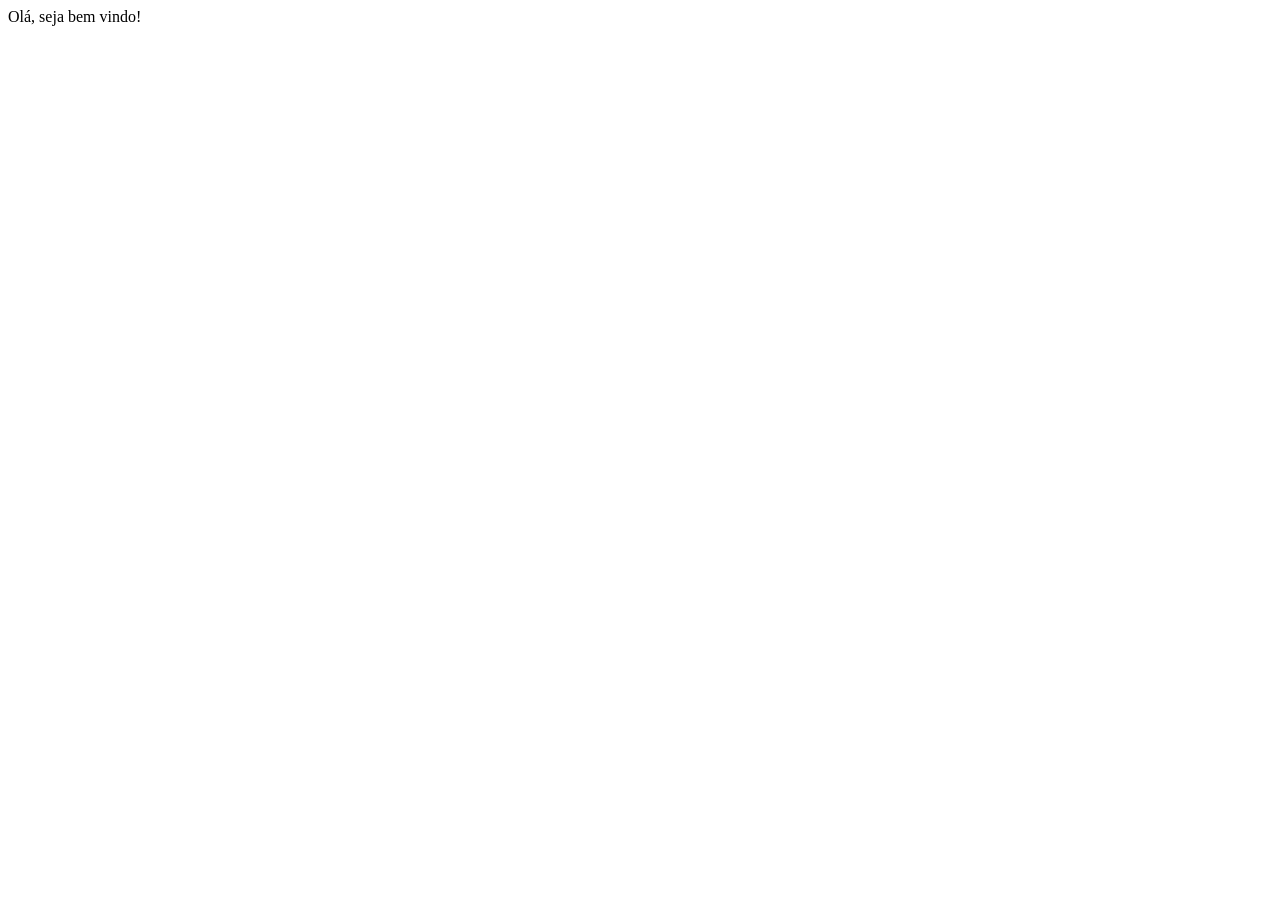
<file: index.html>
<!DOCTYPE html>
<html lang="en">
<head>
    <meta charset="UTF-8">
    <meta name="viewport" content="width=device-width, initial-scale=1.0">
    <title>Document</title>
</head>
<body>
 Olá, seja bem vindo!
</body>
</html>
</file>
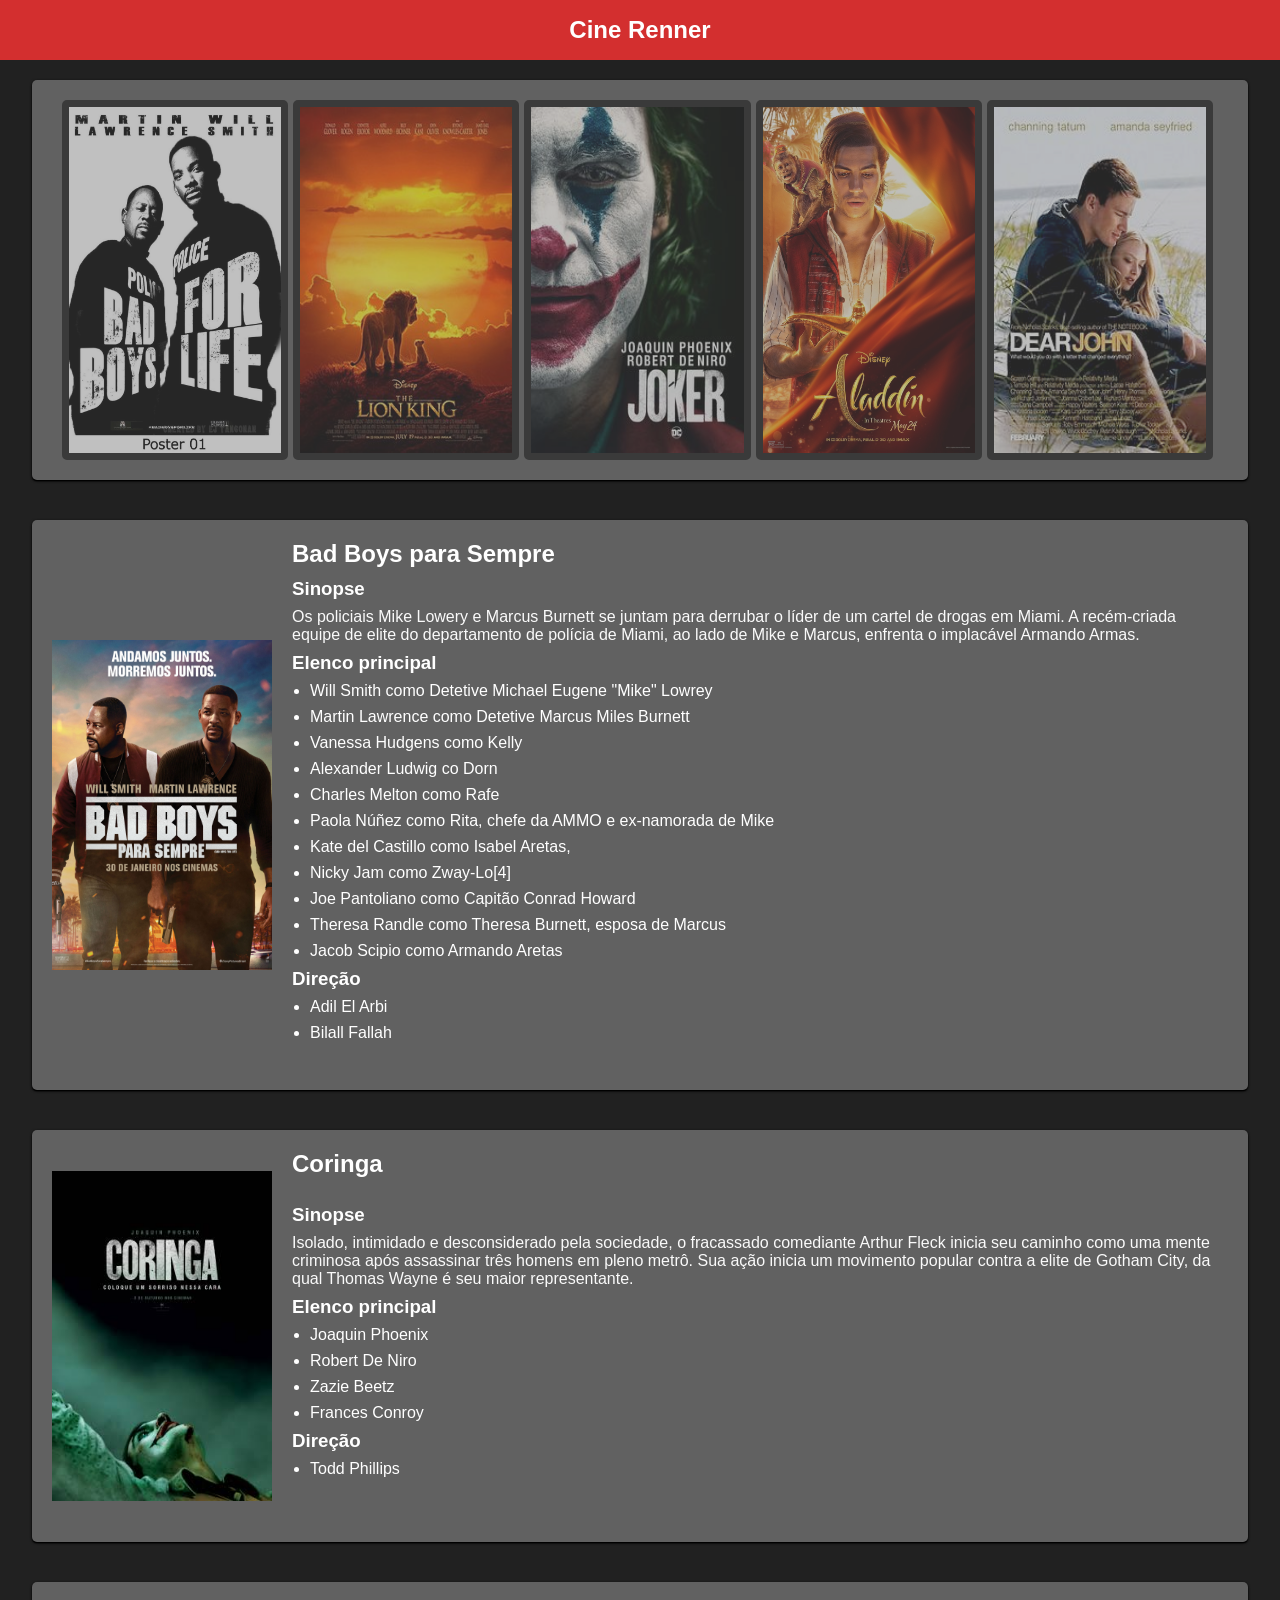
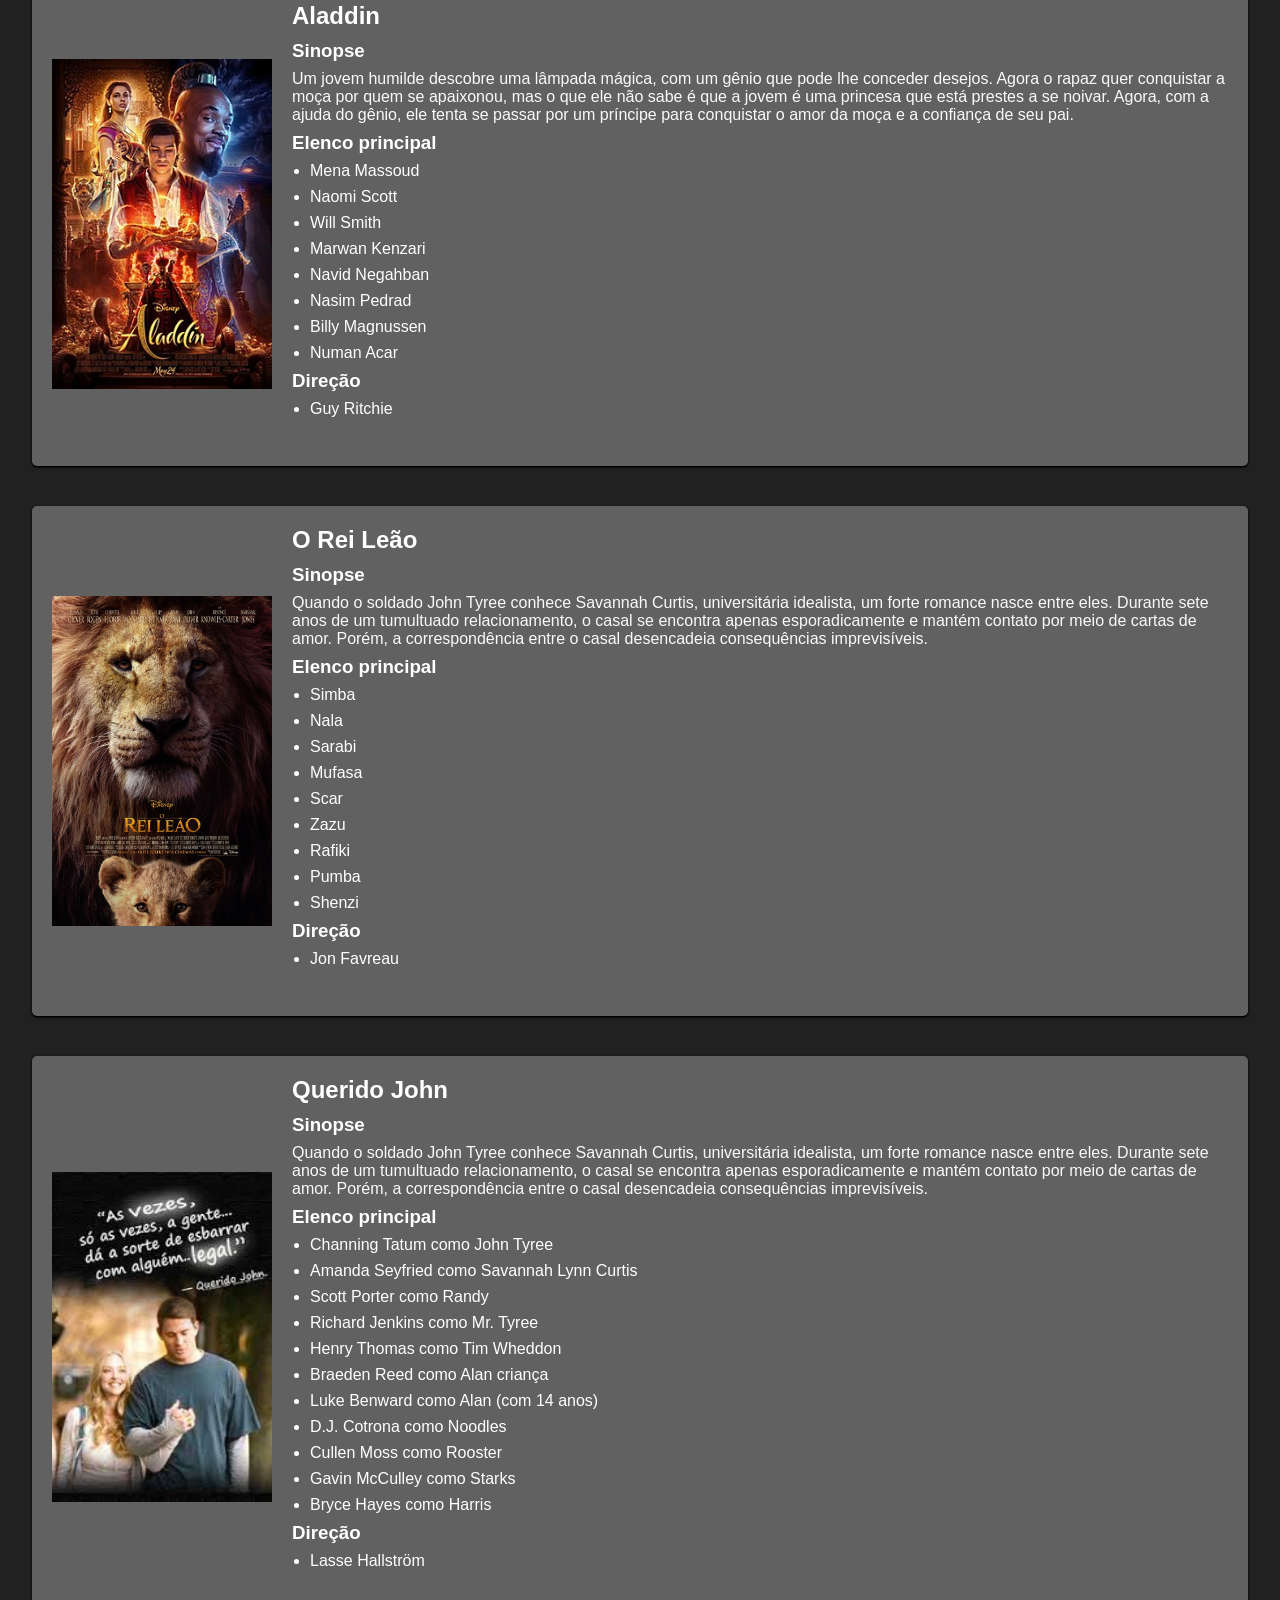
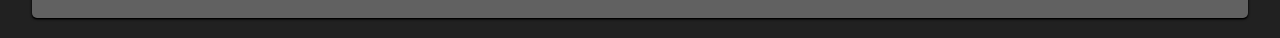
<file: site-cinema/index.html>
<!DOCTYPE html>
<html lang="pt-br">

<head>
    <meta charset="UTF-8">
    <meta name="viewport" content="width=device-width, initial-scale=1.0">
    <title>Cine Renner</title>
    <link rel="stylesheet" href="./estilo.css">
</head>

<body>
    <header>
        <nav>
            <h1>Cine Renner</h1>
        </nav>
    </header>

    <div class="todosFilmes">
        <div class="container">
            <div class="viewFilme">
                <a href="#badboys">
                    <img src="./imagens/badboys/banner2.jpg" alt="banner">
                </a>
            </div>

            <div class="viewFilme">
                <a href="#reiLeao">
                    <img src="./imagens/reiLeao/banner2.jpg" alt="banner">
                </a>
            </div>

            <div class="viewFilme">
                <a href="#coringa">
                    <img src="./imagens/coringa/banner2.jpg" alt="banner">
                </a>
            </div>

            <div class="viewFilme">
                <a href="#aladdin">
                    <img src="./imagens/aladdin/banner2.jpg" alt="banner">
                </a>
            </div>

            <div class="viewFilme">
                <a href="#queridoJonh">
                    <img src="./imagens/queridoJonh/banner2.jpg" alt="banner">
                </a>
            </div>
        </div>
    </div>

    <div class="containerFilme" id="badboys">
        <div class="tituloFilme">
            <h2>Bad Boys para Sempre</h2>
        </div>
        <div class="conteudoFilme">
            <div class="imagensFilme">
                <img src="./imagens/badboys/banner1.jpg" alt="banner">
            </div>
            <div class="textosInformativos">
                <div class="sinopse">
                    <h3>Sinopse</h3>
                    <p>
                        Os policiais Mike Lowery e Marcus Burnett se juntam para derrubar o líder de um cartel de drogas
                        em Miami. A recém-criada equipe de elite do departamento de polícia de Miami, ao lado de Mike e
                        Marcus, enfrenta o implacável Armando Armas.
                    </p>
                </div>
                <div class="elenco">
                    <h3>Elenco principal</h3>
                    <ul>
                        <li>Will Smith como Detetive Michael Eugene "Mike" Lowrey</li>
                        <li>Martin Lawrence como Detetive Marcus Miles Burnett</li>
                        <li>Vanessa Hudgens como Kelly</li>
                        <li>Alexander Ludwig co Dorn</li>
                        <li>Charles Melton como Rafe</li>
                        <li>Paola Núñez como Rita, chefe da AMMO e ex-namorada de Mike</li>
                        <li>Kate del Castillo como Isabel Aretas,</li>
                        <li>Nicky Jam como Zway-Lo[4]</li>
                        <li>Joe Pantoliano como Capitão Conrad Howard</li>
                        <li>Theresa Randle como Theresa Burnett, esposa de Marcus</li>
                        <li>Jacob Scipio como Armando Aretas</li>
                    </ul>
                </div>
                <div class="direcao">
                    <h3>Direção</h3>
                    <ul>
                        <li>Adil El Arbi</li>
                        <li>Bilall Fallah</li>
                    </ul>
                </div>
            </div>
        </div>
    </div>

    <div class="containerFilme" id="coringa">
        <div class="tituloFilme">
            <h2>Coringa</h2>
        </div>
        <div class="conteudoFilme">
            <div class="imagensFilme">
                <img src="./imagens/coringa/banner1.jpeg" alt="">
            </div>
            <div class="textosInformativos">
                <div class="sinopse">
                    <h3>Sinopse</h3>
                    <p>
                        Isolado, intimidado e desconsiderado pela sociedade, o fracassado comediante Arthur Fleck inicia
                        seu caminho como uma mente criminosa após assassinar três homens em pleno metrô. Sua ação inicia
                        um movimento popular contra a elite de Gotham City, da qual Thomas Wayne é seu maior
                        representante.
                    </p>
                </div>
                <div class="elenco">
                    <h3>Elenco principal</h3>
                    <ul>
                        <li>Joaquin Phoenix </li>
                        <li>Robert De Niro</li>
                        <li>Zazie Beetz</li>
                        <li>Frances Conroy</li>
                    </ul>
                </div>
                <div class="direcao">
                    <h3>Direção</h3>
                    <ul>
                        <li>Todd Phillips</li>
                    </ul>
                </div>
            </div>
        </div>
    </div>

    <div class="containerFilme" id="aladdin">
        <div class="tituloFilme">
            <h2>Aladdin</h2>
        </div>
        <div class="conteudoFilme">
            <div class="imagensFilme">
                <img src="./imagens/aladdin/banner1.jpg" alt="">
            </div>
            <div class="textosInformativos">
                <div class="sinopse">
                    <h3>Sinopse</h3>
                    <p>
                        Um jovem humilde descobre uma lâmpada mágica, com um gênio que pode lhe conceder desejos. Agora
                        o rapaz quer conquistar a moça por quem se apaixonou, mas o que ele não sabe é que a jovem é uma
                        princesa que está prestes a se noivar. Agora, com a ajuda do gênio, ele tenta se passar por um
                        príncipe para conquistar o amor da moça e a confiança de seu pai.
                    </p>
                </div>
                <div class="elenco">
                    <h3>Elenco principal</h3>
                    <ul>
                        <li>Mena Massoud </li>
                        <li>Naomi Scott</li>
                        <li>Will Smith</li>
                        <li>Marwan Kenzari</li>
                        <li>Navid Negahban</li>
                        <li>Nasim Pedrad</li>
                        <li>Billy Magnussen</li>
                        <li>Numan Acar</li>
                    </ul>
                </div>
                <div class="direcao">
                    <h3>Direção</h3>
                    <ul>
                        <li>Guy Ritchie</li>
                    </ul>
                </div>
            </div>
        </div>
    </div>

    <div class="containerFilme" id="reiLeao">
        <div class="tituloFilme">
            <h2>O Rei Leão</h2>
        </div>
        <div class="conteudoFilme">
            <div class="imagensFilme">
                <img src="./imagens/reiLeao/banner1.jpg" alt="banner">
            </div>
            <div class="textosInformativos">
                <div class="sinopse">
                    <h3>Sinopse</h3>
                    <p>
                        Quando o soldado John Tyree conhece Savannah Curtis, universitária idealista, um forte romance
                        nasce entre eles. Durante sete anos de um tumultuado relacionamento, o casal se encontra apenas
                        esporadicamente e mantém contato por meio de cartas de amor. Porém, a correspondência entre o
                        casal desencadeia consequências imprevisíveis.
                    </p>
                </div>
                <div class="elenco">
                    <h3>Elenco principal</h3>
                    <ul>
                        <li>Simba</li>
                        <li>Nala</li>
                        <li>Sarabi</li>
                        <li>Mufasa</li>
                        <li>Scar</li>
                        <li>Zazu</li>
                        <li>Rafiki</li>
                        <li>Pumba</li>
                        <li>Shenzi</li>
                    </ul>
                </div>
                <div class="direcao">
                    <h3>Direção</h3>
                    <ul>
                        <li>Jon Favreau</li>
                    </ul>
                </div>
            </div>
        </div>
    </div>

    <div class="containerFilme" id="queridoJonh">
        <div class="tituloFilme">
            <h2>Querido John</h2>
        </div>
        <div class="conteudoFilme">
            <div class="imagensFilme">
                <img src="./imagens/queridoJonh/banner1.jpeg" alt="banner">
            </div>
            <div class="textosInformativos">
                <div class="sinopse">
                    <h3>Sinopse</h3>
                    <p>
                        Quando o soldado John Tyree conhece Savannah Curtis, universitária idealista, um forte romance
                        nasce entre eles. Durante sete anos de um tumultuado relacionamento, o casal se encontra apenas
                        esporadicamente e mantém contato por meio de cartas de amor. Porém, a correspondência entre o
                        casal desencadeia consequências imprevisíveis.
                    </p>
                </div>
                <div class="elenco">
                    <h3>Elenco principal</h3>
                    <ul>
                        <li>Channing Tatum como John Tyree</li>
                        <li>Amanda Seyfried como Savannah Lynn Curtis</li>
                        <li>Scott Porter como Randy</li>
                        <li>Richard Jenkins como Mr. Tyree</li>
                        <li>Henry Thomas como Tim Wheddon</li>
                        <li>Braeden Reed como Alan criança</li>
                        <li>Luke Benward como Alan (com 14 anos)</li>
                        <li>D.J. Cotrona como Noodles</li>
                        <li>Cullen Moss como Rooster</li>
                        <li>Gavin McCulley como Starks</li>
                        <li>Bryce Hayes como Harris</li>
                    </ul>
                </div>
                <div class="direcao">
                    <h3>Direção</h3>
                    <ul>
                        <li>Lasse Hallström</li>
                    </ul>
                </div>
            </div>
        </div>
    </div>
</body>

</html>
</file>
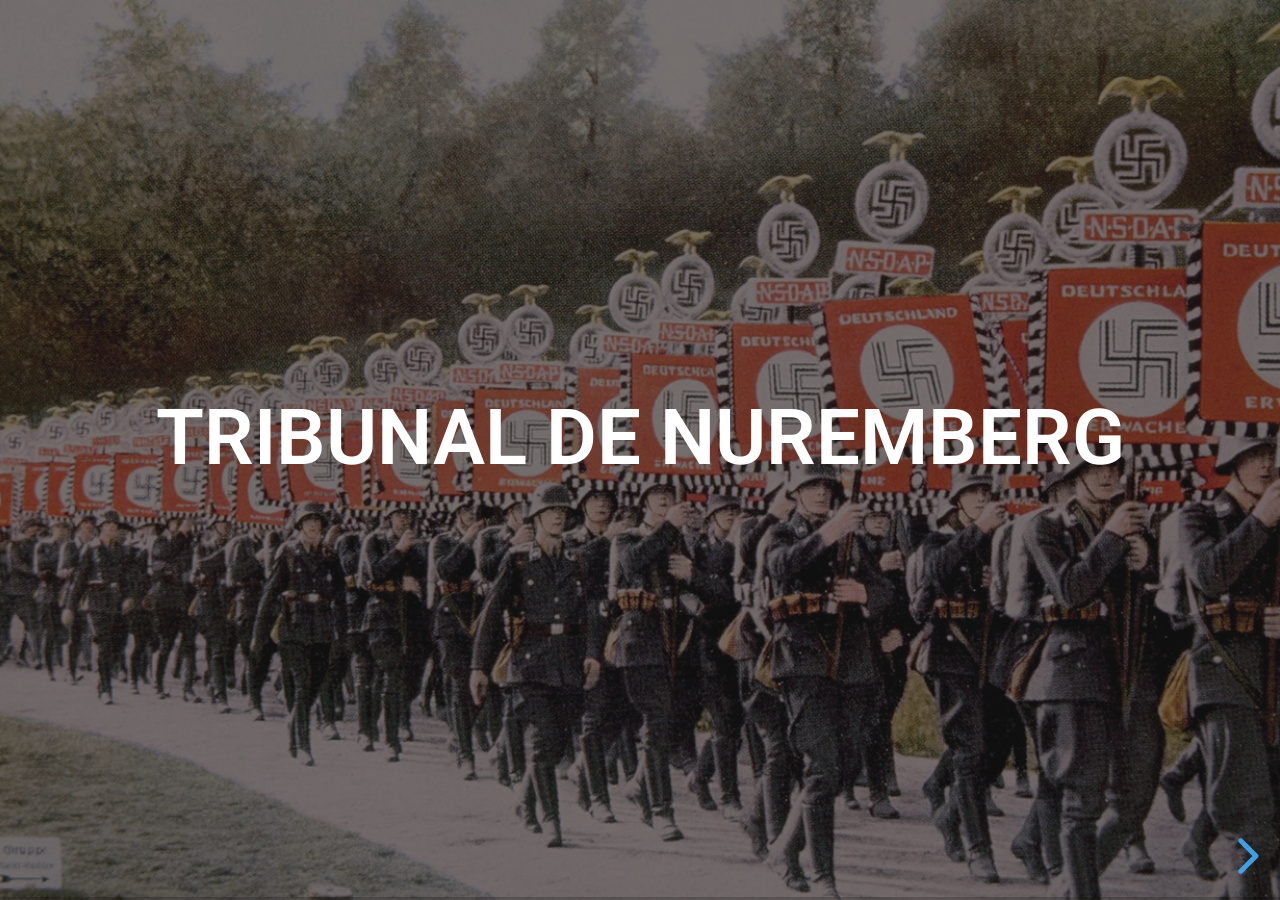
<file: slide-nuremberg/index.html>
<!doctype html>
<html>
	<head>
		<meta charset="utf-8">
		<meta name="viewport" content="width=device-width, initial-scale=1.0, maximum-scale=1.0, user-scalable=no">

		<title>Julgamento de Nuremberg</title>

		<link rel="stylesheet" href="css/reset.css">
		<link rel="stylesheet" href="css/reveal.css">
		<link rel="stylesheet" href="css/theme/black.css">

		<!-- Theme used for syntax highlighting of code -->
		<link rel="stylesheet" href="lib/css/monokai.css">

		<!-- Printing and PDF exports -->
		<script>
			var link = document.createElement( 'link' );
			link.rel = 'stylesheet';
			link.type = 'text/css';
			link.href = window.location.search.match( /print-pdf/gi ) ? 'css/print/pdf.css' : 'css/print/paper.css';
			document.getElementsByTagName( 'head' )[0].appendChild( link );
		</script>

		<link rel="stylesheet" href="./css/index.css">

		<link href="https://fonts.googleapis.com/css?family=Roboto:300,400,500&display=swap" rel="stylesheet">
	</head>
	<body>
		<div class="reveal">
			<div class="slides">
				<section data-background-image="./imagens/capa.jpg" data-background-opacity="0.4">
					<h1>Tribunal de Nuremberg</h1>
				</section>
				<section data-background-image="./imagens/fundos/numeros.gif" data-background-opacity="0.8" class="s-integrantes">
					<div class="perfil">
						<img src="./imagens/integrantes/daniel.jpeg" alt=""/>
						<span>Daniel Falone</span>
					</div>
					<div class="perfil">
						<img src="./imagens/integrantes/marcosAntonio.jpeg" alt=""/>
						<span>Marcos Antonio</span>
					</div>
					<div class="perfil">
						<img src="./imagens/integrantes/marcosVinicius.jpeg" alt=""/>
						<span>Marcos Vinicius</span>
					</div>
					<div class="perfil">
						<img src="./imagens/integrantes/renner.jpg" alt=""/>
						<span>Renner Borges</span>
					</div>
				</section>
			</div>
		</div>

		<script src="js/reveal.js"></script>

		<script>
			// More info about config & dependencies:
			// - https://github.com/hakimel/reveal.js#configuration
			// - https://github.com/hakimel/reveal.js#dependencies
			Reveal.initialize({
				dependencies: [
					{ src: 'plugin/markdown/marked.js' },
					{ src: 'plugin/markdown/markdown.js' },
					{ src: 'plugin/notes/notes.js', async: true },
					{ src: 'plugin/highlight/highlight.js', async: true }
				]
			});
		</script>
	</body>
</html>
</file>
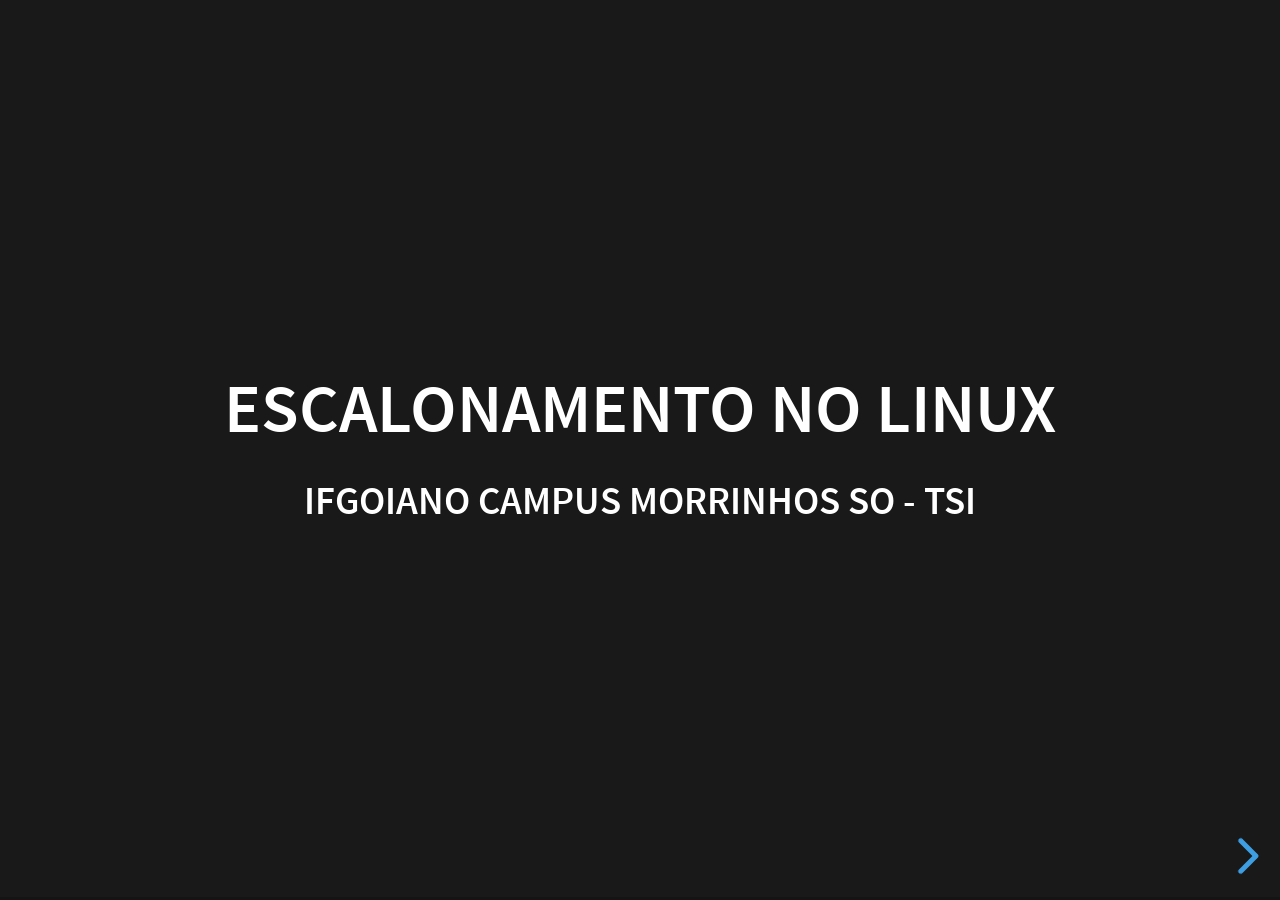
<file: slides/escolanamento-linux/index.html>
<!doctype html>
<html>

<head>
	<meta charset="utf-8">
	<meta name="viewport" content="width=device-width, initial-scale=1.0, maximum-scale=1.0, user-scalable=no">

	<title>Escalonamento no Linux</title>

	<link rel="stylesheet" href="dist/reset.css">
	<link rel="stylesheet" href="dist/reveal.css">
	<link rel="stylesheet" href="dist/theme/black.css">

	<!-- Theme used for syntax highlighted code -->
	<link rel="stylesheet" href="plugin/highlight/monokai.css">
	<link rel="stylesheet" href="./css/index.css">


	<style type="text/css">
		img {
			border-radius: 8px;
		}
	</style>

</head>

<body>
	<div class="reveal">
		<div class="slides">
			<section data-background-image="https://images.unsplash.com/photo-1620121692029-d088224ddc74?ixlib=rb-1.2.1&ixid=MnwxMjA3fDB8MHxwaG90by1wYWdlfHx8fGVufDB8fHx8&auto=format&fit=crop&w=1632&q=80" data-background-opacity="0.4"
				data-background-position="center center">
				<h1 class="title">Escalonamento no Linux</h1>
				<h2 class="subtitle">IFGoiano Campus Morrinhos SO - TSI</h2>
			</section>

			<section data-background-image="./images/backgrounds/rock-n-roll-monkey.jpg" data-background-opacity="0.4"
				data-background-position="top center">
				<article id="sectionAutor">
					<div>
						<h1>Autor</h1>
						<h2>Renner Borges</h2>
						<div class="redesSociais">
							<a href="https://www.facebook.com/renner.borges.52/" target="_blank">
								<img src="./images/redesSociais/facebook.svg" alt="Facebook" />
							</a>
							<a href="https://www.instagram.com/renner_borges/" target="_blank">
								<img src="./images/redesSociais/instagram.svg" alt="Instagram" />
							</a>
							<a href="https://www.linkedin.com/in/renner-borges-6390a81b8/" target="_blank">
								<img src="./images/redesSociais/linkedin.svg" alt="Linkedin" />
							</a>
							<a href="https://github.com/RennerBorges" target="_blank">
								<img src="./images/redesSociais/github.svg" alt="GitHub" />
							</a>
						</div>
					</div>
					<div>
						<img class="imgPerfil" src="./images/perfil/renner.jpg" alt="Imagem do Renner Borges">
					</div>
				</article>
			</section>

			<section data-background-image="https://images.unsplash.com/photo-1620207418302-439b387441b0?ixlib=rb-1.2.1&ixid=MnwxMjA3fDB8MHxwaG90by1wYWdlfHx8fGVufDB8fHx8&auto=format&fit=crop&w=1567&q=80" data-background-opacity="0.3"
			data-background-position="center center">
				<h1 class="title">Básico do escalonador</h1>
				<ul>
					<li class="fragment">Prioridade;</li>
					<li class="fragment">Quantum;</li>
					<li class="fragment">Threads.</li>
				</ul>
			</section>

			<section data-background-image="https://images.unsplash.com/photo-1620121684840-edffcfc4b878?ixlib=rb-1.2.1&ixid=MnwxMjA3fDB8MHxwaG90by1wYWdlfHx8fGVufDB8fHx8&auto=format&fit=crop&w=1632&q=80" data-background-opacity="0.3"
			data-background-position="bottom center">
				<h1 class="title">Curiosidades do Linux</h1>
				<ul>
					<li class="fragment">Considera que os processos só existem enquanto grupos de threads;</li>
					<li class="fragment">Escalona apenas threads.</li>
				</ul>
			</section>

			<section data-background-image="https://images.unsplash.com/photo-1552083974-186346191183?ixlib=rb-1.2.1&ixid=MnwxMjA3fDB8MHxwaG90by1wYWdlfHx8fGVufDB8fHx8&auto=format&fit=crop&w=1170&q=80" data-background-opacity="0.3"
			data-background-position="center center">
				<h1 class="title">Metas do escalonador Linux</h1>

				<ul>
					<li class="fragment">Escalonamento de tempo-real;</li>
					<li class="fragment">Interatividade;</li>
					<li class="fragment">Eficiência;</li>
					<li class="fragment">Justiça e prevenção de Starvation;</li>
				</ul>
			</section>

			<section data-background-image="https://images.unsplash.com/photo-1553949345-eb786bb3f7ba?ixlib=rb-1.2.1&ixid=MnwxMjA3fDB8MHxwaG90by1wYWdlfHx8fGVufDB8fHx8&auto=format&fit=crop&w=1170&q=80" data-background-opacity="0.3"
			data-background-position="center center">
				<h1 class="title">Requisitos do escalonamento do Linux</h1>

				<ul>
					<li class="fragment">Apresentar boa performance em programas interativos, mesmo com carga elevada;</li>
					<li class="fragment">Distribuir de maneira justa o tempo da CPU;</li>
					<li class="fragment">O escalonador é preemptivo;</li>
					<li class="fragment">Cada processo possui uma prioridade, recalculada dinamicamente;</li>
				
				</ul>
			</section>
			
			<section data-background-image="https://images.unsplash.com/photo-1553949345-eb786bb3f7ba?ixlib=rb-1.2.1&ixid=MnwxMjA3fDB8MHxwaG90by1wYWdlfHx8fGVufDB8fHx8&auto=format&fit=crop&w=1170&q=80" data-background-opacity="0.3"
			data-background-position="center center">
				<h1 class="title">Requisitos do escalonamento do Linux</h1>

				<ul>
					<li>Ser eficiente em máquinas SMP (Symmetric Multi Processor);</li>
					<li class="fragment">Possuir suporte para tempo real;</li>
					<li class="fragment">O escalonador entrega a CPU para o processo que possui a maior prioridade.</li>
				</ul>
			</section>	

			<section data-background-image="https://images.unsplash.com/photo-1523895665936-7bfe172b757d?ixlib=rb-1.2.1&ixid=MnwxMjA3fDB8MHxwaG90by1wYWdlfHx8fGVufDB8fHx8&auto=format&fit=crop&w=1170&q=80" data-background-opacity="0.3"
			data-background-position="center center">
				<h1 class="title">Categorias de processos considerados</h1>

				<ul>
					<li class="fragment">Processos interativos (time-sharing);</li>
					<li class="fragment">Processos em tempo real.</li>
				</ul>
			</section>

			<section data-background-image="https://images.unsplash.com/photo-1528804431125-842f17de657b?ixlib=rb-1.2.1&ixid=MnwxMjA3fDB8MHxwaG90by1wYWdlfHx8fGVufDB8fHx8&auto=format&fit=crop&w=880&q=80" data-background-opacity="0.3"
			data-background-position="center center">
				<h1 class="title">Processos de tempo real</h1>

				<ul>
					<li class="fragment">FCFS;</li>
					<li class="fragment">Round Robin.</li>
				</ul>
			</section>

			<section data-background-image="https://images.unsplash.com/photo-1489875347897-49f64b51c1f8?ixid=MnwxMjA3fDB8MHxwaG90by1wYWdlfHx8fGVufDB8fHx8&ixlib=rb-1.2.1&auto=format&fit=crop&w=1470&q=80" data-background-opacity="0.3"
			data-background-position="center center">
				<h1 class="title">Kernel 1.0.x</h1>

				<ul>
					<li class="fragment">Escalonamento baseado em threads;</li>
					<li class="fragment">Toda tarefa pega um número fixo de quantum;</li>
					<li class="fragment">O escalonador verifica todos os processos;</li>
					<li class="fragment">Linux era somente de console.</li>
				</ul>
			</section>

			<section data-background-image="https://images.unsplash.com/photo-1489875347897-49f64b51c1f8?ixid=MnwxMjA3fDB8MHxwaG90by1wYWdlfHx8fGVufDB8fHx8&ixlib=rb-1.2.1&auto=format&fit=crop&w=1470&q=80" data-background-opacity="0.3"
			data-background-position="center center">
				<h1 class="title">Kernel 2.4</h1>

				<ul>
					<li class="fragment">Poucas diferenças quando comparado ao anterior;</li>
					<li class="fragment">Principais diferenças;
						<ul>
							<li>Classes de escalonamento</li>
							<li>Conceito de “bondade”</li>
							<li>A escolha do escalonador é feita com base na classe de escalonamento</li>
						</ul>
					</li>

				</ul>
			</section>

			<section data-background-image="https://images.unsplash.com/photo-1489875347897-49f64b51c1f8?ixid=MnwxMjA3fDB8MHxwaG90by1wYWdlfHx8fGVufDB8fHx8&ixlib=rb-1.2.1&auto=format&fit=crop&w=1470&q=80" data-background-opacity="0.3"
			data-background-position="center center">
				<h1 class="title">Kernel 2.6</h1>

				<ul>
					<li class="fragment"> Complexidade O(1);</li>
					<li class="fragment">Tenta identificar os processos interativos;</li>
					<li class="fragment">Código do algoritmo 3x maior que o anterior;</li>
					<li class="fragment">Todas as tarefas em execução separadas por prioridade;</li>
					<li class="fragment">O algoritmo sempre escolhe o array de maior prioridade.</li>
				</ul>
			</section>

			<section data-background-image="https://images.unsplash.com/photo-1489875347897-49f64b51c1f8?ixid=MnwxMjA3fDB8MHxwaG90by1wYWdlfHx8fGVufDB8fHx8&ixlib=rb-1.2.1&auto=format&fit=crop&w=1470&q=80" data-background-opacity="0.3"
			data-background-position="center center">
				<h1 class="title">Kernel 2.6.23</h1>

				<ul>
					<li class="fragment">Reescrita completa;</li>
					<li class="fragment">Algoritmo mais simples;</li>
					<li class="fragment">Não utiliza os conceitos de
						<ul>
							<li>Tempo de sleep</li>
							<li>Identificação de processo interativo</li>
							<li>Array de prioridade</li>
						</ul>
					</li>
					<li class="fragment">Utiliza árvore rubro-negra;</li>
				</ul>
			</section>

			<section data-background-image="./images/backgrounds/end.jpg" data-background-opacity="0.4"
				data-background-position="center center">
				<h1 class="title">Fim</h1>
			</section>

		</div>
	</div>

	<script src="dist/reveal.js"></script>
	<script src="plugin/zoom/zoom.js"></script>
	<script src="plugin/notes/notes.js"></script>
	<script src="plugin/search/search.js"></script>
	<script src="plugin/markdown/markdown.js"></script>
	<script src="plugin/highlight/highlight.js"></script>
	<script>

		// Also available as an ES module, see:
		// https://revealjs.com/initialization/
		Reveal.initialize({
			controls: true,
			progress: true,
			center: true,
			hash: true,

			// Learn about plugins: https://revealjs.com/plugins/
			plugins: [RevealZoom, RevealNotes, RevealSearch, RevealMarkdown, RevealHighlight]
		});

		Reveal.configure({ pdfSeparateFragments: false });
	</script>
</body>

</html>
</file>
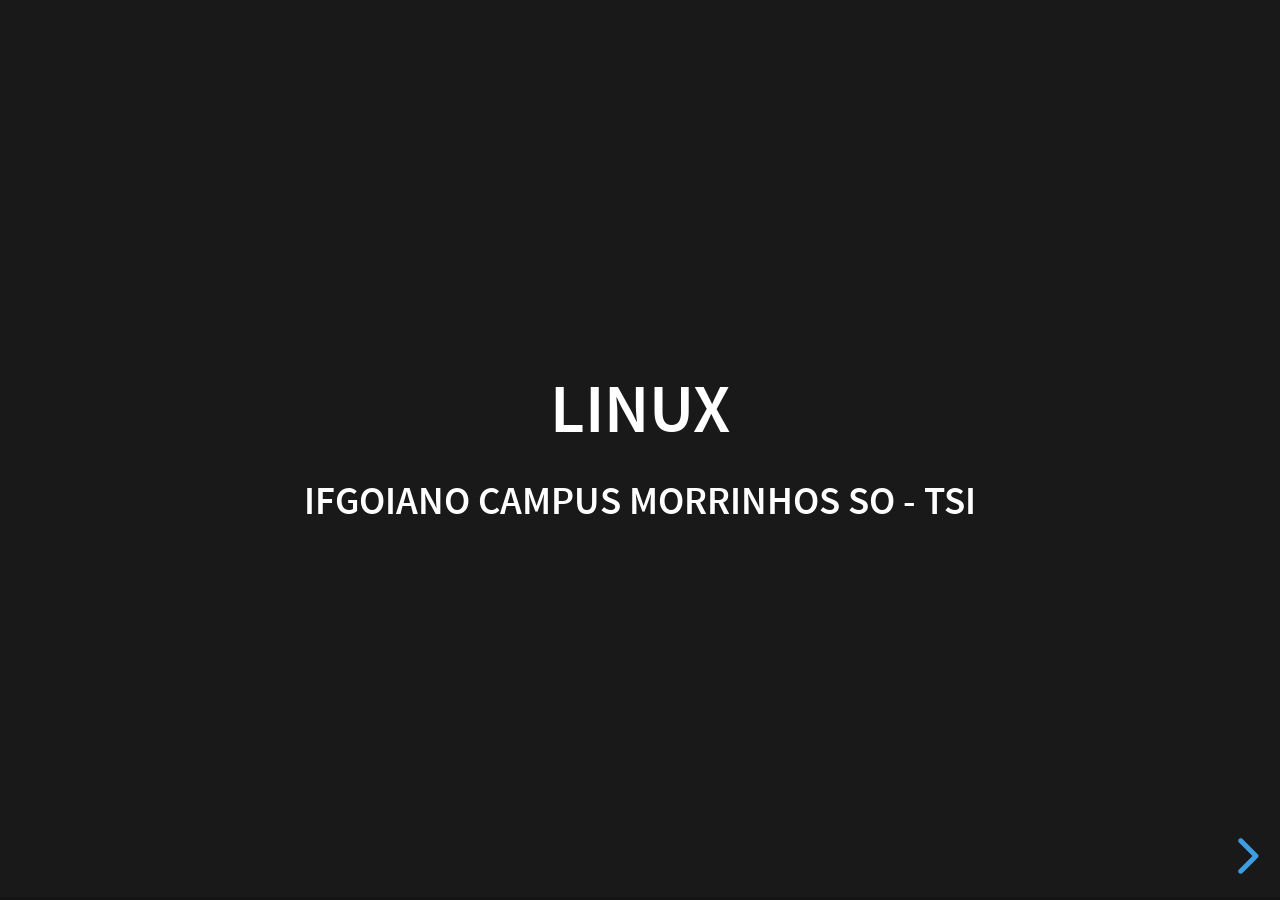
<file: slides/evolucao-linux/index.html>
<!doctype html>
<html>

<head>
	<meta charset="utf-8">
	<meta name="viewport" content="width=device-width, initial-scale=1.0, maximum-scale=1.0, user-scalable=no">

	<title>Linux</title>

	<link rel="stylesheet" href="dist/reset.css">
	<link rel="stylesheet" href="dist/reveal.css">
	<link rel="stylesheet" href="dist/theme/black.css">

	<!-- Theme used for syntax highlighted code -->
	<link rel="stylesheet" href="plugin/highlight/monokai.css">
	<link rel="stylesheet" href="./css/index.css">


	<style type="text/css">
		img {
			border-radius: 8px;
		}
	</style>

</head>

<body>
	<div class="reveal">
		<div class="slides">
			<section data-background-image="https://images.unsplash.com/photo-1622046108442-04efb9dbbb1a?ixid=MnwxMjA3fDB8MHxwaG90by1wYWdlfHx8fGVufDB8fHx8&ixlib=rb-1.2.1&auto=format&fit=crop&w=1586&q=80" data-background-opacity="0.4"
				data-background-position="center center">
				<h1 class="title">Linux</h1>
				<h2 class="subtitle">IFGoiano Campus Morrinhos SO - TSI</h2>
			</section>

			<section data-background-image="./images/backgrounds/rock-n-roll-monkey.jpg" data-background-opacity="0.4"
				data-background-position="top center">
				<article id="sectionAutor">
					<div>
						<h1>Autor</h1>
						<h2>Renner Borges</h2>
						<div class="redesSociais">
							<a href="https://www.facebook.com/renner.borges.52/" target="_blank">
								<img src="./images/redesSociais/facebook.svg" alt="Facebook" />
							</a>
							<a href="https://www.instagram.com/renner_borges/" target="_blank">
								<img src="./images/redesSociais/instagram.svg" alt="Instagram" />
							</a>
							<a href="https://www.linkedin.com/in/renner-borges-6390a81b8/" target="_blank">
								<img src="./images/redesSociais/linkedin.svg" alt="Linkedin" />
							</a>
							<a href="https://github.com/RennerBorges" target="_blank">
								<img src="./images/redesSociais/github.svg" alt="GitHub" />
							</a>
						</div>
					</div>
					<div>
						<img class="imgPerfil" src="./images/perfil/renner.jpg" alt="Imagem do Renner Borges">
					</div>
				</article>
			</section>

			<section data-background-image="https://images.unsplash.com/photo-1629654297299-c8506221ca97?ixid=MnwxMjA3fDB8MHxwaG90by1wYWdlfHx8fGVufDB8fHx8&ixlib=rb-1.2.1&auto=format&fit=crop&w=1074&q=80" data-background-opacity="0.3"
			data-background-position="center center">
				<h1 class="title">Visão geral</h1>
				<ul>
					<li class="fragment">Criado em 1991;</li>
					<li class="fragment">Existem 321 distribuições do Linux;</li>
					<li class="fragment">Linus + Unix = Linux;</li>
					<li class="fragment">Variação do Minix;</li>
				</ul>
			</section>

			<section data-background-image="https://images.unsplash.com/photo-1458419948946-19fb2cc296af?ixid=MnwxMjA3fDB8MHxwaG90by1wYWdlfHx8fGVufDB8fHx8&ixlib=rb-1.2.1&auto=format&fit=crop&w=1470&q=80" data-background-opacity="0.3"
			data-background-position="center center">
				<h1 class="title">O Linux é um sistema operacional?</h1>
			</section>

			<section data-background-image="https://images.unsplash.com/photo-1613253932202-686cbcd993b0?ixid=MnwxMjA3fDB8MHxwaG90by1wYWdlfHx8fGVufDB8fHx8&ixlib=rb-1.2.1&auto=format&fit=crop&w=880&q=80" data-background-opacity="0.3"
			data-background-position="center center">
				<h1 class="title">Origem</h1>
				<ul>
					<li class="fragment">Linus Torvalds criou com a finalidade de aproveitar o máximo do seu computador;</li>
					<li class="fragment">Desenvolvido a partir do Minix;</li>
					<li class="fragment">Em 1991, Linus Torvalds decidiu divulgar abertamente o projeto;</li>
					<li class="fragment">Críticas do professor Andrew S. Tanenbaum</li>
				</ul>
			</section>

			<section data-background-image="https://images.unsplash.com/photo-1624953187665-7d41d0ade16e?ixlib=rb-1.2.1&ixid=MnwxMjA3fDB8MHxwaG90by1wYWdlfHx8fGVufDB8fHx8&auto=format&fit=crop&w=1472&q=80" data-background-opacity="0.3"
			data-background-position="center center">
				<h1 class="title">Porque o Linux é gratuito?</h1>
				<ul>
					<li class="fragment">Desenvolvimento de ajuda coletiva;</li>
				</ul>
			</section>

			<section data-background-image="https://www.topgadget.com.br/wp-content/uploads/2021/01/tux-and-gnu.jpg" data-background-opacity="0.3"
			data-background-position="center center">
				<h1 class="title">GNU/Linux</h1>
				<ul>
					<li class="fragment">"GNU is Not Unix (GNU Não é Unix)";</li>
					<li class="fragment">O projeto foi desenvolvendo, mas faltava um elemento importantíssimo;</li>
				</ul>
			</section>

			<section data-background-image="https://images.unsplash.com/photo-1611938845621-f7d331a14255?ixid=MnwxMjA3fDB8MHxwaG90by1wYWdlfHx8fGVufDB8fHx8&ixlib=rb-1.2.1&auto=format&fit=crop&w=1471&q=80" data-background-opacity="0.3"
			data-background-position="center center">
				<h1 class="title">Distribuições Linux</h1>
				<ul>
					<li class="fragment">Possibilidade de criar SO’s personalizados;</li>
					<li class="fragment">Existem várias distribuições do Linux com diversos fins;</li>
				</ul>
			</section>

			<section data-background-image="https://149366088.v2.pressablecdn.com/wp-content/uploads/2020/02/Focal-Fossa-wallpaper.jpg" data-background-opacity="0.3"
			data-background-position="center center">
				<h1 class="title">Distribuições mais famosas</h1>
				<ul>
					<li class="fragment">Fedora (ligada à Red Hat);</li>
					<li class="fragment">Debian;</li>
					<li class="fragment">Arch Linux;</li>
					<li class="fragment">Linux Mint;</li>
					<li class="fragment">CentOS (com foco em servidores);</li>
					<li class="fragment">Slackware;</li>
				</ul>
			</section>

			<section data-background-image="https://images.unsplash.com/photo-1433321768402-897b0324c?ixlib=rb-1.2.1&ixid=MnwxMjA3fDB8MHxwaG90by1wYWdlfHx8fGVufDB8fHx8&auto=format&fit=crop&w=880&q=80" data-background-opacity="0.3"
			data-background-position="bottom center">
				<h1 class="title">A licença do Linux</h1>
				<ul>
					<li class="fragment">Utiliza a GPL(GNU Public Licence);</li>
					<li class="fragment">Inicialmente possuía licença própria;</li>
					<li class="fragment">A GLP possui algumas liberdades onde um software não pode utilizar se à mesma não corresponder aos requisitos;</li>
				</ul>
			</section>

			<section data-background-image="https://images.unsplash.com/flagged/photo-1562599838-8cc871c241a5?ixid=MnwxMjA3fDB8MHxwaG90by1wYWdlfHx8fGVufDB8fHx8&ixlib=rb-1.2.1&auto=format&fit=crop&w=880&q=80" data-background-opacity="0.3"
			data-background-position="center center">
				<h1 class="title">Direitos sobre a marca</h1>
				<ul>
					<li class="fragment">Pedidos de pagamentos de royalties;</li>
					<li class="fragment">Regras básicas para a atribuição de licenças;</li>
					<li class="fragment">Linux Mark Institute começou a oferecer uma sublicença gratuita com cobertura mundial.;</li>
				</ul>
			</section>

			<section data-background-image="./images/backgrounds/end.jpg" data-background-opacity="0.4"
				data-background-position="center center">
				<h1 class="title">Fim</h1>
			</section>

		</div>
	</div>

	<script src="dist/reveal.js"></script>
	<script src="plugin/zoom/zoom.js"></script>
	<script src="plugin/notes/notes.js"></script>
	<script src="plugin/search/search.js"></script>
	<script src="plugin/markdown/markdown.js"></script>
	<script src="plugin/highlight/highlight.js"></script>
	<script>

		// Also available as an ES module, see:
		// https://revealjs.com/initialization/
		Reveal.initialize({
			controls: true,
			progress: true,
			center: true,
			hash: true,

			// Learn about plugins: https://revealjs.com/plugins/
			plugins: [RevealZoom, RevealNotes, RevealSearch, RevealMarkdown, RevealHighlight]
		});

		Reveal.configure({ pdfSeparateFragments: false });
	</script>
</body>

</html>
</file>
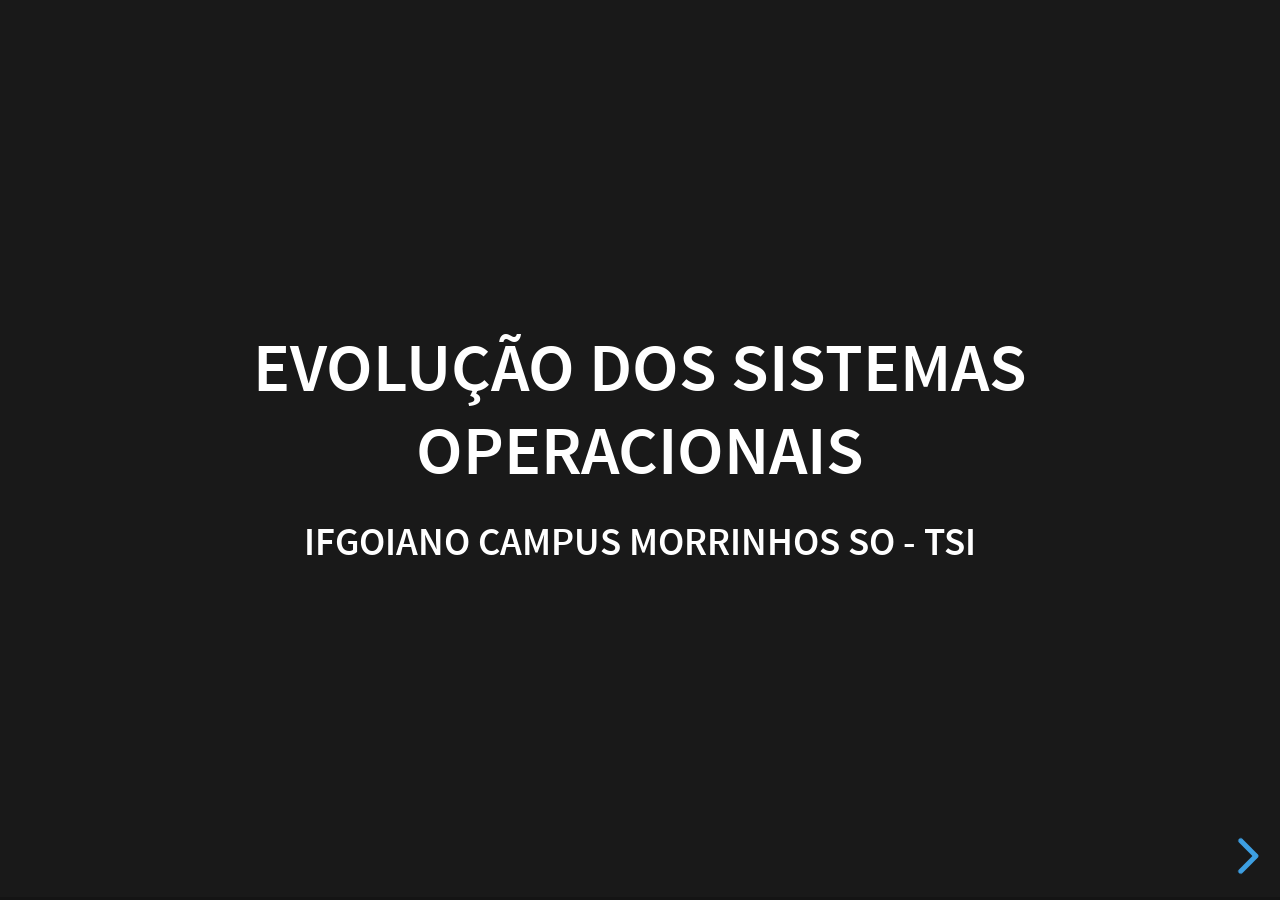
<file: slides/evolucao-sistemas-operacionais/index.html>
<!doctype html>
<html>

<head>
	<meta charset="utf-8">
	<meta name="viewport" content="width=device-width, initial-scale=1.0, maximum-scale=1.0, user-scalable=no">

	<title>Trabalho Projeto Sistema</title>

	<link rel="stylesheet" href="dist/reset.css">
	<link rel="stylesheet" href="dist/reveal.css">
	<link rel="stylesheet" href="dist/theme/black.css">

	<!-- Theme used for syntax highlighted code -->
	<link rel="stylesheet" href="plugin/highlight/monokai.css">
	<link rel="stylesheet" href="./css/index.css">


	<style type="text/css">
		img {
			border-radius: 8px;
		}
	</style>

</head>

<body>
	<div class="reveal">
		<div class="slides">
			<section data-background-image="https://images.unsplash.com/photo-1591262184859-dd20d214b52a?ixid=MnwxMjA3fDB8MHxwaG90by1wYWdlfHx8fGVufDB8fHx8&ixlib=rb-1.2.1&auto=format&fit=crop&w=1470&q=80" data-background-opacity="0.4"
				data-background-position="center center">
				<h1 class="title">Evolução dos sistemas operacionais</h1>
				<h2 class="subtitle">IFGoiano Campus Morrinhos SO - TSI</h2>
			</section>

			<section data-background-image="./images/backgrounds/rock-n-roll-monkey.jpg" data-background-opacity="0.4"
				data-background-position="top center">
				<article id="sectionAutor">
					<div>
						<h1>Autor</h1>
						<h2>Renner Borges</h2>
						<div class="redesSociais">
							<a href="https://www.facebook.com/renner.borges.52/" target="_blank">
								<img src="./images/redesSociais/facebook.svg" alt="Facebook" />
							</a>
							<a href="https://www.instagram.com/renner_borges/" target="_blank">
								<img src="./images/redesSociais/instagram.svg" alt="Instagram" />
							</a>
							<a href="https://www.linkedin.com/in/renner-borges-6390a81b8/" target="_blank">
								<img src="./images/redesSociais/linkedin.svg" alt="Linkedin" />
							</a>
							<a href="https://github.com/RennerBorges" target="_blank">
								<img src="./images/redesSociais/github.svg" alt="GitHub" />
							</a>
						</div>
					</div>
					<div>
						<img class="imgPerfil" src="./images/perfil/renner.jpg" alt="Imagem do Renner Borges">
					</div>
				</article>
			</section>

			<section data-background-image="https://images.unsplash.com/photo-1520092352425-9699926a9b0b?ixid=MnwxMjA3fDB8MHxwaG90by1wYWdlfHx8fGVufDB8fHx8&ixlib=rb-1.2.1&auto=format&fit=crop&w=1470&q=80" data-background-opacity="0.3"
			data-background-position="center center">
				<h1 class="title">Introdução</h1>
			</section>

			<section data-background-image="https://images.unsplash.com/photo-1510222755157-fc26750f1199?ixid=MnwxMjA3fDB8MHxwaG90by1wYWdlfHx8fGVufDB8fHx8&ixlib=rb-1.2.1&auto=format&fit=crop&w=1469&q=80" data-background-opacity="0.3"
			data-background-position="center center">
				<h1 class="title">Primeira fase</h1>
				<ul>
					<li class="fragment">Computadores baseados em válvulas;</li>
					<li class="fragment">Ausência de sistema operacional;</li>
					<li class="fragment">Programação realizada por painéis;</li>
					<li class="fragment">Sem uso de linguagens de programação;</li>
					<li class="fragment">Surgimento do: ENIAC (militar) e UNIVAC I (comercial);</li>
				</ul>
			</section>
		
			<section data-background-image="https://images.unsplash.com/photo-1562408590-e32931084e23?ixid=MnwxMjA3fDB8MHxwaG90by1wYWdlfHx8fGVufDB8fHx8&ixlib=rb-1.2.1&auto=format&fit=crop&w=1470&q=80" data-background-opacity="0.3"
			data-background-position="center center">
				<h1 class="title">Segunda fase</h1>
				<ul>
					<li class="fragment">Criação do transistor ;</li>
					<li class="fragment">Memórias magnéticas;</li>
					<li class="fragment">Início do uso comercial;</li>
					<li class="fragment">Surgimento das primeiras Linguagens de Programação (Assembly e Fortran) ;</li>
					<li class="fragment">Processamento batch (em lote);</li>
					<li class="fragment">Computadores 7094 da IBM;</li>
				</ul>
			</section>

			<section data-background-image="https://images.unsplash.com/photo-1518770660439-4636190af475?ixid=MnwxMjA3fDB8MHxwaG90by1wYWdlfHx8fGVufDB8fHx8&ixlib=rb-1.2.1&auto=format&fit=crop&w=1470&q=80" data-background-opacity="0.3"
			data-background-position="center center">
				<h1 class="title">Terceira fase</h1>
				<ul>
					<li class="fragment">Diminuição do tamanho e do custo;</li>
					<li class="fragment">Circuitos integrados (CIs) e microprocessadores;</li>
					<li class="fragment">Evolução dos processadores de E/S;</li>
					<li class="fragment">Compartilhamento da memória e do processador;</li>
					<li class="fragment">Surgimento da multiprogramação;</li>
					<li class="fragment">Substituição das fitas por discos magnéticos;</li>
					<li class="fragment">Em 1969 surge o UNIX;</li>
				</ul>
			</section>

			<section data-background-image="https://images.unsplash.com/photo-1544136030-169977b7b65e?ixid=MnwxMjA3fDB8MHxwaG90by1wYWdlfHx8fGVufDB8fHx8&ixlib=rb-1.2.1&auto=format&fit=crop&w=1470&q=80" data-background-opacity="0.3"
			data-background-position="center center">
				<h1 class="title">Quarta fase</h1>
				<ul>
					<li class="fragment">Miniaturização dos computadores;</li>
					<li class="fragment">Surgimento dos microcomputadores pessoais (PCs);</li>
					<li class="fragment">Surgimento do D.O.S. (Disk Operating System);</li>
					<li class="fragment">Sistemas multiusuário e multitarefa - exec. concorrente;</li>
					<li class="fragment">Equipamentos com múltiplos processadores;</li>
					<li class="fragment">Difusão das redes de computadores;</li>
					<li class="fragment">Surgimento dos Sistemas Operacionais de rede;</li>
				</ul>
			</section>

			<section data-background-image="https://images.unsplash.com/photo-1534723328310-e82dad3ee43f?ixid=MnwxMjA3fDB8MHxwaG90by1wYWdlfHx8fGVufDB8fHx8&ixlib=rb-1.2.1&auto=format&fit=crop&w=736&q=80" data-background-opacity="0.3"
			data-background-position="center center">
				<h1 class="title">Quinta fase</h1>
				<ul>
					<li class="fragment">Supercomputadores;</li>
					<li class="fragment">randes avanços de hardware (microeletrônica), software e telecomunicações;</li>
					<li class="fragment">Processamento distribuído em sistemas operacionais;</li>
					<li class="fragment">Novas interfaces homem/máquina;</li>
					<li class="fragment">Linguagens naturais, sons e imagens;</li>
					<li class="fragment">Sistemas multimídia, bancos de dados distribuídos e inteligência artificial;</li>
					<li class="fragment">Segurança da Informação;</li>
					<li class="fragment">Era on-line (comunicação através da Internet);</li>
				</ul>
			</section>

			<section data-background-image="./images/backgrounds/end.jpg" data-background-opacity="0.4"
				data-background-position="center center">
				<h1 class="title">Fim</h1>
			</section>

		</div>
	</div>

	<script src="dist/reveal.js"></script>
	<script src="plugin/zoom/zoom.js"></script>
	<script src="plugin/notes/notes.js"></script>
	<script src="plugin/search/search.js"></script>
	<script src="plugin/markdown/markdown.js"></script>
	<script src="plugin/highlight/highlight.js"></script>
	<script>

		// Also available as an ES module, see:
		// https://revealjs.com/initialization/
		Reveal.initialize({
			controls: true,
			progress: true,
			center: true,
			hash: true,

			// Learn about plugins: https://revealjs.com/plugins/
			plugins: [RevealZoom, RevealNotes, RevealSearch, RevealMarkdown, RevealHighlight]
		});

		Reveal.configure({ pdfSeparateFragments: false });
	</script>
</body>

</html>
</file>
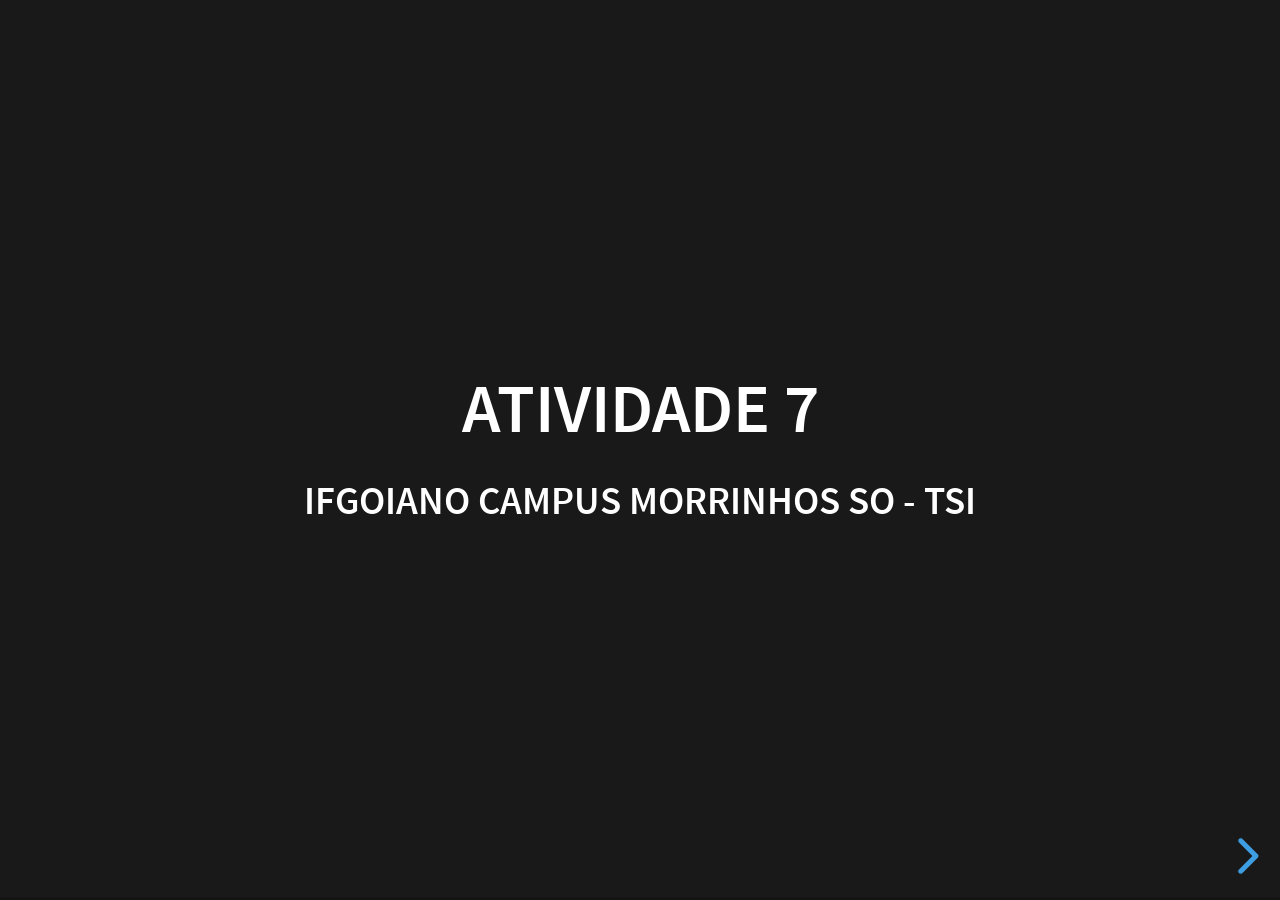
<file: slides/swap/index.html>
<!doctype html>
<html>

<head>
	<meta charset="utf-8">
	<meta name="viewport" content="width=device-width, initial-scale=1.0, maximum-scale=1.0, user-scalable=no">

	<title>Pipeline</title>

	<link rel="stylesheet" href="dist/reset.css">
	<link rel="stylesheet" href="dist/reveal.css">
	<link rel="stylesheet" href="dist/theme/black.css">

	<!-- Theme used for syntax highlighted code -->
	<link rel="stylesheet" href="plugin/highlight/monokai.css">
	<link rel="stylesheet" href="./css/index.css">


	<style type="text/css">
		img {
			border-radius: 8px;
		}
	</style>

</head>

<body>
	<div class="reveal">
		<div class="slides">
			<section data-background-image="https://images.unsplash.com/photo-1524169113253-c6ba17f68498?ixid=MnwxMjA3fDB8MHxwaG90by1wYWdlfHx8fGVufDB8fHx8&ixlib=rb-1.2.1&auto=format&fit=crop&w=1470&q=80" data-background-opacity="0.4"
				data-background-position="center center">
				<h1 class="title">Atividade 7</h1>
				<h2 class="subtitle">IFGoiano Campus Morrinhos SO - TSI</h2>
			</section>

			<section data-background-image="./images/backgrounds/rock-n-roll-monkey.jpg" data-background-opacity="0.4"
				data-background-position="top center">
				<article id="sectionAutor">
					<div>
						<h1>Autor</h1>
						<h2>Renner Borges</h2>
						<div class="redesSociais">
							<a href="https://www.facebook.com/renner.borges.52/" target="_blank">
								<img src="./images/redesSociais/facebook.svg" alt="Facebook" />
							</a>
							<a href="https://www.instagram.com/renner_borges/" target="_blank">
								<img src="./images/redesSociais/instagram.svg" alt="Instagram" />
							</a>
							<a href="https://www.linkedin.com/in/renner-borges-6390a81b8/" target="_blank">
								<img src="./images/redesSociais/linkedin.svg" alt="Linkedin" />
							</a>
							<a href="https://github.com/RennerBorges" target="_blank">
								<img src="./images/redesSociais/github.svg" alt="GitHub" />
							</a>
						</div>
					</div>
					<div>
						<img class="imgPerfil" src="./images/perfil/renner.jpg" alt="Imagem do Renner Borges">
					</div>
				</article>
			</section>

			<section data-background-image="https://images.unsplash.com/photo-1569172122301-bc5008bc09c5?ixlib=rb-1.2.1&ixid=MnwxMjA3fDB8MHxwaG90by1wYWdlfHx8fGVufDB8fHx8&auto=format&fit=crop&w=1170&q=80" data-background-opacity="0.3"
			data-background-position="bottom center">
				<h1 class="title">Cachê</h1>
			</section>

			<section data-background-image="https://img.olhardigital.com.br/wp-content/uploads/2021/10/intel-12a-geracao-1.jpg" data-background-opacity="0.3"
			data-background-position="bottom center">
				<h1 class="title">Intel Pentium II</h1>
				<ul>
					<li class="fragment">Introduzido no mercado em maio de 1997;</li>
					<li class="fragment">Frequência do processador: 233 MHz a 450 MHz;</li>
					<li class="fragment">Frequência do barramento: 66 MHz a 100 MHz;</li>
					<li class="fragment">Cachê L1 total: 32 KB;</li>
					<li class="fragment">Cachê L2 total: 512KB;</li>
				</ul>
			</section>

			<section data-background-image="https://i.blogs.es/4c54d4/intel1/1366_2000.jpg" data-background-opacity="0.3"
			data-background-position="bottom center">
				<h1 class="title">Intel i7</h1>
				<ul>
					<li class="fragment">Introduzido no mercado em novembro de 2008;</li>
					<li class="fragment">Frequência do processador: 2.3 GHz a 5.1 GHz;</li>
					<li class="fragment">Frequência do barramento: 2,30 MHz a 5,10 MHz;</li>
					<li class="fragment">Cachê L1 total: 512KB;</li>
					<li class="fragment">Cachê L2 total: 2MB;</li>
					<li class="fragment">Cachê L3 total: 12MB;</li>
				</ul>
			</section>

			<section data-background-image="http://i2.wp.com/teclab.net.br/wp-content/uploads/2020/06/amd_ryzen_c7_soc.jpg?fit=1200%2C545" data-background-opacity="0.3"
			data-background-position="bottom center">
				<h1 class="title">AMD Ryzen 5 (3600)</h1>
				<ul>
					<li class="fragment">Introduzido no mercado em setembro de 2019;</li>
					<li class="fragment">Frequência do processador: 3.6 GHz a 4,2 GHz;</li>
					<li class="fragment">Frequência do barramento: 2,30 MHz a 5,10 MHz;</li>
					<li class="fragment">Cachê L1 total: 384KB;</li>
					<li class="fragment">Cachê L2 total: 3MB;</li>
					<li class="fragment">Cachê L3 total: 32MB;</li>
				</ul>
			</section>

			<section data-background-image="https://images.unsplash.com/photo-1562976540-1502c2145186?ixlib=rb-1.2.1&ixid=MnwxMjA3fDB8MHxwaG90by1wYWdlfHx8fGVufDB8fHx8&auto=format&fit=crop&w=1631&q=80" data-background-opacity="0.3"
			data-background-position="bottom center">
				<h1 class="title">Memória RAM</h1>
				<p class="fragment">Fornece aos computadores o espaço virtual necessário para gerenciar informações e resolver problemas no momento.</p>
			</section>

			<section data-background-image="https://images.unsplash.com/photo-1592664474505-51c549ad15c5?ixlib=rb-1.2.1&ixid=MnwxMjA3fDB8MHxwaG90by1wYWdlfHx8fGVufDB8fHx8&auto=format&fit=crop&w=2070&q=80" data-background-opacity="0.3"
			data-background-position="bottom center">
				<h1 class="title">SRAM - Estática</h1>
				<ul>
					<li class="fragment">Tempo no mercado: os  anos 90 até o presente;</li>
					<li class="fragment">Produtos populares usando SRAM:  câmeras digitais, roteadores, impressoras e telas de LCD;</li>
				</ul>
			</section>

			<section data-background-image="https://images.unsplash.com/photo-1542978709-19c95dc3bc7e?ixlib=rb-1.2.1&ixid=MnwxMjA3fDB8MHxwaG90by1wYWdlfHx8fGVufDB8fHx8&auto=format&fit=crop&w=1074&q=80" data-background-opacity="0.3"
			data-background-position="bottom center">
				<h1 class="title">DRAM - Dinâmica</h1>
				<ul>
					<li class="fragment">Tempo no mercado:  década de 1970 a meados da década de 90;</li>
					<li class="fragment">Produtos populares que usam DRAM:  consoles de videogame, hardware de rede;</li>
				</ul>
			</section>

			<section data-background-image="https://images.unsplash.com/photo-1522442676585-c751dab71864?ixid=MnwxMjA3fDB8MHxwaG90by1wYWdlfHx8fGVufDB8fHx8&ixlib=rb-1.2.1&auto=format&fit=crop&w=1470&q=80" data-background-opacity="0.3"
			data-background-position="bottom center">
				<h1 class="title">SRAM vs DRAM</h1>
				<ul>
					<li class="fragment">As vantagens de usar SRAM são o menor consumo de energia e velocidades de acesso mais rápidas;</li>
					<li class="fragment">As desvantagens de usar SRAM são menores capacidades de memória e custos mais altos de fabricação;</li>
				</ul>
			</section>

			<section data-background-image="https://images.unsplash.com/photo-1562976540-6aef56e55013?ixlib=rb-1.2.1&ixid=MnwxMjA3fDB8MHxwaG90by1wYWdlfHx8fGVufDB8fHx8&auto=format&fit=crop&w=1631&q=80" data-background-opacity="0.3"
			data-background-position="bottom center">
				<h1 class="title">SRAM vs DRAM</h1>
				<ul>
					<li class="fragment">As vantagens de usar DRAM são custos mais baixos de fabricação e maiores capacidades de memória;</li>
					<li class="fragment">As desvantagens do uso de DRAM são velocidades de acesso mais lentas e maior consumo de energia;</li>
				</ul>
			</section>

			<section data-background-image="https://images.unsplash.com/photo-1622606515565-77da046659ca?ixlib=rb-1.2.1&ixid=MnwxMjA3fDB8MHxwaG90by1wYWdlfHx8fGVufDB8fHx8&auto=format&fit=crop&w=1170&q=80" data-background-opacity="0.3"
			data-background-position="bottom center">
				<h1 class="title">SDRAM - Dinâmica síncrona</h1>
				<ul>
					<li class="fragment">Tempo no mercado:  1993 até o presente;</li>
					<li class="fragment">Produtos populares que usam SDRAM:  Memória de computador, consoles de videogame;</li>
				</ul>
			</section>

			<section data-background-image="https://images.unsplash.com/photo-1518770660439-4636190af475?ixlib=rb-1.2.1&ixid=MnwxMjA3fDB8MHxwaG90by1wYWdlfHx8fGVufDB8fHx8&auto=format&fit=crop&w=1170&q=80" data-background-opacity="0.3"
			data-background-position="bottom center">
				<h1 class="title">Placa mãe</h1>
			</section>

			<section data-background-image="https://images.unsplash.com/photo-1505424297051-c3ad50b055ae?ixlib=rb-1.2.1&ixid=MnwxMjA3fDB8MHxwaG90by1wYWdlfHx8fGVufDB8fHx8&auto=format&fit=crop&w=1171&q=80" data-background-opacity="0.3"
			data-background-position="bottom center">
				<h1 class="title">ECS P5GX-M</h1>
				<p class="fragment">Utiliza o barramento ISA.</p>
			</section>

			<section data-background-image="https://images.unsplash.com/photo-1589779255718-3c459da9ffeb?ixlib=rb-1.2.1&ixid=MnwxMjA3fDB8MHxwaG90by1wYWdlfHx8fGVufDB8fHx8&auto=format&fit=crop&w=1632&q=80" data-background-opacity="0.3"
			data-background-position="bottom center">
				<h1 class="title">ISA</h1>
			</section>

			<section data-background-image="https://images.unsplash.com/photo-1555589228-135c25ae8cf5?ixlib=rb-1.2.1&ixid=MnwxMjA3fDB8MHxwaG90by1wYWdlfHx8fGVufDB8fHx8&auto=format&fit=crop&w=1170&q=80" data-background-opacity="0.3"
			data-background-position="bottom center">
				<h1 class="title">Gigabyte A320M-S2H - AM4</h1>
				<p class="fragment">Utiliza o barramento PCI Express.</p>
			</section>

			<section data-background-image="https://images.unsplash.com/photo-1562408590-e32931084e23?ixlib=rb-1.2.1&ixid=MnwxMjA3fDB8MHxwaG90by1wYWdlfHx8fGVufDB8fHx8&auto=format&fit=crop&w=1170&q=80" data-background-opacity="0.3"
			data-background-position="bottom center">
				<h1 class="title">PCI Express</h1>
			</section>

			<section data-background-image="https://images.unsplash.com/photo-1515405295579-ba7b45403062?ixlib=rb-1.2.1&ixid=MnwxMjA3fDB8MHxwaG90by1wYWdlfHx8fGVufDB8fHx8&auto=format&fit=crop&w=880&q=80" data-background-opacity="0.3"
			data-background-position="bottom center">
				<h1 class="title">SWAP</h1>
				<p class="fragment">Podemos dizer que seja uma técnica computacional usada pelos sistemas operacionais para aumentar quantidade de memória real do computador a fim de rodar os programas e o próprio sistema sem travamentos.</p>
			</section>

			<section data-background-image="https://images.unsplash.com/photo-1530133532239-eda6f53fcf0f?ixlib=rb-1.2.1&ixid=MnwxMjA3fDB8MHxwaG90by1wYWdlfHx8fGVufDB8fHx8&auto=format&fit=crop&w=1074&q=80" data-background-opacity="0.3"
			data-background-position="bottom center">
				<h1 class="title">SWAP no Windows</h1>
			</section>

			<section data-background-image="https://i1.chainbulletin.com/img/2020/05/cd127c388b98b1c494958d367c5b1ca174e5.png" data-background-opacity="0.3"
			data-background-position="bottom center">
				<h1 class="title">SWAP no Linux</h1>
			</section>

			<section data-background-image="./images/backgrounds/end.jpg" data-background-opacity="0.4"
				data-background-position="center center">
				<h1 class="title">Fim</h1>
			</section>

		</div>
	</div>

	<script src="dist/reveal.js"></script>
	<script src="plugin/zoom/zoom.js"></script>
	<script src="plugin/notes/notes.js"></script>
	<script src="plugin/search/search.js"></script>
	<script src="plugin/markdown/markdown.js"></script>
	<script src="plugin/highlight/highlight.js"></script>
	<script>

		// Also available as an ES module, see:
		// https://revealjs.com/initialization/
		Reveal.initialize({
			controls: true,
			progress: true,
			center: true,
			hash: true,

			// Learn about plugins: https://revealjs.com/plugins/
			plugins: [RevealZoom, RevealNotes, RevealSearch, RevealMarkdown, RevealHighlight]
		});

		Reveal.configure({ pdfSeparateFragments: false });
	</script>
</body>

</html>
</file>
<file: site-cinema/estilo.css>
* {
    box-sizing: border-box;
    margin: 0px;
    padding: 0px;
    color: white;
    font-family: ubuntu, sans-serif;
}

html{
    scroll-behavior: smooth;
}

body {
    display: flex;
    flex-direction: column;
    align-items: center;
    background-color: #212121;
}

header {
    display: flex;
    justify-content: center;
    align-items: center;
    height: 60px;
    width: 100%;
    background-color: #d32f2f;
    color: #fafafa;
}
.todosFilmes {
    width: 95%;
    height: 400px;
    margin: 20px 0px;
    display: flex;
    align-items: center;
    border-radius: 5px;
    justify-content: center;
    background-color: #616161;
    box-shadow:
    black 0px 1px 3px 0px,
    black 0px 1px 1px 0px,
    black 0px 2px 1px -1px
}

.todosFilmes > .container{
    width: 95%;
    height: 90%;
    display: flex;
    flex-direction: row;
    justify-content: space-evenly;
    overflow: auto;
}

p {
    color: #fafafa;
}

.viewFilme {
    width: 250px;
    min-width: 220px;
    height: 100%;
    border-radius: 5px;
    margin-right: 5px;
    border: 7px solid #212121;
    cursor: pointer;
    transition: 1s;
    opacity: 0.6;
}

.viewFilme:hover{
    opacity: 1;
}

.viewFilme > a > img {
    width: 100%;
    height: 100%;

}

.containerFilme {
    height: auto;
    padding: 20px;
    border-radius: 5px;
    background-color: #616161;
    display: flex;
    margin: 20px 0px;
    flex-direction: column;
    width: 95%;
    box-shadow:
    black 0px 1px 3px 0px,
    black 0px 1px 1px 0px,
    black 0px 2px 1px -1px
}

.textosInformativos {
    padding: 0px 0px 20px 20px;
}

.tituloFilme {
    margin-left: 240px;
    margin-bottom: 10px;
}

.conteudoFilme {
    display: flex;
    justify-content: center;
    align-items: center;
}

.imagensFilme {
    width: 220px;
}

.imagensFilme > img {
    width: 220px;
    height: 330px;
    position: relative;
    top: -17px;
}

.sinopse > h3 {
    margin: 0px 0px 8px 0px;
}

h3 {
    margin: 8px 0px;
}

li {
    margin-left: 18px;
    margin-bottom: 8px;
}

@media screen and (max-width: 1250px) {
    .todosFilmes > .container{
        justify-content: flex-start;
    }
}

@media screen and (max-width: 790px) {
    .tituloFilme {
        display: flex;
        justify-content: center;
        margin: 0px 0px 10px 0px !important;
        width: 100%;
        height: 50px;
    }
    .conteudoFilme {
        flex-direction: column;
    }
    .sinopse > p {
        text-align: justify;
    }
    .todosFilmes {
        width: 90%;
    }
    .containerFilme {
        width: 90%;
    }
    .textosInformativos {
        padding: 0px;
    }
}
</file>
<file: slide-nuremberg/css/theme/black.css>
/**
 * Black theme for reveal.js. This is the opposite of the 'white' theme.
 *
 * By Hakim El Hattab, http://hakim.se
 */
@import url(../../lib/font/source-sans-pro/source-sans-pro.css);
section.has-light-background, section.has-light-background h1, section.has-light-background h2, section.has-light-background h3, section.has-light-background h4, section.has-light-background h5, section.has-light-background h6 {
  color: #222; }

/*********************************************
 * GLOBAL STYLES
 *********************************************/
body {
  background: #191919;
  background-color: #191919; }

.reveal {
  font-family: "Source Sans Pro", Helvetica, sans-serif;
  font-size: 42px;
  font-weight: normal;
  color: #fff; }

::selection {
  color: #fff;
  background: #bee4fd;
  text-shadow: none; }

::-moz-selection {
  color: #fff;
  background: #bee4fd;
  text-shadow: none; }

.reveal .slides section,
.reveal .slides section > section {
  line-height: 1.3;
  font-weight: inherit; }

/*********************************************
 * HEADERS
 *********************************************/
.reveal h1,
.reveal h2,
.reveal h3,
.reveal h4,
.reveal h5,
.reveal h6 {
  margin: 0 0 20px 0;
  color: #fff;
  font-family: "Source Sans Pro", Helvetica, sans-serif;
  font-weight: 600;
  line-height: 1.2;
  letter-spacing: normal;
  text-transform: uppercase;
  text-shadow: none;
  word-wrap: break-word; }

.reveal h1 {
  font-size: 2.5em; }

.reveal h2 {
  font-size: 1.6em; }

.reveal h3 {
  font-size: 1.3em; }

.reveal h4 {
  font-size: 1em; }

.reveal h1 {
  text-shadow: none; }

/*********************************************
 * OTHER
 *********************************************/
.reveal p {
  margin: 20px 0;
  line-height: 1.3; }

/* Ensure certain elements are never larger than the slide itself */
.reveal img,
.reveal video,
.reveal iframe {
  max-width: 95%;
  max-height: 95%; }

.reveal strong,
.reveal b {
  font-weight: bold; }

.reveal em {
  font-style: italic; }

.reveal ol,
.reveal dl,
.reveal ul {
  display: inline-block;
  text-align: left;
  margin: 0 0 0 1em; }

.reveal ol {
  list-style-type: decimal; }

.reveal ul {
  list-style-type: disc; }

.reveal ul ul {
  list-style-type: square; }

.reveal ul ul ul {
  list-style-type: circle; }

.reveal ul ul,
.reveal ul ol,
.reveal ol ol,
.reveal ol ul {
  display: block;
  margin-left: 40px; }

.reveal dt {
  font-weight: bold; }

.reveal dd {
  margin-left: 40px; }

.reveal blockquote {
  display: block;
  position: relative;
  width: 70%;
  margin: 20px auto;
  padding: 5px;
  font-style: italic;
  background: rgba(255, 255, 255, 0.05);
  box-shadow: 0px 0px 2px rgba(0, 0, 0, 0.2); }

.reveal blockquote p:first-child,
.reveal blockquote p:last-child {
  display: inline-block; }

.reveal q {
  font-style: italic; }

.reveal pre {
  display: block;
  position: relative;
  width: 90%;
  margin: 20px auto;
  text-align: left;
  font-size: 0.55em;
  font-family: monospace;
  line-height: 1.2em;
  word-wrap: break-word;
  box-shadow: 0px 5px 15px rgba(0, 0, 0, 0.15); }

.reveal code {
  font-family: monospace;
  text-transform: none; }

.reveal pre code {
  display: block;
  padding: 5px;
  overflow: auto;
  max-height: 400px;
  word-wrap: normal; }

.reveal table {
  margin: auto;
  border-collapse: collapse;
  border-spacing: 0; }

.reveal table th {
  font-weight: bold; }

.reveal table th,
.reveal table td {
  text-align: left;
  padding: 0.2em 0.5em 0.2em 0.5em;
  border-bottom: 1px solid; }

.reveal table th[align="center"],
.reveal table td[align="center"] {
  text-align: center; }

.reveal table th[align="right"],
.reveal table td[align="right"] {
  text-align: right; }

.reveal table tbody tr:last-child th,
.reveal table tbody tr:last-child td {
  border-bottom: none; }

.reveal sup {
  vertical-align: super;
  font-size: smaller; }

.reveal sub {
  vertical-align: sub;
  font-size: smaller; }

.reveal small {
  display: inline-block;
  font-size: 0.6em;
  line-height: 1.2em;
  vertical-align: top; }

.reveal small * {
  vertical-align: top; }

/*********************************************
 * LINKS
 *********************************************/
.reveal a {
  color: #42affa;
  text-decoration: none;
  -webkit-transition: color .15s ease;
  -moz-transition: color .15s ease;
  transition: color .15s ease; }

.reveal a:hover {
  color: #8dcffc;
  text-shadow: none;
  border: none; }

.reveal .roll span:after {
  color: #fff;
  background: #068de9; }

/*********************************************
 * IMAGES
 *********************************************/
.reveal section img {
  margin: 15px 0px;
  background: rgba(255, 255, 255, 0.12);
  border: 4px solid #fff;
  box-shadow: 0 0 10px rgba(0, 0, 0, 0.15); }

.reveal section img.plain {
  border: 0;
  box-shadow: none; }

.reveal a img {
  -webkit-transition: all .15s linear;
  -moz-transition: all .15s linear;
  transition: all .15s linear; }

.reveal a:hover img {
  background: rgba(255, 255, 255, 0.2);
  border-color: #42affa;
  box-shadow: 0 0 20px rgba(0, 0, 0, 0.55); }

/*********************************************
 * NAVIGATION CONTROLS
 *********************************************/
.reveal .controls {
  color: #42affa; }

/*********************************************
 * PROGRESS BAR
 *********************************************/
.reveal .progress {
  background: rgba(0, 0, 0, 0.2);
  color: #42affa; }

.reveal .progress span {
  -webkit-transition: width 800ms cubic-bezier(0.26, 0.86, 0.44, 0.985);
  -moz-transition: width 800ms cubic-bezier(0.26, 0.86, 0.44, 0.985);
  transition: width 800ms cubic-bezier(0.26, 0.86, 0.44, 0.985); }

/*********************************************
 * PRINT BACKGROUND
 *********************************************/
@media print {
  .backgrounds {
    background-color: #191919; } }
</file>
<file: slide-nuremberg/lib/css/monokai.css>
/*
Monokai style - ported by Luigi Maselli - http://grigio.org
*/

.hljs {
  display: block;
  overflow-x: auto;
  padding: 0.5em;
  background: #272822;
  color: #ddd;
}

.hljs-tag,
.hljs-keyword,
.hljs-selector-tag,
.hljs-literal,
.hljs-strong,
.hljs-name {
  color: #f92672;
}

.hljs-code {
  color: #66d9ef;
}

.hljs-class .hljs-title {
  color: white;
}

.hljs-attribute,
.hljs-symbol,
.hljs-regexp,
.hljs-link {
  color: #bf79db;
}

.hljs-string,
.hljs-bullet,
.hljs-subst,
.hljs-title,
.hljs-section,
.hljs-emphasis,
.hljs-type,
.hljs-built_in,
.hljs-builtin-name,
.hljs-selector-attr,
.hljs-selector-pseudo,
.hljs-addition,
.hljs-variable,
.hljs-template-tag,
.hljs-template-variable {
  color: #a6e22e;
}

.hljs-comment,
.hljs-quote,
.hljs-deletion,
.hljs-meta {
  color: #75715e;
}

.hljs-keyword,
.hljs-selector-tag,
.hljs-literal,
.hljs-doctag,
.hljs-title,
.hljs-section,
.hljs-type,
.hljs-selector-id {
  font-weight: bold;
}
</file>
<file: slide-nuremberg/css/index.css>
* {
    font-family: 'Roboto', sans-serif !important;
}

h1 {
    font-size: 1.5em !important;
    font-weight: 500;
}

/* =====INTEGRANTES====== */
.s-integrantes{
    display: flex !important;
    flex-direction: column;
    justify-content: center;
    align-items: center;
}

.perfil {
    display: flex;
    align-items: center;
    width: 100%;
    height: 20vh;
    min-height: 110px !important;
    border-radius: 5px;
    margin-bottom: 15px;
    background-color: #efefef;
    opacity: 0.9;
    box-shadow:
    #A8A8A8 0px 1px 3px 0px,
    #C3C3C3 0px 1px 1px 0px,
    #D5D5D5 0px 2px 1px -1px
}

.perfil > img {
    width: 120px;
    height: 120px;
    border-radius: 50%;
    border: none !important;
    margin-left: 3% !important;
}

.perfil > span {
    font-size: 0.9em;
    margin-left: 2%;
    color: #212121;
    font-weight: 500;
}

@media screen and (max-width: 800px){
    .perfil {
        width: 80%;
        height: 20vh;

    }
}
</file>
<file: slides/escolanamento-linux/dist/reveal.css>
/*!
* reveal.js 4.1.1
* https://revealjs.com
* MIT licensed
*
* Copyright (C) 2020 Hakim El Hattab, https://hakim.se
*/
.reveal .r-stretch,.reveal .stretch{max-width:none;max-height:none}.reveal pre.r-stretch code,.reveal pre.stretch code{height:100%;max-height:100%;box-sizing:border-box}.reveal .r-fit-text{display:inline-block;white-space:nowrap}.reveal .r-stack{display:grid}.reveal .r-stack>*{grid-area:1/1;margin:auto}.reveal .r-hstack,.reveal .r-vstack{display:flex}.reveal .r-hstack img,.reveal .r-hstack video,.reveal .r-vstack img,.reveal .r-vstack video{min-width:0;min-height:0;-o-object-fit:contain;object-fit:contain}.reveal .r-vstack{flex-direction:column;align-items:center;justify-content:center}.reveal .r-hstack{flex-direction:row;align-items:center;justify-content:center}.reveal .items-stretch{align-items:stretch}.reveal .items-start{align-items:flex-start}.reveal .items-center{align-items:center}.reveal .items-end{align-items:flex-end}.reveal .justify-between{justify-content:space-between}.reveal .justify-around{justify-content:space-around}.reveal .justify-start{justify-content:flex-start}.reveal .justify-center{justify-content:center}.reveal .justify-end{justify-content:flex-end}html.reveal-full-page{width:100%;height:100%;height:100vh;height:calc(var(--vh,1vh) * 100);overflow:hidden}.reveal-viewport{height:100%;overflow:hidden;position:relative;line-height:1;margin:0;background-color:#fff;color:#000}.reveal .slides section .fragment{opacity:0;visibility:hidden;transition:all .2s ease;will-change:opacity}.reveal .slides section .fragment.visible{opacity:1;visibility:inherit}.reveal .slides section .fragment.disabled{transition:none}.reveal .slides section .fragment.grow{opacity:1;visibility:inherit}.reveal .slides section .fragment.grow.visible{transform:scale(1.3)}.reveal .slides section .fragment.shrink{opacity:1;visibility:inherit}.reveal .slides section .fragment.shrink.visible{transform:scale(.7)}.reveal .slides section .fragment.zoom-in{transform:scale(.1)}.reveal .slides section .fragment.zoom-in.visible{transform:none}.reveal .slides section .fragment.fade-out{opacity:1;visibility:inherit}.reveal .slides section .fragment.fade-out.visible{opacity:0;visibility:hidden}.reveal .slides section .fragment.semi-fade-out{opacity:1;visibility:inherit}.reveal .slides section .fragment.semi-fade-out.visible{opacity:.5;visibility:inherit}.reveal .slides section .fragment.strike{opacity:1;visibility:inherit}.reveal .slides section .fragment.strike.visible{text-decoration:line-through}.reveal .slides section .fragment.fade-up{transform:translate(0,40px)}.reveal .slides section .fragment.fade-up.visible{transform:translate(0,0)}.reveal .slides section .fragment.fade-down{transform:translate(0,-40px)}.reveal .slides section .fragment.fade-down.visible{transform:translate(0,0)}.reveal .slides section .fragment.fade-right{transform:translate(-40px,0)}.reveal .slides section .fragment.fade-right.visible{transform:translate(0,0)}.reveal .slides section .fragment.fade-left{transform:translate(40px,0)}.reveal .slides section .fragment.fade-left.visible{transform:translate(0,0)}.reveal .slides section .fragment.current-visible,.reveal .slides section .fragment.fade-in-then-out{opacity:0;visibility:hidden}.reveal .slides section .fragment.current-visible.current-fragment,.reveal .slides section .fragment.fade-in-then-out.current-fragment{opacity:1;visibility:inherit}.reveal .slides section .fragment.fade-in-then-semi-out{opacity:0;visibility:hidden}.reveal .slides section .fragment.fade-in-then-semi-out.visible{opacity:.5;visibility:inherit}.reveal .slides section .fragment.fade-in-then-semi-out.current-fragment{opacity:1;visibility:inherit}.reveal .slides section .fragment.highlight-blue,.reveal .slides section .fragment.highlight-current-blue,.reveal .slides section .fragment.highlight-current-green,.reveal .slides section .fragment.highlight-current-red,.reveal .slides section .fragment.highlight-green,.reveal .slides section .fragment.highlight-red{opacity:1;visibility:inherit}.reveal .slides section .fragment.highlight-red.visible{color:#ff2c2d}.reveal .slides section .fragment.highlight-green.visible{color:#17ff2e}.reveal .slides section .fragment.highlight-blue.visible{color:#1b91ff}.reveal .slides section .fragment.highlight-current-red.current-fragment{color:#ff2c2d}.reveal .slides section .fragment.highlight-current-green.current-fragment{color:#17ff2e}.reveal .slides section .fragment.highlight-current-blue.current-fragment{color:#1b91ff}.reveal:after{content:"";font-style:italic}.reveal iframe{z-index:1}.reveal a{position:relative}@keyframes bounce-right{0%,10%,25%,40%,50%{transform:translateX(0)}20%{transform:translateX(10px)}30%{transform:translateX(-5px)}}@keyframes bounce-left{0%,10%,25%,40%,50%{transform:translateX(0)}20%{transform:translateX(-10px)}30%{transform:translateX(5px)}}@keyframes bounce-down{0%,10%,25%,40%,50%{transform:translateY(0)}20%{transform:translateY(10px)}30%{transform:translateY(-5px)}}.reveal .controls{display:none;position:absolute;top:auto;bottom:12px;right:12px;left:auto;z-index:11;color:#000;pointer-events:none;font-size:10px}.reveal .controls button{position:absolute;padding:0;background-color:transparent;border:0;outline:0;cursor:pointer;color:currentColor;transform:scale(.9999);transition:color .2s ease,opacity .2s ease,transform .2s ease;z-index:2;pointer-events:auto;font-size:inherit;visibility:hidden;opacity:0;-webkit-appearance:none;-webkit-tap-highlight-color:transparent}.reveal .controls .controls-arrow:after,.reveal .controls .controls-arrow:before{content:"";position:absolute;top:0;left:0;width:2.6em;height:.5em;border-radius:.25em;background-color:currentColor;transition:all .15s ease,background-color .8s ease;transform-origin:.2em 50%;will-change:transform}.reveal .controls .controls-arrow{position:relative;width:3.6em;height:3.6em}.reveal .controls .controls-arrow:before{transform:translateX(.5em) translateY(1.55em) rotate(45deg)}.reveal .controls .controls-arrow:after{transform:translateX(.5em) translateY(1.55em) rotate(-45deg)}.reveal .controls .controls-arrow:hover:before{transform:translateX(.5em) translateY(1.55em) rotate(40deg)}.reveal .controls .controls-arrow:hover:after{transform:translateX(.5em) translateY(1.55em) rotate(-40deg)}.reveal .controls .controls-arrow:active:before{transform:translateX(.5em) translateY(1.55em) rotate(36deg)}.reveal .controls .controls-arrow:active:after{transform:translateX(.5em) translateY(1.55em) rotate(-36deg)}.reveal .controls .navigate-left{right:6.4em;bottom:3.2em;transform:translateX(-10px)}.reveal .controls .navigate-left.highlight{animation:bounce-left 2s 50 both ease-out}.reveal .controls .navigate-right{right:0;bottom:3.2em;transform:translateX(10px)}.reveal .controls .navigate-right .controls-arrow{transform:rotate(180deg)}.reveal .controls .navigate-right.highlight{animation:bounce-right 2s 50 both ease-out}.reveal .controls .navigate-up{right:3.2em;bottom:6.4em;transform:translateY(-10px)}.reveal .controls .navigate-up .controls-arrow{transform:rotate(90deg)}.reveal .controls .navigate-down{right:3.2em;bottom:-1.4em;padding-bottom:1.4em;transform:translateY(10px)}.reveal .controls .navigate-down .controls-arrow{transform:rotate(-90deg)}.reveal .controls .navigate-down.highlight{animation:bounce-down 2s 50 both ease-out}.reveal .controls[data-controls-back-arrows=faded] .navigate-up.enabled{opacity:.3}.reveal .controls[data-controls-back-arrows=faded] .navigate-up.enabled:hover{opacity:1}.reveal .controls[data-controls-back-arrows=hidden] .navigate-up.enabled{opacity:0;visibility:hidden}.reveal .controls .enabled{visibility:visible;opacity:.9;cursor:pointer;transform:none}.reveal .controls .enabled.fragmented{opacity:.5}.reveal .controls .enabled.fragmented:hover,.reveal .controls .enabled:hover{opacity:1}.reveal:not(.rtl) .controls[data-controls-back-arrows=faded] .navigate-left.enabled{opacity:.3}.reveal:not(.rtl) .controls[data-controls-back-arrows=faded] .navigate-left.enabled:hover{opacity:1}.reveal:not(.rtl) .controls[data-controls-back-arrows=hidden] .navigate-left.enabled{opacity:0;visibility:hidden}.reveal.rtl .controls[data-controls-back-arrows=faded] .navigate-right.enabled{opacity:.3}.reveal.rtl .controls[data-controls-back-arrows=faded] .navigate-right.enabled:hover{opacity:1}.reveal.rtl .controls[data-controls-back-arrows=hidden] .navigate-right.enabled{opacity:0;visibility:hidden}.reveal[data-navigation-mode=linear].has-horizontal-slides .navigate-down,.reveal[data-navigation-mode=linear].has-horizontal-slides .navigate-up{display:none}.reveal:not(.has-vertical-slides) .controls .navigate-left,.reveal[data-navigation-mode=linear].has-horizontal-slides .navigate-left{bottom:1.4em;right:5.5em}.reveal:not(.has-vertical-slides) .controls .navigate-right,.reveal[data-navigation-mode=linear].has-horizontal-slides .navigate-right{bottom:1.4em;right:.5em}.reveal:not(.has-horizontal-slides) .controls .navigate-up{right:1.4em;bottom:5em}.reveal:not(.has-horizontal-slides) .controls .navigate-down{right:1.4em;bottom:.5em}.reveal.has-dark-background .controls{color:#fff}.reveal.has-light-background .controls{color:#000}.reveal.no-hover .controls .controls-arrow:active:before,.reveal.no-hover .controls .controls-arrow:hover:before{transform:translateX(.5em) translateY(1.55em) rotate(45deg)}.reveal.no-hover .controls .controls-arrow:active:after,.reveal.no-hover .controls .controls-arrow:hover:after{transform:translateX(.5em) translateY(1.55em) rotate(-45deg)}@media screen and (min-width:500px){.reveal .controls[data-controls-layout=edges]{top:0;right:0;bottom:0;left:0}.reveal .controls[data-controls-layout=edges] .navigate-down,.reveal .controls[data-controls-layout=edges] .navigate-left,.reveal .controls[data-controls-layout=edges] .navigate-right,.reveal .controls[data-controls-layout=edges] .navigate-up{bottom:auto;right:auto}.reveal .controls[data-controls-layout=edges] .navigate-left{top:50%;left:.8em;margin-top:-1.8em}.reveal .controls[data-controls-layout=edges] .navigate-right{top:50%;right:.8em;margin-top:-1.8em}.reveal .controls[data-controls-layout=edges] .navigate-up{top:.8em;left:50%;margin-left:-1.8em}.reveal .controls[data-controls-layout=edges] .navigate-down{bottom:-.3em;left:50%;margin-left:-1.8em}}.reveal .progress{position:absolute;display:none;height:3px;width:100%;bottom:0;left:0;z-index:10;background-color:rgba(0,0,0,.2);color:#fff}.reveal .progress:after{content:"";display:block;position:absolute;height:10px;width:100%;top:-10px}.reveal .progress span{display:block;height:100%;width:100%;background-color:currentColor;transition:transform .8s cubic-bezier(.26,.86,.44,.985);transform-origin:0 0;transform:scaleX(0)}.reveal .slide-number{position:absolute;display:block;right:8px;bottom:8px;z-index:31;font-family:Helvetica,sans-serif;font-size:12px;line-height:1;color:#fff;background-color:rgba(0,0,0,.4);padding:5px}.reveal .slide-number a{color:currentColor}.reveal .slide-number-delimiter{margin:0 3px}.reveal{position:relative;width:100%;height:100%;overflow:hidden;touch-action:pinch-zoom}.reveal.embedded{touch-action:pan-y}.reveal .slides{position:absolute;width:100%;height:100%;top:0;right:0;bottom:0;left:0;margin:auto;pointer-events:none;overflow:visible;z-index:1;text-align:center;perspective:600px;perspective-origin:50% 40%}.reveal .slides>section{perspective:600px}.reveal .slides>section,.reveal .slides>section>section{display:none;position:absolute;width:100%;pointer-events:auto;z-index:10;transform-style:flat;transition:transform-origin .8s cubic-bezier(.26,.86,.44,.985),transform .8s cubic-bezier(.26,.86,.44,.985),visibility .8s cubic-bezier(.26,.86,.44,.985),opacity .8s cubic-bezier(.26,.86,.44,.985)}.reveal[data-transition-speed=fast] .slides section{transition-duration:.4s}.reveal[data-transition-speed=slow] .slides section{transition-duration:1.2s}.reveal .slides section[data-transition-speed=fast]{transition-duration:.4s}.reveal .slides section[data-transition-speed=slow]{transition-duration:1.2s}.reveal .slides>section.stack{padding-top:0;padding-bottom:0;pointer-events:none;height:100%}.reveal .slides>section.present,.reveal .slides>section>section.present{display:block;z-index:11;opacity:1}.reveal .slides>section:empty,.reveal .slides>section>section:empty,.reveal .slides>section>section[data-background-interactive],.reveal .slides>section[data-background-interactive]{pointer-events:none}.reveal.center,.reveal.center .slides,.reveal.center .slides section{min-height:0!important}.reveal .slides>section:not(.present),.reveal .slides>section>section:not(.present){pointer-events:none}.reveal.overview .slides>section,.reveal.overview .slides>section>section{pointer-events:auto}.reveal .slides>section.future,.reveal .slides>section.past,.reveal .slides>section>section.future,.reveal .slides>section>section.past{opacity:0}.reveal.slide section{-webkit-backface-visibility:hidden;backface-visibility:hidden}.reveal .slides>section[data-transition=slide].past,.reveal .slides>section[data-transition~=slide-out].past,.reveal.slide .slides>section:not([data-transition]).past{transform:translate(-150%,0)}.reveal .slides>section[data-transition=slide].future,.reveal .slides>section[data-transition~=slide-in].future,.reveal.slide .slides>section:not([data-transition]).future{transform:translate(150%,0)}.reveal .slides>section>section[data-transition=slide].past,.reveal .slides>section>section[data-transition~=slide-out].past,.reveal.slide .slides>section>section:not([data-transition]).past{transform:translate(0,-150%)}.reveal .slides>section>section[data-transition=slide].future,.reveal .slides>section>section[data-transition~=slide-in].future,.reveal.slide .slides>section>section:not([data-transition]).future{transform:translate(0,150%)}.reveal.linear section{-webkit-backface-visibility:hidden;backface-visibility:hidden}.reveal .slides>section[data-transition=linear].past,.reveal .slides>section[data-transition~=linear-out].past,.reveal.linear .slides>section:not([data-transition]).past{transform:translate(-150%,0)}.reveal .slides>section[data-transition=linear].future,.reveal .slides>section[data-transition~=linear-in].future,.reveal.linear .slides>section:not([data-transition]).future{transform:translate(150%,0)}.reveal .slides>section>section[data-transition=linear].past,.reveal .slides>section>section[data-transition~=linear-out].past,.reveal.linear .slides>section>section:not([data-transition]).past{transform:translate(0,-150%)}.reveal .slides>section>section[data-transition=linear].future,.reveal .slides>section>section[data-transition~=linear-in].future,.reveal.linear .slides>section>section:not([data-transition]).future{transform:translate(0,150%)}.reveal .slides section[data-transition=default].stack,.reveal.default .slides section.stack{transform-style:preserve-3d}.reveal .slides>section[data-transition=default].past,.reveal .slides>section[data-transition~=default-out].past,.reveal.default .slides>section:not([data-transition]).past{transform:translate3d(-100%,0,0) rotateY(-90deg) translate3d(-100%,0,0)}.reveal .slides>section[data-transition=default].future,.reveal .slides>section[data-transition~=default-in].future,.reveal.default .slides>section:not([data-transition]).future{transform:translate3d(100%,0,0) rotateY(90deg) translate3d(100%,0,0)}.reveal .slides>section>section[data-transition=default].past,.reveal .slides>section>section[data-transition~=default-out].past,.reveal.default .slides>section>section:not([data-transition]).past{transform:translate3d(0,-300px,0) rotateX(70deg) translate3d(0,-300px,0)}.reveal .slides>section>section[data-transition=default].future,.reveal .slides>section>section[data-transition~=default-in].future,.reveal.default .slides>section>section:not([data-transition]).future{transform:translate3d(0,300px,0) rotateX(-70deg) translate3d(0,300px,0)}.reveal .slides section[data-transition=convex].stack,.reveal.convex .slides section.stack{transform-style:preserve-3d}.reveal .slides>section[data-transition=convex].past,.reveal .slides>section[data-transition~=convex-out].past,.reveal.convex .slides>section:not([data-transition]).past{transform:translate3d(-100%,0,0) rotateY(-90deg) translate3d(-100%,0,0)}.reveal .slides>section[data-transition=convex].future,.reveal .slides>section[data-transition~=convex-in].future,.reveal.convex .slides>section:not([data-transition]).future{transform:translate3d(100%,0,0) rotateY(90deg) translate3d(100%,0,0)}.reveal .slides>section>section[data-transition=convex].past,.reveal .slides>section>section[data-transition~=convex-out].past,.reveal.convex .slides>section>section:not([data-transition]).past{transform:translate3d(0,-300px,0) rotateX(70deg) translate3d(0,-300px,0)}.reveal .slides>section>section[data-transition=convex].future,.reveal .slides>section>section[data-transition~=convex-in].future,.reveal.convex .slides>section>section:not([data-transition]).future{transform:translate3d(0,300px,0) rotateX(-70deg) translate3d(0,300px,0)}.reveal .slides section[data-transition=concave].stack,.reveal.concave .slides section.stack{transform-style:preserve-3d}.reveal .slides>section[data-transition=concave].past,.reveal .slides>section[data-transition~=concave-out].past,.reveal.concave .slides>section:not([data-transition]).past{transform:translate3d(-100%,0,0) rotateY(90deg) translate3d(-100%,0,0)}.reveal .slides>section[data-transition=concave].future,.reveal .slides>section[data-transition~=concave-in].future,.reveal.concave .slides>section:not([data-transition]).future{transform:translate3d(100%,0,0) rotateY(-90deg) translate3d(100%,0,0)}.reveal .slides>section>section[data-transition=concave].past,.reveal .slides>section>section[data-transition~=concave-out].past,.reveal.concave .slides>section>section:not([data-transition]).past{transform:translate3d(0,-80%,0) rotateX(-70deg) translate3d(0,-80%,0)}.reveal .slides>section>section[data-transition=concave].future,.reveal .slides>section>section[data-transition~=concave-in].future,.reveal.concave .slides>section>section:not([data-transition]).future{transform:translate3d(0,80%,0) rotateX(70deg) translate3d(0,80%,0)}.reveal .slides section[data-transition=zoom],.reveal.zoom .slides section:not([data-transition]){transition-timing-function:ease}.reveal .slides>section[data-transition=zoom].past,.reveal .slides>section[data-transition~=zoom-out].past,.reveal.zoom .slides>section:not([data-transition]).past{visibility:hidden;transform:scale(16)}.reveal .slides>section[data-transition=zoom].future,.reveal .slides>section[data-transition~=zoom-in].future,.reveal.zoom .slides>section:not([data-transition]).future{visibility:hidden;transform:scale(.2)}.reveal .slides>section>section[data-transition=zoom].past,.reveal .slides>section>section[data-transition~=zoom-out].past,.reveal.zoom .slides>section>section:not([data-transition]).past{transform:scale(16)}.reveal .slides>section>section[data-transition=zoom].future,.reveal .slides>section>section[data-transition~=zoom-in].future,.reveal.zoom .slides>section>section:not([data-transition]).future{transform:scale(.2)}.reveal.cube .slides{perspective:1300px}.reveal.cube .slides section{padding:30px;min-height:700px;-webkit-backface-visibility:hidden;backface-visibility:hidden;box-sizing:border-box;transform-style:preserve-3d}.reveal.center.cube .slides section{min-height:0}.reveal.cube .slides section:not(.stack):before{content:"";position:absolute;display:block;width:100%;height:100%;left:0;top:0;background:rgba(0,0,0,.1);border-radius:4px;transform:translateZ(-20px)}.reveal.cube .slides section:not(.stack):after{content:"";position:absolute;display:block;width:90%;height:30px;left:5%;bottom:0;background:0 0;z-index:1;border-radius:4px;box-shadow:0 95px 25px rgba(0,0,0,.2);transform:translateZ(-90px) rotateX(65deg)}.reveal.cube .slides>section.stack{padding:0;background:0 0}.reveal.cube .slides>section.past{transform-origin:100% 0;transform:translate3d(-100%,0,0) rotateY(-90deg)}.reveal.cube .slides>section.future{transform-origin:0 0;transform:translate3d(100%,0,0) rotateY(90deg)}.reveal.cube .slides>section>section.past{transform-origin:0 100%;transform:translate3d(0,-100%,0) rotateX(90deg)}.reveal.cube .slides>section>section.future{transform-origin:0 0;transform:translate3d(0,100%,0) rotateX(-90deg)}.reveal.page .slides{perspective-origin:0 50%;perspective:3000px}.reveal.page .slides section{padding:30px;min-height:700px;box-sizing:border-box;transform-style:preserve-3d}.reveal.page .slides section.past{z-index:12}.reveal.page .slides section:not(.stack):before{content:"";position:absolute;display:block;width:100%;height:100%;left:0;top:0;background:rgba(0,0,0,.1);transform:translateZ(-20px)}.reveal.page .slides section:not(.stack):after{content:"";position:absolute;display:block;width:90%;height:30px;left:5%;bottom:0;background:0 0;z-index:1;border-radius:4px;box-shadow:0 95px 25px rgba(0,0,0,.2);-webkit-transform:translateZ(-90px) rotateX(65deg)}.reveal.page .slides>section.stack{padding:0;background:0 0}.reveal.page .slides>section.past{transform-origin:0 0;transform:translate3d(-40%,0,0) rotateY(-80deg)}.reveal.page .slides>section.future{transform-origin:100% 0;transform:translate3d(0,0,0)}.reveal.page .slides>section>section.past{transform-origin:0 0;transform:translate3d(0,-40%,0) rotateX(80deg)}.reveal.page .slides>section>section.future{transform-origin:0 100%;transform:translate3d(0,0,0)}.reveal .slides section[data-transition=fade],.reveal.fade .slides section:not([data-transition]),.reveal.fade .slides>section>section:not([data-transition]){transform:none;transition:opacity .5s}.reveal.fade.overview .slides section,.reveal.fade.overview .slides>section>section{transition:none}.reveal .slides section[data-transition=none],.reveal.none .slides section:not([data-transition]){transform:none;transition:none}.reveal .pause-overlay{position:absolute;top:0;left:0;width:100%;height:100%;background:#000;visibility:hidden;opacity:0;z-index:100;transition:all 1s ease}.reveal .pause-overlay .resume-button{position:absolute;bottom:20px;right:20px;color:#ccc;border-radius:2px;padding:6px 14px;border:2px solid #ccc;font-size:16px;background:0 0;cursor:pointer}.reveal .pause-overlay .resume-button:hover{color:#fff;border-color:#fff}.reveal.paused .pause-overlay{visibility:visible;opacity:1}.reveal .no-transition,.reveal .no-transition *,.reveal .slides.disable-slide-transitions section{transition:none!important}.reveal .slides.disable-slide-transitions section{transform:none!important}.reveal .backgrounds{position:absolute;width:100%;height:100%;top:0;left:0;perspective:600px}.reveal .slide-background{display:none;position:absolute;width:100%;height:100%;opacity:0;visibility:hidden;overflow:hidden;background-color:rgba(0,0,0,0);transition:all .8s cubic-bezier(.26,.86,.44,.985)}.reveal .slide-background-content{position:absolute;width:100%;height:100%;background-position:50% 50%;background-repeat:no-repeat;background-size:cover}.reveal .slide-background.stack{display:block}.reveal .slide-background.present{opacity:1;visibility:visible;z-index:2}.print-pdf .reveal .slide-background{opacity:1!important;visibility:visible!important}.reveal .slide-background video{position:absolute;width:100%;height:100%;max-width:none;max-height:none;top:0;left:0;-o-object-fit:cover;object-fit:cover}.reveal .slide-background[data-background-size=contain] video{-o-object-fit:contain;object-fit:contain}.reveal>.backgrounds .slide-background[data-background-transition=none],.reveal[data-background-transition=none]>.backgrounds .slide-background:not([data-background-transition]){transition:none}.reveal>.backgrounds .slide-background[data-background-transition=slide],.reveal[data-background-transition=slide]>.backgrounds .slide-background:not([data-background-transition]){opacity:1;-webkit-backface-visibility:hidden;backface-visibility:hidden}.reveal>.backgrounds .slide-background.past[data-background-transition=slide],.reveal[data-background-transition=slide]>.backgrounds .slide-background.past:not([data-background-transition]){transform:translate(-100%,0)}.reveal>.backgrounds .slide-background.future[data-background-transition=slide],.reveal[data-background-transition=slide]>.backgrounds .slide-background.future:not([data-background-transition]){transform:translate(100%,0)}.reveal>.backgrounds .slide-background>.slide-background.past[data-background-transition=slide],.reveal[data-background-transition=slide]>.backgrounds .slide-background>.slide-background.past:not([data-background-transition]){transform:translate(0,-100%)}.reveal>.backgrounds .slide-background>.slide-background.future[data-background-transition=slide],.reveal[data-background-transition=slide]>.backgrounds .slide-background>.slide-background.future:not([data-background-transition]){transform:translate(0,100%)}.reveal>.backgrounds .slide-background.past[data-background-transition=convex],.reveal[data-background-transition=convex]>.backgrounds .slide-background.past:not([data-background-transition]){opacity:0;transform:translate3d(-100%,0,0) rotateY(-90deg) translate3d(-100%,0,0)}.reveal>.backgrounds .slide-background.future[data-background-transition=convex],.reveal[data-background-transition=convex]>.backgrounds .slide-background.future:not([data-background-transition]){opacity:0;transform:translate3d(100%,0,0) rotateY(90deg) translate3d(100%,0,0)}.reveal>.backgrounds .slide-background>.slide-background.past[data-background-transition=convex],.reveal[data-background-transition=convex]>.backgrounds .slide-background>.slide-background.past:not([data-background-transition]){opacity:0;transform:translate3d(0,-100%,0) rotateX(90deg) translate3d(0,-100%,0)}.reveal>.backgrounds .slide-background>.slide-background.future[data-background-transition=convex],.reveal[data-background-transition=convex]>.backgrounds .slide-background>.slide-background.future:not([data-background-transition]){opacity:0;transform:translate3d(0,100%,0) rotateX(-90deg) translate3d(0,100%,0)}.reveal>.backgrounds .slide-background.past[data-background-transition=concave],.reveal[data-background-transition=concave]>.backgrounds .slide-background.past:not([data-background-transition]){opacity:0;transform:translate3d(-100%,0,0) rotateY(90deg) translate3d(-100%,0,0)}.reveal>.backgrounds .slide-background.future[data-background-transition=concave],.reveal[data-background-transition=concave]>.backgrounds .slide-background.future:not([data-background-transition]){opacity:0;transform:translate3d(100%,0,0) rotateY(-90deg) translate3d(100%,0,0)}.reveal>.backgrounds .slide-background>.slide-background.past[data-background-transition=concave],.reveal[data-background-transition=concave]>.backgrounds .slide-background>.slide-background.past:not([data-background-transition]){opacity:0;transform:translate3d(0,-100%,0) rotateX(-90deg) translate3d(0,-100%,0)}.reveal>.backgrounds .slide-background>.slide-background.future[data-background-transition=concave],.reveal[data-background-transition=concave]>.backgrounds .slide-background>.slide-background.future:not([data-background-transition]){opacity:0;transform:translate3d(0,100%,0) rotateX(90deg) translate3d(0,100%,0)}.reveal>.backgrounds .slide-background[data-background-transition=zoom],.reveal[data-background-transition=zoom]>.backgrounds .slide-background:not([data-background-transition]){transition-timing-function:ease}.reveal>.backgrounds .slide-background.past[data-background-transition=zoom],.reveal[data-background-transition=zoom]>.backgrounds .slide-background.past:not([data-background-transition]){opacity:0;visibility:hidden;transform:scale(16)}.reveal>.backgrounds .slide-background.future[data-background-transition=zoom],.reveal[data-background-transition=zoom]>.backgrounds .slide-background.future:not([data-background-transition]){opacity:0;visibility:hidden;transform:scale(.2)}.reveal>.backgrounds .slide-background>.slide-background.past[data-background-transition=zoom],.reveal[data-background-transition=zoom]>.backgrounds .slide-background>.slide-background.past:not([data-background-transition]){opacity:0;visibility:hidden;transform:scale(16)}.reveal>.backgrounds .slide-background>.slide-background.future[data-background-transition=zoom],.reveal[data-background-transition=zoom]>.backgrounds .slide-background>.slide-background.future:not([data-background-transition]){opacity:0;visibility:hidden;transform:scale(.2)}.reveal[data-transition-speed=fast]>.backgrounds .slide-background{transition-duration:.4s}.reveal[data-transition-speed=slow]>.backgrounds .slide-background{transition-duration:1.2s}.reveal [data-auto-animate-target^=unmatched]{will-change:opacity}.reveal section[data-auto-animate]:not(.stack):not([data-auto-animate=running]) [data-auto-animate-target^=unmatched]{opacity:0}.reveal.overview{perspective-origin:50% 50%;perspective:700px}.reveal.overview .slides{-moz-transform-style:preserve-3d}.reveal.overview .slides section{height:100%;top:0!important;opacity:1!important;overflow:hidden;visibility:visible!important;cursor:pointer;box-sizing:border-box}.reveal.overview .slides section.present,.reveal.overview .slides section:hover{outline:10px solid rgba(150,150,150,.4);outline-offset:10px}.reveal.overview .slides section .fragment{opacity:1;transition:none}.reveal.overview .slides section:after,.reveal.overview .slides section:before{display:none!important}.reveal.overview .slides>section.stack{padding:0;top:0!important;background:0 0;outline:0;overflow:visible}.reveal.overview .backgrounds{perspective:inherit;-moz-transform-style:preserve-3d}.reveal.overview .backgrounds .slide-background{opacity:1;visibility:visible;outline:10px solid rgba(150,150,150,.1);outline-offset:10px}.reveal.overview .backgrounds .slide-background.stack{overflow:visible}.reveal.overview .slides section,.reveal.overview-deactivating .slides section{transition:none}.reveal.overview .backgrounds .slide-background,.reveal.overview-deactivating .backgrounds .slide-background{transition:none}.reveal.rtl .slides,.reveal.rtl .slides h1,.reveal.rtl .slides h2,.reveal.rtl .slides h3,.reveal.rtl .slides h4,.reveal.rtl .slides h5,.reveal.rtl .slides h6{direction:rtl;font-family:sans-serif}.reveal.rtl code,.reveal.rtl pre{direction:ltr}.reveal.rtl ol,.reveal.rtl ul{text-align:right}.reveal.rtl .progress span{transform-origin:100% 0}.reveal.has-parallax-background .backgrounds{transition:all .8s ease}.reveal.has-parallax-background[data-transition-speed=fast] .backgrounds{transition-duration:.4s}.reveal.has-parallax-background[data-transition-speed=slow] .backgrounds{transition-duration:1.2s}.reveal>.overlay{position:absolute;top:0;left:0;width:100%;height:100%;z-index:1000;background:rgba(0,0,0,.9);transition:all .3s ease}.reveal>.overlay .spinner{position:absolute;display:block;top:50%;left:50%;width:32px;height:32px;margin:-16px 0 0 -16px;z-index:10;background-image:url([data-uri]%2F%2F%2F6%2Bvr8nJybW1tcDAwOjo6Nvb26ioqKOjo7Ozs%2FLy8vz8%2FAAAAAAAAAAAACH%2FC05FVFNDQVBFMi4wAwEAAAAh%2FhpDcmVhdGVkIHdpdGggYWpheGxvYWQuaW5mbwAh%[base64]%2FV%2FnmOM82XiHRLYKhKP1oZmADdEAAAh%2BQQJCgAAACwAAAAAIAAgAAAE6hDISWlZpOrNp1lGNRSdRpDUolIGw5RUYhhHukqFu8DsrEyqnWThGvAmhVlteBvojpTDDBUEIFwMFBRAmBkSgOrBFZogCASwBDEY%2FCZSg7GSE0gSCjQBMVG023xWBhklAnoEdhQEfyNqMIcKjhRsjEdnezB%2BA4k8gTwJhFuiW4dokXiloUepBAp5qaKpp6%2BHo7aWW54wl7obvEe0kRuoplCGepwSx2jJvqHEmGt6whJpGpfJCHmOoNHKaHx61WiSR92E4lbFoq%2BB6QDtuetcaBPnW6%2BO7wDHpIiK9SaVK5GgV543tzjgGcghAgAh%[base64]%2B%2BG%2Bw48edZPK%2BM6hLJpQg484enXIdQFSS1u6UhksENEQAAIfkECQoAAAAsAAAAACAAIAAABOcQyEmpGKLqzWcZRVUQnZYg1aBSh2GUVEIQ2aQOE%2BG%2BcD4ntpWkZQj1JIiZIogDFFyHI0UxQwFugMSOFIPJftfVAEoZLBbcLEFhlQiqGp1Vd140AUklUN3eCA51C1EWMzMCezCBBmkxVIVHBWd3HHl9JQOIJSdSnJ0TDKChCwUJjoWMPaGqDKannasMo6WnM562R5YluZRwur0wpgqZE7NKUm%2BFNRPIhjBJxKZteWuIBMN4zRMIVIhffcgojwCF117i4nlLnY5ztRLsnOk%2BaV%2BoJY7V7m76PdkS4trKcdg0Zc0tTcKkRAAAIfkECQoAAAAsAAAAACAAIAAABO4QyEkpKqjqzScpRaVkXZWQEximw1BSCUEIlDohrft6cpKCk5xid5MNJTaAIkekKGQkWyKHkvhKsR7ARmitkAYDYRIbUQRQjWBwJRzChi9CRlBcY1UN4g0%[base64]%[base64]%2BE71SRQeyqUToLA7VxF0JDyIQh%2FMVVPMt1ECZlfcjZJ9mIKoaTl1MRIl5o4CUKXOwmyrCInCKqcWtvadL2SYhyASyNDJ0uIiRMDjI0Fd30%2FiI2UA5GSS5UDj2l6NoqgOgN4gksEBgYFf0FDqKgHnyZ9OX8HrgYHdHpcHQULXAS2qKpENRg7eAMLC7kTBaixUYFkKAzWAAnLC7FLVxLWDBLKCwaKTULgEwbLA4hJtOkSBNqITT3xEgfLpBtzE%2FjiuL04RGEBgwWhShRgQExHBAAh%2BQQJCgAAACwAAAAAIAAgAAAE7xDISWlSqerNpyJKhWRdlSAVoVLCWk6JKlAqAavhO9UkUHsqlE6CwO1cRdCQ8iEIfzFVTzLdRAmZX3I2SfZiCqGk5dTESJeaOAlClzsJsqwiJwiqnFrb2nS9kmIcgEsjQydLiIlHehhpejaIjzh9eomSjZR%[base64]%2BE71SRQeyqUToLA7VxF0JDyIQh%[base64]%2BE71SRQeyqUToLA7VxF0JDyIQh%2FMVVPMt1ECZlfcjZJ9mIKoaTl1MRIl5o4CUKXOwmyrCInCKqcWtvadL2SYhyASyNDJ0uIiUd6GAULDJCRiXo1CpGXDJOUjY%2BYip9DhToJA4RBLwMLCwVDfRgbBAaqqoZ1XBMHswsHtxtFaH1iqaoGNgAIxRpbFAgfPQSqpbgGBqUD1wBXeCYp1AYZ19JJOYgH1KwA4UBvQwXUBxPqVD9L3sbp2BNk2xvvFPJd%2BMFCN6HAAIKgNggY0KtEBAAh%[base64]%2BvsYMDAzZQPC9VCNkDWUhGkuE5PxJNwiUK4UfLzOlD4WvzAHaoG9nxPi5d%2BjYUqfAhhykOFwJWiAAAIfkECQoAAAAsAAAAACAAIAAABPAQyElpUqnqzaciSoVkXVUMFaFSwlpOCcMYlErAavhOMnNLNo8KsZsMZItJEIDIFSkLGQoQTNhIsFehRww2CQLKF0tYGKYSg%2BygsZIuNqJksKgbfgIGepNo2cIUB3V1B3IvNiBYNQaDSTtfhhx0CwVPI0UJe0%2Bbm4g5VgcGoqOcnjmjqDSdnhgEoamcsZuXO1aWQy8KAwOAuTYYGwi7w5h%2BKr0SJ8MFihpNbx%2B4Erq7BYBuzsdiH1jCAzoSfl0rVirNbRXlBBlLX%2BBP0XJLAPGzTkAuAOqb0WT5AH7OcdCm5B8TgRwSRKIHQtaLCwg1RAAAOwAAAAAAAAAAAA%3D%3D);visibility:visible;opacity:.6;transition:all .3s ease}.reveal>.overlay header{position:absolute;left:0;top:0;width:100%;padding:5px;z-index:2;box-sizing:border-box}.reveal>.overlay header a{display:inline-block;width:40px;height:40px;line-height:36px;padding:0 10px;float:right;opacity:.6;box-sizing:border-box}.reveal>.overlay header a:hover{opacity:1}.reveal>.overlay header a .icon{display:inline-block;width:20px;height:20px;background-position:50% 50%;background-size:100%;background-repeat:no-repeat}.reveal>.overlay header a.close .icon{background-image:url([data-uri])}.reveal>.overlay header a.external .icon{background-image:url([data-uri])}.reveal>.overlay .viewport{position:absolute;display:flex;top:50px;right:0;bottom:0;left:0}.reveal>.overlay.overlay-preview .viewport iframe{width:100%;height:100%;max-width:100%;max-height:100%;border:0;opacity:0;visibility:hidden;transition:all .3s ease}.reveal>.overlay.overlay-preview.loaded .viewport iframe{opacity:1;visibility:visible}.reveal>.overlay.overlay-preview.loaded .viewport-inner{position:absolute;z-index:-1;left:0;top:45%;width:100%;text-align:center;letter-spacing:normal}.reveal>.overlay.overlay-preview .x-frame-error{opacity:0;transition:opacity .3s ease .3s}.reveal>.overlay.overlay-preview.loaded .x-frame-error{opacity:1}.reveal>.overlay.overlay-preview.loaded .spinner{opacity:0;visibility:hidden;transform:scale(.2)}.reveal>.overlay.overlay-help .viewport{overflow:auto;color:#fff}.reveal>.overlay.overlay-help .viewport .viewport-inner{width:600px;margin:auto;padding:20px 20px 80px 20px;text-align:center;letter-spacing:normal}.reveal>.overlay.overlay-help .viewport .viewport-inner .title{font-size:20px}.reveal>.overlay.overlay-help .viewport .viewport-inner table{border:1px solid #fff;border-collapse:collapse;font-size:16px}.reveal>.overlay.overlay-help .viewport .viewport-inner table td,.reveal>.overlay.overlay-help .viewport .viewport-inner table th{width:200px;padding:14px;border:1px solid #fff;vertical-align:middle}.reveal>.overlay.overlay-help .viewport .viewport-inner table th{padding-top:20px;padding-bottom:20px}.reveal .playback{position:absolute;left:15px;bottom:20px;z-index:30;cursor:pointer;transition:all .4s ease;-webkit-tap-highlight-color:transparent}.reveal.overview .playback{opacity:0;visibility:hidden}.reveal .hljs{min-height:100%}.reveal .hljs table{margin:initial}.reveal .hljs-ln-code,.reveal .hljs-ln-numbers{padding:0;border:0}.reveal .hljs-ln-numbers{opacity:.6;padding-right:.75em;text-align:right;vertical-align:top}.reveal .hljs.has-highlights tr:not(.highlight-line){opacity:.4}.reveal .hljs:not(:first-child).fragment{position:absolute;top:0;left:0;width:100%;box-sizing:border-box}.reveal pre[data-auto-animate-target]{overflow:hidden}.reveal pre[data-auto-animate-target] code{height:100%}.reveal .roll{display:inline-block;line-height:1.2;overflow:hidden;vertical-align:top;perspective:400px;perspective-origin:50% 50%}.reveal .roll:hover{background:0 0;text-shadow:none}.reveal .roll span{display:block;position:relative;padding:0 2px;pointer-events:none;transition:all .4s ease;transform-origin:50% 0;transform-style:preserve-3d;-webkit-backface-visibility:hidden;backface-visibility:hidden}.reveal .roll:hover span{background:rgba(0,0,0,.5);transform:translate3d(0,0,-45px) rotateX(90deg)}.reveal .roll span:after{content:attr(data-title);display:block;position:absolute;left:0;top:0;padding:0 2px;-webkit-backface-visibility:hidden;backface-visibility:hidden;transform-origin:50% 0;transform:translate3d(0,110%,0) rotateX(-90deg)}.reveal aside.notes{display:none}.reveal .speaker-notes{display:none;position:absolute;width:33.3333333333%;height:100%;top:0;left:100%;padding:14px 18px 14px 18px;z-index:1;font-size:18px;line-height:1.4;border:1px solid rgba(0,0,0,.05);color:#222;background-color:#f5f5f5;overflow:auto;box-sizing:border-box;text-align:left;font-family:Helvetica,sans-serif;-webkit-overflow-scrolling:touch}.reveal .speaker-notes .notes-placeholder{color:#ccc;font-style:italic}.reveal .speaker-notes:focus{outline:0}.reveal .speaker-notes:before{content:"Speaker notes";display:block;margin-bottom:10px;opacity:.5}.reveal.show-notes{max-width:75%;overflow:visible}.reveal.show-notes .speaker-notes{display:block}@media screen and (min-width:1600px){.reveal .speaker-notes{font-size:20px}}@media screen and (max-width:1024px){.reveal.show-notes{border-left:0;max-width:none;max-height:70%;max-height:70vh;overflow:visible}.reveal.show-notes .speaker-notes{top:100%;left:0;width:100%;height:42.8571428571%;height:30vh;border:0}}@media screen and (max-width:600px){.reveal.show-notes{max-height:60%;max-height:60vh}.reveal.show-notes .speaker-notes{top:100%;height:66.6666666667%;height:40vh}.reveal .speaker-notes{font-size:14px}}.zoomed .reveal *,.zoomed .reveal :after,.zoomed .reveal :before{-webkit-backface-visibility:visible!important;backface-visibility:visible!important}.zoomed .reveal .controls,.zoomed .reveal .progress{opacity:0}.zoomed .reveal .roll span{background:0 0}.zoomed .reveal .roll span:after{visibility:hidden}html.print-pdf *{-webkit-print-color-adjust:exact}html.print-pdf{width:100%;height:100%;overflow:visible}html.print-pdf body{margin:0 auto!important;border:0;padding:0;float:none!important;overflow:visible}html.print-pdf .nestedarrow,html.print-pdf .reveal .controls,html.print-pdf .reveal .playback,html.print-pdf .reveal .progress,html.print-pdf .reveal.overview,html.print-pdf .state-background{display:none!important}html.print-pdf .reveal pre code{overflow:hidden!important;font-family:Courier,"Courier New",monospace!important}html.print-pdf .reveal{width:auto!important;height:auto!important;overflow:hidden!important}html.print-pdf .reveal .slides{position:static;width:100%!important;height:auto!important;zoom:1!important;pointer-events:initial;left:auto;top:auto;margin:0!important;padding:0!important;overflow:visible;display:block;perspective:none;perspective-origin:50% 50%}html.print-pdf .reveal .slides .pdf-page{position:relative;overflow:hidden;z-index:1;page-break-after:always}html.print-pdf .reveal .slides section{visibility:visible!important;display:block!important;position:absolute!important;margin:0!important;padding:0!important;box-sizing:border-box!important;min-height:1px;opacity:1!important;transform-style:flat!important;transform:none!important}html.print-pdf .reveal section.stack{position:relative!important;margin:0!important;padding:0!important;page-break-after:avoid!important;height:auto!important;min-height:auto!important}html.print-pdf .reveal img{box-shadow:none}html.print-pdf .reveal .backgrounds{display:none}html.print-pdf .reveal .slide-background{display:block!important;position:absolute;top:0;left:0;width:100%;height:100%;z-index:auto!important}html.print-pdf .reveal.show-notes{max-width:none;max-height:none}html.print-pdf .reveal .speaker-notes-pdf{display:block;width:100%;height:auto;max-height:none;top:auto;right:auto;bottom:auto;left:auto;z-index:100}html.print-pdf .reveal .speaker-notes-pdf[data-layout=separate-page]{position:relative;color:inherit;background-color:transparent;padding:20px;page-break-after:always;border:0}html.print-pdf .reveal .slide-number-pdf{display:block;position:absolute;font-size:14px}html.print-pdf .aria-status{display:none}@media print{html:not(.print-pdf){background:#fff;width:auto;height:auto;overflow:visible}html:not(.print-pdf) body{background:#fff;font-size:20pt;width:auto;height:auto;border:0;margin:0 5%;padding:0;overflow:visible;float:none!important}html:not(.print-pdf) .controls,html:not(.print-pdf) .fork-reveal,html:not(.print-pdf) .nestedarrow,html:not(.print-pdf) .reveal .backgrounds,html:not(.print-pdf) .reveal .progress,html:not(.print-pdf) .reveal .slide-number,html:not(.print-pdf) .share-reveal,html:not(.print-pdf) .state-background{display:none!important}html:not(.print-pdf) body,html:not(.print-pdf) li,html:not(.print-pdf) p,html:not(.print-pdf) td{font-size:20pt!important;color:#000}html:not(.print-pdf) h1,html:not(.print-pdf) h2,html:not(.print-pdf) h3,html:not(.print-pdf) h4,html:not(.print-pdf) h5,html:not(.print-pdf) h6{color:#000!important;height:auto;line-height:normal;text-align:left;letter-spacing:normal}html:not(.print-pdf) h1{font-size:28pt!important}html:not(.print-pdf) h2{font-size:24pt!important}html:not(.print-pdf) h3{font-size:22pt!important}html:not(.print-pdf) h4{font-size:22pt!important;font-variant:small-caps}html:not(.print-pdf) h5{font-size:21pt!important}html:not(.print-pdf) h6{font-size:20pt!important;font-style:italic}html:not(.print-pdf) a:link,html:not(.print-pdf) a:visited{color:#000!important;font-weight:700;text-decoration:underline}html:not(.print-pdf) div,html:not(.print-pdf) ol,html:not(.print-pdf) p,html:not(.print-pdf) ul{visibility:visible;position:static;width:auto;height:auto;display:block;overflow:visible;margin:0;text-align:left!important}html:not(.print-pdf) .reveal pre,html:not(.print-pdf) .reveal table{margin-left:0;margin-right:0}html:not(.print-pdf) .reveal pre code{padding:20px}html:not(.print-pdf) .reveal blockquote{margin:20px 0}html:not(.print-pdf) .reveal .slides{position:static!important;width:auto!important;height:auto!important;left:0!important;top:0!important;margin-left:0!important;margin-top:0!important;padding:0!important;zoom:1!important;transform:none!important;overflow:visible!important;display:block!important;text-align:left!important;perspective:none;perspective-origin:50% 50%}html:not(.print-pdf) .reveal .slides section{visibility:visible!important;position:static!important;width:auto!important;height:auto!important;display:block!important;overflow:visible!important;left:0!important;top:0!important;margin-left:0!important;margin-top:0!important;padding:60px 20px!important;z-index:auto!important;opacity:1!important;page-break-after:always!important;transform-style:flat!important;transform:none!important;transition:none!important}html:not(.print-pdf) .reveal .slides section.stack{padding:0!important}html:not(.print-pdf) .reveal section:last-of-type{page-break-after:avoid!important}html:not(.print-pdf) .reveal section .fragment{opacity:1!important;visibility:visible!important;transform:none!important}html:not(.print-pdf) .reveal section img{display:block;margin:15px 0;background:#fff;border:1px solid #666;box-shadow:none}html:not(.print-pdf) .reveal section small{font-size:.8em}html:not(.print-pdf) .reveal .hljs{max-height:100%;white-space:pre-wrap;word-wrap:break-word;word-break:break-word;font-size:15pt}html:not(.print-pdf) .reveal .hljs .hljs-ln-numbers{white-space:nowrap}html:not(.print-pdf) .reveal .hljs td{font-size:inherit!important;color:inherit!important}}
</file>
<file: slides/escolanamento-linux/dist/theme/black.css>
/**
 * Black theme for reveal.js. This is the opposite of the 'white' theme.
 *
 * By Hakim El Hattab, http://hakim.se
 */
@import url(./fonts/source-sans-pro/source-sans-pro.css);
section.has-light-background, section.has-light-background h1, section.has-light-background h2, section.has-light-background h3, section.has-light-background h4, section.has-light-background h5, section.has-light-background h6 {
  color: #222;
}

/*********************************************
 * GLOBAL STYLES
 *********************************************/
:root {
  --background-color: #191919;
  --main-font: Source Sans Pro, Helvetica, sans-serif;
  --main-font-size: 42px;
  --main-color: #fff;
  --block-margin: 20px;
  --heading-margin: 0 0 20px 0;
  --heading-font: Source Sans Pro, Helvetica, sans-serif;
  --heading-color: #fff;
  --heading-line-height: 1.2;
  --heading-letter-spacing: normal;
  --heading-text-transform: uppercase;
  --heading-text-shadow: none;
  --heading-font-weight: 600;
  --heading1-text-shadow: none;
  --heading1-size: 2.5em;
  --heading2-size: 1.6em;
  --heading3-size: 1.3em;
  --heading4-size: 1em;
  --code-font: monospace;
  --link-color: #42affa;
  --link-color-dark: #068de9;
  --link-color-hover: #8dcffc;
  --selection-background-color: #bee4fd;
  --selection-color: #fff;
}

.reveal-viewport {
  background: #191919;
  background-color: var(--background-color);
}

.reveal {
  font-family: var(--main-font);
  font-size: var(--main-font-size);
  font-weight: normal;
  color: var(--main-color);
}

.reveal ::selection {
  color: var(--selection-color);
  background: var(--selection-background-color);
  text-shadow: none;
}

.reveal ::-moz-selection {
  color: var(--selection-color);
  background: var(--selection-background-color);
  text-shadow: none;
}

.reveal .slides section,
.reveal .slides section > section {
  line-height: 1.3;
  font-weight: inherit;
}

/*********************************************
 * HEADERS
 *********************************************/
.reveal h1,
.reveal h2,
.reveal h3,
.reveal h4,
.reveal h5,
.reveal h6 {
  margin: var(--heading-margin);
  color: var(--heading-color);
  font-family: var(--heading-font);
  font-weight: var(--heading-font-weight);
  line-height: var(--heading-line-height);
  letter-spacing: var(--heading-letter-spacing);
  text-transform: var(--heading-text-transform);
  text-shadow: var(--heading-text-shadow);
  word-wrap: break-word;
}

.reveal h1 {
  font-size: var(--heading1-size);
}

.reveal h2 {
  font-size: var(--heading2-size);
}

.reveal h3 {
  font-size: var(--heading3-size);
}

.reveal h4 {
  font-size: var(--heading4-size);
}

.reveal h1 {
  text-shadow: var(--heading1-text-shadow);
}

/*********************************************
 * OTHER
 *********************************************/
.reveal p {
  margin: var(--block-margin) 0;
  line-height: 1.3;
}

/* Remove trailing margins after titles */
.reveal h1:last-child,
.reveal h2:last-child,
.reveal h3:last-child,
.reveal h4:last-child,
.reveal h5:last-child,
.reveal h6:last-child {
  margin-bottom: 0;
}

/* Ensure certain elements are never larger than the slide itself */
.reveal img,
.reveal video,
.reveal iframe {
  max-width: 95%;
  max-height: 95%;
}

.reveal strong,
.reveal b {
  font-weight: bold;
}

.reveal em {
  font-style: italic;
}

.reveal ol,
.reveal dl,
.reveal ul {
  display: inline-block;
  text-align: left;
  margin: 0 0 0 1em;
}

.reveal ol {
  list-style-type: decimal;
}

.reveal ul {
  list-style-type: disc;
}

.reveal ul ul {
  list-style-type: square;
}

.reveal ul ul ul {
  list-style-type: circle;
}

.reveal ul ul,
.reveal ul ol,
.reveal ol ol,
.reveal ol ul {
  display: block;
  margin-left: 40px;
}

.reveal dt {
  font-weight: bold;
}

.reveal dd {
  margin-left: 40px;
}

.reveal blockquote {
  display: block;
  position: relative;
  width: 70%;
  margin: var(--block-margin) auto;
  padding: 5px;
  font-style: italic;
  background: rgba(255, 255, 255, 0.05);
  box-shadow: 0px 0px 2px rgba(0, 0, 0, 0.2);
}

.reveal blockquote p:first-child,
.reveal blockquote p:last-child {
  display: inline-block;
}

.reveal q {
  font-style: italic;
}

.reveal pre {
  display: block;
  position: relative;
  width: 90%;
  margin: var(--block-margin) auto;
  text-align: left;
  font-size: 0.55em;
  font-family: var(--code-font);
  line-height: 1.2em;
  word-wrap: break-word;
  box-shadow: 0px 5px 15px rgba(0, 0, 0, 0.15);
}

.reveal code {
  font-family: var(--code-font);
  text-transform: none;
  tab-size: 2;
}

.reveal pre code {
  display: block;
  padding: 5px;
  overflow: auto;
  max-height: 400px;
  word-wrap: normal;
}

.reveal .code-wrapper {
  white-space: normal;
}

.reveal .code-wrapper code {
  white-space: pre;
}

.reveal table {
  margin: auto;
  border-collapse: collapse;
  border-spacing: 0;
}

.reveal table th {
  font-weight: bold;
}

.reveal table th,
.reveal table td {
  text-align: left;
  padding: 0.2em 0.5em 0.2em 0.5em;
  border-bottom: 1px solid;
}

.reveal table th[align=center],
.reveal table td[align=center] {
  text-align: center;
}

.reveal table th[align=right],
.reveal table td[align=right] {
  text-align: right;
}

.reveal table tbody tr:last-child th,
.reveal table tbody tr:last-child td {
  border-bottom: none;
}

.reveal sup {
  vertical-align: super;
  font-size: smaller;
}

.reveal sub {
  vertical-align: sub;
  font-size: smaller;
}

.reveal small {
  display: inline-block;
  font-size: 0.6em;
  line-height: 1.2em;
  vertical-align: top;
}

.reveal small * {
  vertical-align: top;
}

.reveal img {
  margin: var(--block-margin) 0;
}

/*********************************************
 * LINKS
 *********************************************/
.reveal a {
  color: var(--link-color);
  text-decoration: none;
  transition: color 0.15s ease;
}

.reveal a:hover {
  color: var(--link-color-hover);
  text-shadow: none;
  border: none;
}

.reveal .roll span:after {
  color: #fff;
  background: var(--link-color-dark);
}

/*********************************************
 * Frame helper
 *********************************************/
.reveal .r-frame {
  border: 4px solid var(--main-color);
  box-shadow: 0 0 10px rgba(0, 0, 0, 0.15);
}

.reveal a .r-frame {
  transition: all 0.15s linear;
}

.reveal a:hover .r-frame {
  border-color: var(--link-color);
  box-shadow: 0 0 20px rgba(0, 0, 0, 0.55);
}

/*********************************************
 * NAVIGATION CONTROLS
 *********************************************/
.reveal .controls {
  color: var(--link-color);
}

/*********************************************
 * PROGRESS BAR
 *********************************************/
.reveal .progress {
  background: rgba(0, 0, 0, 0.2);
  color: var(--link-color);
}

/*********************************************
 * PRINT BACKGROUND
 *********************************************/
@media print {
  .backgrounds {
    background-color: var(--background-color);
  }
}
</file>
<file: slides/escolanamento-linux/plugin/highlight/monokai.css>
/*
Monokai style - ported by Luigi Maselli - http://grigio.org
*/

.hljs {
  display: block;
  overflow-x: auto;
  padding: 0.5em;
  background: #272822;
  color: #ddd;
}

.hljs-tag,
.hljs-keyword,
.hljs-selector-tag,
.hljs-literal,
.hljs-strong,
.hljs-name {
  color: #f92672;
}

.hljs-code {
  color: #66d9ef;
}

.hljs-class .hljs-title {
  color: white;
}

.hljs-attribute,
.hljs-symbol,
.hljs-regexp,
.hljs-link {
  color: #bf79db;
}

.hljs-string,
.hljs-bullet,
.hljs-subst,
.hljs-title,
.hljs-section,
.hljs-emphasis,
.hljs-type,
.hljs-built_in,
.hljs-builtin-name,
.hljs-selector-attr,
.hljs-selector-pseudo,
.hljs-addition,
.hljs-variable,
.hljs-template-tag,
.hljs-template-variable {
  color: #a6e22e;
}

.hljs-comment,
.hljs-quote,
.hljs-deletion,
.hljs-meta {
  color: #75715e;
}

.hljs-keyword,
.hljs-selector-tag,
.hljs-literal,
.hljs-doctag,
.hljs-title,
.hljs-section,
.hljs-type,
.hljs-selector-id {
  font-weight: bold;
}
</file>
<file: slides/escolanamento-linux/css/index.css>
#sectionAutor{
    display: flex;
    max-width: 100%;
    justify-content: center;
    align-items: center;
}

#sectionAutor h1 {
    font-size: 2rem
}

#sectionAutor h2 {
    white-space: nowrap;
}

#sectionAutor .imgPerfil {
    display: block;
    min-width: 250px;
    min-height: 250px;
    width: 250px;
    height: 250px;
    object-fit: cover;
    border-radius: 50%;
    margin-left: 25px;
}

.title{
    font-size: 3.5rem !important;
}

.subtitle{
    font-size: 2rem !important;
}

.redesSociais {
    display: flex;
    align-items: center;
    justify-content: center;
}

.redesSociais a {
    width: 3.5rem;
    display: block;
    margin: 0.5rem;
    opacity: 0.8;
    transition: opacity 0.2s ease-in-out
}

.redesSociais a:hover {
    opacity: 1;
}

.redesSociais a > img {
    width: 100%;
    margin: 0px !important;
}
</file>
<file: slides/evolucao-linux/dist/reveal.css>
/*!
* reveal.js 4.1.1
* https://revealjs.com
* MIT licensed
*
* Copyright (C) 2020 Hakim El Hattab, https://hakim.se
*/
.reveal .r-stretch,.reveal .stretch{max-width:none;max-height:none}.reveal pre.r-stretch code,.reveal pre.stretch code{height:100%;max-height:100%;box-sizing:border-box}.reveal .r-fit-text{display:inline-block;white-space:nowrap}.reveal .r-stack{display:grid}.reveal .r-stack>*{grid-area:1/1;margin:auto}.reveal .r-hstack,.reveal .r-vstack{display:flex}.reveal .r-hstack img,.reveal .r-hstack video,.reveal .r-vstack img,.reveal .r-vstack video{min-width:0;min-height:0;-o-object-fit:contain;object-fit:contain}.reveal .r-vstack{flex-direction:column;align-items:center;justify-content:center}.reveal .r-hstack{flex-direction:row;align-items:center;justify-content:center}.reveal .items-stretch{align-items:stretch}.reveal .items-start{align-items:flex-start}.reveal .items-center{align-items:center}.reveal .items-end{align-items:flex-end}.reveal .justify-between{justify-content:space-between}.reveal .justify-around{justify-content:space-around}.reveal .justify-start{justify-content:flex-start}.reveal .justify-center{justify-content:center}.reveal .justify-end{justify-content:flex-end}html.reveal-full-page{width:100%;height:100%;height:100vh;height:calc(var(--vh,1vh) * 100);overflow:hidden}.reveal-viewport{height:100%;overflow:hidden;position:relative;line-height:1;margin:0;background-color:#fff;color:#000}.reveal .slides section .fragment{opacity:0;visibility:hidden;transition:all .2s ease;will-change:opacity}.reveal .slides section .fragment.visible{opacity:1;visibility:inherit}.reveal .slides section .fragment.disabled{transition:none}.reveal .slides section .fragment.grow{opacity:1;visibility:inherit}.reveal .slides section .fragment.grow.visible{transform:scale(1.3)}.reveal .slides section .fragment.shrink{opacity:1;visibility:inherit}.reveal .slides section .fragment.shrink.visible{transform:scale(.7)}.reveal .slides section .fragment.zoom-in{transform:scale(.1)}.reveal .slides section .fragment.zoom-in.visible{transform:none}.reveal .slides section .fragment.fade-out{opacity:1;visibility:inherit}.reveal .slides section .fragment.fade-out.visible{opacity:0;visibility:hidden}.reveal .slides section .fragment.semi-fade-out{opacity:1;visibility:inherit}.reveal .slides section .fragment.semi-fade-out.visible{opacity:.5;visibility:inherit}.reveal .slides section .fragment.strike{opacity:1;visibility:inherit}.reveal .slides section .fragment.strike.visible{text-decoration:line-through}.reveal .slides section .fragment.fade-up{transform:translate(0,40px)}.reveal .slides section .fragment.fade-up.visible{transform:translate(0,0)}.reveal .slides section .fragment.fade-down{transform:translate(0,-40px)}.reveal .slides section .fragment.fade-down.visible{transform:translate(0,0)}.reveal .slides section .fragment.fade-right{transform:translate(-40px,0)}.reveal .slides section .fragment.fade-right.visible{transform:translate(0,0)}.reveal .slides section .fragment.fade-left{transform:translate(40px,0)}.reveal .slides section .fragment.fade-left.visible{transform:translate(0,0)}.reveal .slides section .fragment.current-visible,.reveal .slides section .fragment.fade-in-then-out{opacity:0;visibility:hidden}.reveal .slides section .fragment.current-visible.current-fragment,.reveal .slides section .fragment.fade-in-then-out.current-fragment{opacity:1;visibility:inherit}.reveal .slides section .fragment.fade-in-then-semi-out{opacity:0;visibility:hidden}.reveal .slides section .fragment.fade-in-then-semi-out.visible{opacity:.5;visibility:inherit}.reveal .slides section .fragment.fade-in-then-semi-out.current-fragment{opacity:1;visibility:inherit}.reveal .slides section .fragment.highlight-blue,.reveal .slides section .fragment.highlight-current-blue,.reveal .slides section .fragment.highlight-current-green,.reveal .slides section .fragment.highlight-current-red,.reveal .slides section .fragment.highlight-green,.reveal .slides section .fragment.highlight-red{opacity:1;visibility:inherit}.reveal .slides section .fragment.highlight-red.visible{color:#ff2c2d}.reveal .slides section .fragment.highlight-green.visible{color:#17ff2e}.reveal .slides section .fragment.highlight-blue.visible{color:#1b91ff}.reveal .slides section .fragment.highlight-current-red.current-fragment{color:#ff2c2d}.reveal .slides section .fragment.highlight-current-green.current-fragment{color:#17ff2e}.reveal .slides section .fragment.highlight-current-blue.current-fragment{color:#1b91ff}.reveal:after{content:"";font-style:italic}.reveal iframe{z-index:1}.reveal a{position:relative}@keyframes bounce-right{0%,10%,25%,40%,50%{transform:translateX(0)}20%{transform:translateX(10px)}30%{transform:translateX(-5px)}}@keyframes bounce-left{0%,10%,25%,40%,50%{transform:translateX(0)}20%{transform:translateX(-10px)}30%{transform:translateX(5px)}}@keyframes bounce-down{0%,10%,25%,40%,50%{transform:translateY(0)}20%{transform:translateY(10px)}30%{transform:translateY(-5px)}}.reveal .controls{display:none;position:absolute;top:auto;bottom:12px;right:12px;left:auto;z-index:11;color:#000;pointer-events:none;font-size:10px}.reveal .controls button{position:absolute;padding:0;background-color:transparent;border:0;outline:0;cursor:pointer;color:currentColor;transform:scale(.9999);transition:color .2s ease,opacity .2s ease,transform .2s ease;z-index:2;pointer-events:auto;font-size:inherit;visibility:hidden;opacity:0;-webkit-appearance:none;-webkit-tap-highlight-color:transparent}.reveal .controls .controls-arrow:after,.reveal .controls .controls-arrow:before{content:"";position:absolute;top:0;left:0;width:2.6em;height:.5em;border-radius:.25em;background-color:currentColor;transition:all .15s ease,background-color .8s ease;transform-origin:.2em 50%;will-change:transform}.reveal .controls .controls-arrow{position:relative;width:3.6em;height:3.6em}.reveal .controls .controls-arrow:before{transform:translateX(.5em) translateY(1.55em) rotate(45deg)}.reveal .controls .controls-arrow:after{transform:translateX(.5em) translateY(1.55em) rotate(-45deg)}.reveal .controls .controls-arrow:hover:before{transform:translateX(.5em) translateY(1.55em) rotate(40deg)}.reveal .controls .controls-arrow:hover:after{transform:translateX(.5em) translateY(1.55em) rotate(-40deg)}.reveal .controls .controls-arrow:active:before{transform:translateX(.5em) translateY(1.55em) rotate(36deg)}.reveal .controls .controls-arrow:active:after{transform:translateX(.5em) translateY(1.55em) rotate(-36deg)}.reveal .controls .navigate-left{right:6.4em;bottom:3.2em;transform:translateX(-10px)}.reveal .controls .navigate-left.highlight{animation:bounce-left 2s 50 both ease-out}.reveal .controls .navigate-right{right:0;bottom:3.2em;transform:translateX(10px)}.reveal .controls .navigate-right .controls-arrow{transform:rotate(180deg)}.reveal .controls .navigate-right.highlight{animation:bounce-right 2s 50 both ease-out}.reveal .controls .navigate-up{right:3.2em;bottom:6.4em;transform:translateY(-10px)}.reveal .controls .navigate-up .controls-arrow{transform:rotate(90deg)}.reveal .controls .navigate-down{right:3.2em;bottom:-1.4em;padding-bottom:1.4em;transform:translateY(10px)}.reveal .controls .navigate-down .controls-arrow{transform:rotate(-90deg)}.reveal .controls .navigate-down.highlight{animation:bounce-down 2s 50 both ease-out}.reveal .controls[data-controls-back-arrows=faded] .navigate-up.enabled{opacity:.3}.reveal .controls[data-controls-back-arrows=faded] .navigate-up.enabled:hover{opacity:1}.reveal .controls[data-controls-back-arrows=hidden] .navigate-up.enabled{opacity:0;visibility:hidden}.reveal .controls .enabled{visibility:visible;opacity:.9;cursor:pointer;transform:none}.reveal .controls .enabled.fragmented{opacity:.5}.reveal .controls .enabled.fragmented:hover,.reveal .controls .enabled:hover{opacity:1}.reveal:not(.rtl) .controls[data-controls-back-arrows=faded] .navigate-left.enabled{opacity:.3}.reveal:not(.rtl) .controls[data-controls-back-arrows=faded] .navigate-left.enabled:hover{opacity:1}.reveal:not(.rtl) .controls[data-controls-back-arrows=hidden] .navigate-left.enabled{opacity:0;visibility:hidden}.reveal.rtl .controls[data-controls-back-arrows=faded] .navigate-right.enabled{opacity:.3}.reveal.rtl .controls[data-controls-back-arrows=faded] .navigate-right.enabled:hover{opacity:1}.reveal.rtl .controls[data-controls-back-arrows=hidden] .navigate-right.enabled{opacity:0;visibility:hidden}.reveal[data-navigation-mode=linear].has-horizontal-slides .navigate-down,.reveal[data-navigation-mode=linear].has-horizontal-slides .navigate-up{display:none}.reveal:not(.has-vertical-slides) .controls .navigate-left,.reveal[data-navigation-mode=linear].has-horizontal-slides .navigate-left{bottom:1.4em;right:5.5em}.reveal:not(.has-vertical-slides) .controls .navigate-right,.reveal[data-navigation-mode=linear].has-horizontal-slides .navigate-right{bottom:1.4em;right:.5em}.reveal:not(.has-horizontal-slides) .controls .navigate-up{right:1.4em;bottom:5em}.reveal:not(.has-horizontal-slides) .controls .navigate-down{right:1.4em;bottom:.5em}.reveal.has-dark-background .controls{color:#fff}.reveal.has-light-background .controls{color:#000}.reveal.no-hover .controls .controls-arrow:active:before,.reveal.no-hover .controls .controls-arrow:hover:before{transform:translateX(.5em) translateY(1.55em) rotate(45deg)}.reveal.no-hover .controls .controls-arrow:active:after,.reveal.no-hover .controls .controls-arrow:hover:after{transform:translateX(.5em) translateY(1.55em) rotate(-45deg)}@media screen and (min-width:500px){.reveal .controls[data-controls-layout=edges]{top:0;right:0;bottom:0;left:0}.reveal .controls[data-controls-layout=edges] .navigate-down,.reveal .controls[data-controls-layout=edges] .navigate-left,.reveal .controls[data-controls-layout=edges] .navigate-right,.reveal .controls[data-controls-layout=edges] .navigate-up{bottom:auto;right:auto}.reveal .controls[data-controls-layout=edges] .navigate-left{top:50%;left:.8em;margin-top:-1.8em}.reveal .controls[data-controls-layout=edges] .navigate-right{top:50%;right:.8em;margin-top:-1.8em}.reveal .controls[data-controls-layout=edges] .navigate-up{top:.8em;left:50%;margin-left:-1.8em}.reveal .controls[data-controls-layout=edges] .navigate-down{bottom:-.3em;left:50%;margin-left:-1.8em}}.reveal .progress{position:absolute;display:none;height:3px;width:100%;bottom:0;left:0;z-index:10;background-color:rgba(0,0,0,.2);color:#fff}.reveal .progress:after{content:"";display:block;position:absolute;height:10px;width:100%;top:-10px}.reveal .progress span{display:block;height:100%;width:100%;background-color:currentColor;transition:transform .8s cubic-bezier(.26,.86,.44,.985);transform-origin:0 0;transform:scaleX(0)}.reveal .slide-number{position:absolute;display:block;right:8px;bottom:8px;z-index:31;font-family:Helvetica,sans-serif;font-size:12px;line-height:1;color:#fff;background-color:rgba(0,0,0,.4);padding:5px}.reveal .slide-number a{color:currentColor}.reveal .slide-number-delimiter{margin:0 3px}.reveal{position:relative;width:100%;height:100%;overflow:hidden;touch-action:pinch-zoom}.reveal.embedded{touch-action:pan-y}.reveal .slides{position:absolute;width:100%;height:100%;top:0;right:0;bottom:0;left:0;margin:auto;pointer-events:none;overflow:visible;z-index:1;text-align:center;perspective:600px;perspective-origin:50% 40%}.reveal .slides>section{perspective:600px}.reveal .slides>section,.reveal .slides>section>section{display:none;position:absolute;width:100%;pointer-events:auto;z-index:10;transform-style:flat;transition:transform-origin .8s cubic-bezier(.26,.86,.44,.985),transform .8s cubic-bezier(.26,.86,.44,.985),visibility .8s cubic-bezier(.26,.86,.44,.985),opacity .8s cubic-bezier(.26,.86,.44,.985)}.reveal[data-transition-speed=fast] .slides section{transition-duration:.4s}.reveal[data-transition-speed=slow] .slides section{transition-duration:1.2s}.reveal .slides section[data-transition-speed=fast]{transition-duration:.4s}.reveal .slides section[data-transition-speed=slow]{transition-duration:1.2s}.reveal .slides>section.stack{padding-top:0;padding-bottom:0;pointer-events:none;height:100%}.reveal .slides>section.present,.reveal .slides>section>section.present{display:block;z-index:11;opacity:1}.reveal .slides>section:empty,.reveal .slides>section>section:empty,.reveal .slides>section>section[data-background-interactive],.reveal .slides>section[data-background-interactive]{pointer-events:none}.reveal.center,.reveal.center .slides,.reveal.center .slides section{min-height:0!important}.reveal .slides>section:not(.present),.reveal .slides>section>section:not(.present){pointer-events:none}.reveal.overview .slides>section,.reveal.overview .slides>section>section{pointer-events:auto}.reveal .slides>section.future,.reveal .slides>section.past,.reveal .slides>section>section.future,.reveal .slides>section>section.past{opacity:0}.reveal.slide section{-webkit-backface-visibility:hidden;backface-visibility:hidden}.reveal .slides>section[data-transition=slide].past,.reveal .slides>section[data-transition~=slide-out].past,.reveal.slide .slides>section:not([data-transition]).past{transform:translate(-150%,0)}.reveal .slides>section[data-transition=slide].future,.reveal .slides>section[data-transition~=slide-in].future,.reveal.slide .slides>section:not([data-transition]).future{transform:translate(150%,0)}.reveal .slides>section>section[data-transition=slide].past,.reveal .slides>section>section[data-transition~=slide-out].past,.reveal.slide .slides>section>section:not([data-transition]).past{transform:translate(0,-150%)}.reveal .slides>section>section[data-transition=slide].future,.reveal .slides>section>section[data-transition~=slide-in].future,.reveal.slide .slides>section>section:not([data-transition]).future{transform:translate(0,150%)}.reveal.linear section{-webkit-backface-visibility:hidden;backface-visibility:hidden}.reveal .slides>section[data-transition=linear].past,.reveal .slides>section[data-transition~=linear-out].past,.reveal.linear .slides>section:not([data-transition]).past{transform:translate(-150%,0)}.reveal .slides>section[data-transition=linear].future,.reveal .slides>section[data-transition~=linear-in].future,.reveal.linear .slides>section:not([data-transition]).future{transform:translate(150%,0)}.reveal .slides>section>section[data-transition=linear].past,.reveal .slides>section>section[data-transition~=linear-out].past,.reveal.linear .slides>section>section:not([data-transition]).past{transform:translate(0,-150%)}.reveal .slides>section>section[data-transition=linear].future,.reveal .slides>section>section[data-transition~=linear-in].future,.reveal.linear .slides>section>section:not([data-transition]).future{transform:translate(0,150%)}.reveal .slides section[data-transition=default].stack,.reveal.default .slides section.stack{transform-style:preserve-3d}.reveal .slides>section[data-transition=default].past,.reveal .slides>section[data-transition~=default-out].past,.reveal.default .slides>section:not([data-transition]).past{transform:translate3d(-100%,0,0) rotateY(-90deg) translate3d(-100%,0,0)}.reveal .slides>section[data-transition=default].future,.reveal .slides>section[data-transition~=default-in].future,.reveal.default .slides>section:not([data-transition]).future{transform:translate3d(100%,0,0) rotateY(90deg) translate3d(100%,0,0)}.reveal .slides>section>section[data-transition=default].past,.reveal .slides>section>section[data-transition~=default-out].past,.reveal.default .slides>section>section:not([data-transition]).past{transform:translate3d(0,-300px,0) rotateX(70deg) translate3d(0,-300px,0)}.reveal .slides>section>section[data-transition=default].future,.reveal .slides>section>section[data-transition~=default-in].future,.reveal.default .slides>section>section:not([data-transition]).future{transform:translate3d(0,300px,0) rotateX(-70deg) translate3d(0,300px,0)}.reveal .slides section[data-transition=convex].stack,.reveal.convex .slides section.stack{transform-style:preserve-3d}.reveal .slides>section[data-transition=convex].past,.reveal .slides>section[data-transition~=convex-out].past,.reveal.convex .slides>section:not([data-transition]).past{transform:translate3d(-100%,0,0) rotateY(-90deg) translate3d(-100%,0,0)}.reveal .slides>section[data-transition=convex].future,.reveal .slides>section[data-transition~=convex-in].future,.reveal.convex .slides>section:not([data-transition]).future{transform:translate3d(100%,0,0) rotateY(90deg) translate3d(100%,0,0)}.reveal .slides>section>section[data-transition=convex].past,.reveal .slides>section>section[data-transition~=convex-out].past,.reveal.convex .slides>section>section:not([data-transition]).past{transform:translate3d(0,-300px,0) rotateX(70deg) translate3d(0,-300px,0)}.reveal .slides>section>section[data-transition=convex].future,.reveal .slides>section>section[data-transition~=convex-in].future,.reveal.convex .slides>section>section:not([data-transition]).future{transform:translate3d(0,300px,0) rotateX(-70deg) translate3d(0,300px,0)}.reveal .slides section[data-transition=concave].stack,.reveal.concave .slides section.stack{transform-style:preserve-3d}.reveal .slides>section[data-transition=concave].past,.reveal .slides>section[data-transition~=concave-out].past,.reveal.concave .slides>section:not([data-transition]).past{transform:translate3d(-100%,0,0) rotateY(90deg) translate3d(-100%,0,0)}.reveal .slides>section[data-transition=concave].future,.reveal .slides>section[data-transition~=concave-in].future,.reveal.concave .slides>section:not([data-transition]).future{transform:translate3d(100%,0,0) rotateY(-90deg) translate3d(100%,0,0)}.reveal .slides>section>section[data-transition=concave].past,.reveal .slides>section>section[data-transition~=concave-out].past,.reveal.concave .slides>section>section:not([data-transition]).past{transform:translate3d(0,-80%,0) rotateX(-70deg) translate3d(0,-80%,0)}.reveal .slides>section>section[data-transition=concave].future,.reveal .slides>section>section[data-transition~=concave-in].future,.reveal.concave .slides>section>section:not([data-transition]).future{transform:translate3d(0,80%,0) rotateX(70deg) translate3d(0,80%,0)}.reveal .slides section[data-transition=zoom],.reveal.zoom .slides section:not([data-transition]){transition-timing-function:ease}.reveal .slides>section[data-transition=zoom].past,.reveal .slides>section[data-transition~=zoom-out].past,.reveal.zoom .slides>section:not([data-transition]).past{visibility:hidden;transform:scale(16)}.reveal .slides>section[data-transition=zoom].future,.reveal .slides>section[data-transition~=zoom-in].future,.reveal.zoom .slides>section:not([data-transition]).future{visibility:hidden;transform:scale(.2)}.reveal .slides>section>section[data-transition=zoom].past,.reveal .slides>section>section[data-transition~=zoom-out].past,.reveal.zoom .slides>section>section:not([data-transition]).past{transform:scale(16)}.reveal .slides>section>section[data-transition=zoom].future,.reveal .slides>section>section[data-transition~=zoom-in].future,.reveal.zoom .slides>section>section:not([data-transition]).future{transform:scale(.2)}.reveal.cube .slides{perspective:1300px}.reveal.cube .slides section{padding:30px;min-height:700px;-webkit-backface-visibility:hidden;backface-visibility:hidden;box-sizing:border-box;transform-style:preserve-3d}.reveal.center.cube .slides section{min-height:0}.reveal.cube .slides section:not(.stack):before{content:"";position:absolute;display:block;width:100%;height:100%;left:0;top:0;background:rgba(0,0,0,.1);border-radius:4px;transform:translateZ(-20px)}.reveal.cube .slides section:not(.stack):after{content:"";position:absolute;display:block;width:90%;height:30px;left:5%;bottom:0;background:0 0;z-index:1;border-radius:4px;box-shadow:0 95px 25px rgba(0,0,0,.2);transform:translateZ(-90px) rotateX(65deg)}.reveal.cube .slides>section.stack{padding:0;background:0 0}.reveal.cube .slides>section.past{transform-origin:100% 0;transform:translate3d(-100%,0,0) rotateY(-90deg)}.reveal.cube .slides>section.future{transform-origin:0 0;transform:translate3d(100%,0,0) rotateY(90deg)}.reveal.cube .slides>section>section.past{transform-origin:0 100%;transform:translate3d(0,-100%,0) rotateX(90deg)}.reveal.cube .slides>section>section.future{transform-origin:0 0;transform:translate3d(0,100%,0) rotateX(-90deg)}.reveal.page .slides{perspective-origin:0 50%;perspective:3000px}.reveal.page .slides section{padding:30px;min-height:700px;box-sizing:border-box;transform-style:preserve-3d}.reveal.page .slides section.past{z-index:12}.reveal.page .slides section:not(.stack):before{content:"";position:absolute;display:block;width:100%;height:100%;left:0;top:0;background:rgba(0,0,0,.1);transform:translateZ(-20px)}.reveal.page .slides section:not(.stack):after{content:"";position:absolute;display:block;width:90%;height:30px;left:5%;bottom:0;background:0 0;z-index:1;border-radius:4px;box-shadow:0 95px 25px rgba(0,0,0,.2);-webkit-transform:translateZ(-90px) rotateX(65deg)}.reveal.page .slides>section.stack{padding:0;background:0 0}.reveal.page .slides>section.past{transform-origin:0 0;transform:translate3d(-40%,0,0) rotateY(-80deg)}.reveal.page .slides>section.future{transform-origin:100% 0;transform:translate3d(0,0,0)}.reveal.page .slides>section>section.past{transform-origin:0 0;transform:translate3d(0,-40%,0) rotateX(80deg)}.reveal.page .slides>section>section.future{transform-origin:0 100%;transform:translate3d(0,0,0)}.reveal .slides section[data-transition=fade],.reveal.fade .slides section:not([data-transition]),.reveal.fade .slides>section>section:not([data-transition]){transform:none;transition:opacity .5s}.reveal.fade.overview .slides section,.reveal.fade.overview .slides>section>section{transition:none}.reveal .slides section[data-transition=none],.reveal.none .slides section:not([data-transition]){transform:none;transition:none}.reveal .pause-overlay{position:absolute;top:0;left:0;width:100%;height:100%;background:#000;visibility:hidden;opacity:0;z-index:100;transition:all 1s ease}.reveal .pause-overlay .resume-button{position:absolute;bottom:20px;right:20px;color:#ccc;border-radius:2px;padding:6px 14px;border:2px solid #ccc;font-size:16px;background:0 0;cursor:pointer}.reveal .pause-overlay .resume-button:hover{color:#fff;border-color:#fff}.reveal.paused .pause-overlay{visibility:visible;opacity:1}.reveal .no-transition,.reveal .no-transition *,.reveal .slides.disable-slide-transitions section{transition:none!important}.reveal .slides.disable-slide-transitions section{transform:none!important}.reveal .backgrounds{position:absolute;width:100%;height:100%;top:0;left:0;perspective:600px}.reveal .slide-background{display:none;position:absolute;width:100%;height:100%;opacity:0;visibility:hidden;overflow:hidden;background-color:rgba(0,0,0,0);transition:all .8s cubic-bezier(.26,.86,.44,.985)}.reveal .slide-background-content{position:absolute;width:100%;height:100%;background-position:50% 50%;background-repeat:no-repeat;background-size:cover}.reveal .slide-background.stack{display:block}.reveal .slide-background.present{opacity:1;visibility:visible;z-index:2}.print-pdf .reveal .slide-background{opacity:1!important;visibility:visible!important}.reveal .slide-background video{position:absolute;width:100%;height:100%;max-width:none;max-height:none;top:0;left:0;-o-object-fit:cover;object-fit:cover}.reveal .slide-background[data-background-size=contain] video{-o-object-fit:contain;object-fit:contain}.reveal>.backgrounds .slide-background[data-background-transition=none],.reveal[data-background-transition=none]>.backgrounds .slide-background:not([data-background-transition]){transition:none}.reveal>.backgrounds .slide-background[data-background-transition=slide],.reveal[data-background-transition=slide]>.backgrounds .slide-background:not([data-background-transition]){opacity:1;-webkit-backface-visibility:hidden;backface-visibility:hidden}.reveal>.backgrounds .slide-background.past[data-background-transition=slide],.reveal[data-background-transition=slide]>.backgrounds .slide-background.past:not([data-background-transition]){transform:translate(-100%,0)}.reveal>.backgrounds .slide-background.future[data-background-transition=slide],.reveal[data-background-transition=slide]>.backgrounds .slide-background.future:not([data-background-transition]){transform:translate(100%,0)}.reveal>.backgrounds .slide-background>.slide-background.past[data-background-transition=slide],.reveal[data-background-transition=slide]>.backgrounds .slide-background>.slide-background.past:not([data-background-transition]){transform:translate(0,-100%)}.reveal>.backgrounds .slide-background>.slide-background.future[data-background-transition=slide],.reveal[data-background-transition=slide]>.backgrounds .slide-background>.slide-background.future:not([data-background-transition]){transform:translate(0,100%)}.reveal>.backgrounds .slide-background.past[data-background-transition=convex],.reveal[data-background-transition=convex]>.backgrounds .slide-background.past:not([data-background-transition]){opacity:0;transform:translate3d(-100%,0,0) rotateY(-90deg) translate3d(-100%,0,0)}.reveal>.backgrounds .slide-background.future[data-background-transition=convex],.reveal[data-background-transition=convex]>.backgrounds .slide-background.future:not([data-background-transition]){opacity:0;transform:translate3d(100%,0,0) rotateY(90deg) translate3d(100%,0,0)}.reveal>.backgrounds .slide-background>.slide-background.past[data-background-transition=convex],.reveal[data-background-transition=convex]>.backgrounds .slide-background>.slide-background.past:not([data-background-transition]){opacity:0;transform:translate3d(0,-100%,0) rotateX(90deg) translate3d(0,-100%,0)}.reveal>.backgrounds .slide-background>.slide-background.future[data-background-transition=convex],.reveal[data-background-transition=convex]>.backgrounds .slide-background>.slide-background.future:not([data-background-transition]){opacity:0;transform:translate3d(0,100%,0) rotateX(-90deg) translate3d(0,100%,0)}.reveal>.backgrounds .slide-background.past[data-background-transition=concave],.reveal[data-background-transition=concave]>.backgrounds .slide-background.past:not([data-background-transition]){opacity:0;transform:translate3d(-100%,0,0) rotateY(90deg) translate3d(-100%,0,0)}.reveal>.backgrounds .slide-background.future[data-background-transition=concave],.reveal[data-background-transition=concave]>.backgrounds .slide-background.future:not([data-background-transition]){opacity:0;transform:translate3d(100%,0,0) rotateY(-90deg) translate3d(100%,0,0)}.reveal>.backgrounds .slide-background>.slide-background.past[data-background-transition=concave],.reveal[data-background-transition=concave]>.backgrounds .slide-background>.slide-background.past:not([data-background-transition]){opacity:0;transform:translate3d(0,-100%,0) rotateX(-90deg) translate3d(0,-100%,0)}.reveal>.backgrounds .slide-background>.slide-background.future[data-background-transition=concave],.reveal[data-background-transition=concave]>.backgrounds .slide-background>.slide-background.future:not([data-background-transition]){opacity:0;transform:translate3d(0,100%,0) rotateX(90deg) translate3d(0,100%,0)}.reveal>.backgrounds .slide-background[data-background-transition=zoom],.reveal[data-background-transition=zoom]>.backgrounds .slide-background:not([data-background-transition]){transition-timing-function:ease}.reveal>.backgrounds .slide-background.past[data-background-transition=zoom],.reveal[data-background-transition=zoom]>.backgrounds .slide-background.past:not([data-background-transition]){opacity:0;visibility:hidden;transform:scale(16)}.reveal>.backgrounds .slide-background.future[data-background-transition=zoom],.reveal[data-background-transition=zoom]>.backgrounds .slide-background.future:not([data-background-transition]){opacity:0;visibility:hidden;transform:scale(.2)}.reveal>.backgrounds .slide-background>.slide-background.past[data-background-transition=zoom],.reveal[data-background-transition=zoom]>.backgrounds .slide-background>.slide-background.past:not([data-background-transition]){opacity:0;visibility:hidden;transform:scale(16)}.reveal>.backgrounds .slide-background>.slide-background.future[data-background-transition=zoom],.reveal[data-background-transition=zoom]>.backgrounds .slide-background>.slide-background.future:not([data-background-transition]){opacity:0;visibility:hidden;transform:scale(.2)}.reveal[data-transition-speed=fast]>.backgrounds .slide-background{transition-duration:.4s}.reveal[data-transition-speed=slow]>.backgrounds .slide-background{transition-duration:1.2s}.reveal [data-auto-animate-target^=unmatched]{will-change:opacity}.reveal section[data-auto-animate]:not(.stack):not([data-auto-animate=running]) [data-auto-animate-target^=unmatched]{opacity:0}.reveal.overview{perspective-origin:50% 50%;perspective:700px}.reveal.overview .slides{-moz-transform-style:preserve-3d}.reveal.overview .slides section{height:100%;top:0!important;opacity:1!important;overflow:hidden;visibility:visible!important;cursor:pointer;box-sizing:border-box}.reveal.overview .slides section.present,.reveal.overview .slides section:hover{outline:10px solid rgba(150,150,150,.4);outline-offset:10px}.reveal.overview .slides section .fragment{opacity:1;transition:none}.reveal.overview .slides section:after,.reveal.overview .slides section:before{display:none!important}.reveal.overview .slides>section.stack{padding:0;top:0!important;background:0 0;outline:0;overflow:visible}.reveal.overview .backgrounds{perspective:inherit;-moz-transform-style:preserve-3d}.reveal.overview .backgrounds .slide-background{opacity:1;visibility:visible;outline:10px solid rgba(150,150,150,.1);outline-offset:10px}.reveal.overview .backgrounds .slide-background.stack{overflow:visible}.reveal.overview .slides section,.reveal.overview-deactivating .slides section{transition:none}.reveal.overview .backgrounds .slide-background,.reveal.overview-deactivating .backgrounds .slide-background{transition:none}.reveal.rtl .slides,.reveal.rtl .slides h1,.reveal.rtl .slides h2,.reveal.rtl .slides h3,.reveal.rtl .slides h4,.reveal.rtl .slides h5,.reveal.rtl .slides h6{direction:rtl;font-family:sans-serif}.reveal.rtl code,.reveal.rtl pre{direction:ltr}.reveal.rtl ol,.reveal.rtl ul{text-align:right}.reveal.rtl .progress span{transform-origin:100% 0}.reveal.has-parallax-background .backgrounds{transition:all .8s ease}.reveal.has-parallax-background[data-transition-speed=fast] .backgrounds{transition-duration:.4s}.reveal.has-parallax-background[data-transition-speed=slow] .backgrounds{transition-duration:1.2s}.reveal>.overlay{position:absolute;top:0;left:0;width:100%;height:100%;z-index:1000;background:rgba(0,0,0,.9);transition:all .3s ease}.reveal>.overlay .spinner{position:absolute;display:block;top:50%;left:50%;width:32px;height:32px;margin:-16px 0 0 -16px;z-index:10;background-image:url([data-uri]%2F%2F%2F6%2Bvr8nJybW1tcDAwOjo6Nvb26ioqKOjo7Ozs%2FLy8vz8%2FAAAAAAAAAAAACH%2FC05FVFNDQVBFMi4wAwEAAAAh%2FhpDcmVhdGVkIHdpdGggYWpheGxvYWQuaW5mbwAh%[base64]%2FV%2FnmOM82XiHRLYKhKP1oZmADdEAAAh%2BQQJCgAAACwAAAAAIAAgAAAE6hDISWlZpOrNp1lGNRSdRpDUolIGw5RUYhhHukqFu8DsrEyqnWThGvAmhVlteBvojpTDDBUEIFwMFBRAmBkSgOrBFZogCASwBDEY%2FCZSg7GSE0gSCjQBMVG023xWBhklAnoEdhQEfyNqMIcKjhRsjEdnezB%2BA4k8gTwJhFuiW4dokXiloUepBAp5qaKpp6%2BHo7aWW54wl7obvEe0kRuoplCGepwSx2jJvqHEmGt6whJpGpfJCHmOoNHKaHx61WiSR92E4lbFoq%2BB6QDtuetcaBPnW6%2BO7wDHpIiK9SaVK5GgV543tzjgGcghAgAh%[base64]%2B%2BG%2Bw48edZPK%2BM6hLJpQg484enXIdQFSS1u6UhksENEQAAIfkECQoAAAAsAAAAACAAIAAABOcQyEmpGKLqzWcZRVUQnZYg1aBSh2GUVEIQ2aQOE%2BG%2BcD4ntpWkZQj1JIiZIogDFFyHI0UxQwFugMSOFIPJftfVAEoZLBbcLEFhlQiqGp1Vd140AUklUN3eCA51C1EWMzMCezCBBmkxVIVHBWd3HHl9JQOIJSdSnJ0TDKChCwUJjoWMPaGqDKannasMo6WnM562R5YluZRwur0wpgqZE7NKUm%2BFNRPIhjBJxKZteWuIBMN4zRMIVIhffcgojwCF117i4nlLnY5ztRLsnOk%2BaV%2BoJY7V7m76PdkS4trKcdg0Zc0tTcKkRAAAIfkECQoAAAAsAAAAACAAIAAABO4QyEkpKqjqzScpRaVkXZWQEximw1BSCUEIlDohrft6cpKCk5xid5MNJTaAIkekKGQkWyKHkvhKsR7ARmitkAYDYRIbUQRQjWBwJRzChi9CRlBcY1UN4g0%[base64]%[base64]%2BE71SRQeyqUToLA7VxF0JDyIQh%2FMVVPMt1ECZlfcjZJ9mIKoaTl1MRIl5o4CUKXOwmyrCInCKqcWtvadL2SYhyASyNDJ0uIiRMDjI0Fd30%2FiI2UA5GSS5UDj2l6NoqgOgN4gksEBgYFf0FDqKgHnyZ9OX8HrgYHdHpcHQULXAS2qKpENRg7eAMLC7kTBaixUYFkKAzWAAnLC7FLVxLWDBLKCwaKTULgEwbLA4hJtOkSBNqITT3xEgfLpBtzE%2FjiuL04RGEBgwWhShRgQExHBAAh%2BQQJCgAAACwAAAAAIAAgAAAE7xDISWlSqerNpyJKhWRdlSAVoVLCWk6JKlAqAavhO9UkUHsqlE6CwO1cRdCQ8iEIfzFVTzLdRAmZX3I2SfZiCqGk5dTESJeaOAlClzsJsqwiJwiqnFrb2nS9kmIcgEsjQydLiIlHehhpejaIjzh9eomSjZR%[base64]%2BE71SRQeyqUToLA7VxF0JDyIQh%[base64]%2BE71SRQeyqUToLA7VxF0JDyIQh%2FMVVPMt1ECZlfcjZJ9mIKoaTl1MRIl5o4CUKXOwmyrCInCKqcWtvadL2SYhyASyNDJ0uIiUd6GAULDJCRiXo1CpGXDJOUjY%2BYip9DhToJA4RBLwMLCwVDfRgbBAaqqoZ1XBMHswsHtxtFaH1iqaoGNgAIxRpbFAgfPQSqpbgGBqUD1wBXeCYp1AYZ19JJOYgH1KwA4UBvQwXUBxPqVD9L3sbp2BNk2xvvFPJd%2BMFCN6HAAIKgNggY0KtEBAAh%[base64]%2BvsYMDAzZQPC9VCNkDWUhGkuE5PxJNwiUK4UfLzOlD4WvzAHaoG9nxPi5d%2BjYUqfAhhykOFwJWiAAAIfkECQoAAAAsAAAAACAAIAAABPAQyElpUqnqzaciSoVkXVUMFaFSwlpOCcMYlErAavhOMnNLNo8KsZsMZItJEIDIFSkLGQoQTNhIsFehRww2CQLKF0tYGKYSg%2BygsZIuNqJksKgbfgIGepNo2cIUB3V1B3IvNiBYNQaDSTtfhhx0CwVPI0UJe0%2Bbm4g5VgcGoqOcnjmjqDSdnhgEoamcsZuXO1aWQy8KAwOAuTYYGwi7w5h%2BKr0SJ8MFihpNbx%2B4Erq7BYBuzsdiH1jCAzoSfl0rVirNbRXlBBlLX%2BBP0XJLAPGzTkAuAOqb0WT5AH7OcdCm5B8TgRwSRKIHQtaLCwg1RAAAOwAAAAAAAAAAAA%3D%3D);visibility:visible;opacity:.6;transition:all .3s ease}.reveal>.overlay header{position:absolute;left:0;top:0;width:100%;padding:5px;z-index:2;box-sizing:border-box}.reveal>.overlay header a{display:inline-block;width:40px;height:40px;line-height:36px;padding:0 10px;float:right;opacity:.6;box-sizing:border-box}.reveal>.overlay header a:hover{opacity:1}.reveal>.overlay header a .icon{display:inline-block;width:20px;height:20px;background-position:50% 50%;background-size:100%;background-repeat:no-repeat}.reveal>.overlay header a.close .icon{background-image:url([data-uri])}.reveal>.overlay header a.external .icon{background-image:url([data-uri])}.reveal>.overlay .viewport{position:absolute;display:flex;top:50px;right:0;bottom:0;left:0}.reveal>.overlay.overlay-preview .viewport iframe{width:100%;height:100%;max-width:100%;max-height:100%;border:0;opacity:0;visibility:hidden;transition:all .3s ease}.reveal>.overlay.overlay-preview.loaded .viewport iframe{opacity:1;visibility:visible}.reveal>.overlay.overlay-preview.loaded .viewport-inner{position:absolute;z-index:-1;left:0;top:45%;width:100%;text-align:center;letter-spacing:normal}.reveal>.overlay.overlay-preview .x-frame-error{opacity:0;transition:opacity .3s ease .3s}.reveal>.overlay.overlay-preview.loaded .x-frame-error{opacity:1}.reveal>.overlay.overlay-preview.loaded .spinner{opacity:0;visibility:hidden;transform:scale(.2)}.reveal>.overlay.overlay-help .viewport{overflow:auto;color:#fff}.reveal>.overlay.overlay-help .viewport .viewport-inner{width:600px;margin:auto;padding:20px 20px 80px 20px;text-align:center;letter-spacing:normal}.reveal>.overlay.overlay-help .viewport .viewport-inner .title{font-size:20px}.reveal>.overlay.overlay-help .viewport .viewport-inner table{border:1px solid #fff;border-collapse:collapse;font-size:16px}.reveal>.overlay.overlay-help .viewport .viewport-inner table td,.reveal>.overlay.overlay-help .viewport .viewport-inner table th{width:200px;padding:14px;border:1px solid #fff;vertical-align:middle}.reveal>.overlay.overlay-help .viewport .viewport-inner table th{padding-top:20px;padding-bottom:20px}.reveal .playback{position:absolute;left:15px;bottom:20px;z-index:30;cursor:pointer;transition:all .4s ease;-webkit-tap-highlight-color:transparent}.reveal.overview .playback{opacity:0;visibility:hidden}.reveal .hljs{min-height:100%}.reveal .hljs table{margin:initial}.reveal .hljs-ln-code,.reveal .hljs-ln-numbers{padding:0;border:0}.reveal .hljs-ln-numbers{opacity:.6;padding-right:.75em;text-align:right;vertical-align:top}.reveal .hljs.has-highlights tr:not(.highlight-line){opacity:.4}.reveal .hljs:not(:first-child).fragment{position:absolute;top:0;left:0;width:100%;box-sizing:border-box}.reveal pre[data-auto-animate-target]{overflow:hidden}.reveal pre[data-auto-animate-target] code{height:100%}.reveal .roll{display:inline-block;line-height:1.2;overflow:hidden;vertical-align:top;perspective:400px;perspective-origin:50% 50%}.reveal .roll:hover{background:0 0;text-shadow:none}.reveal .roll span{display:block;position:relative;padding:0 2px;pointer-events:none;transition:all .4s ease;transform-origin:50% 0;transform-style:preserve-3d;-webkit-backface-visibility:hidden;backface-visibility:hidden}.reveal .roll:hover span{background:rgba(0,0,0,.5);transform:translate3d(0,0,-45px) rotateX(90deg)}.reveal .roll span:after{content:attr(data-title);display:block;position:absolute;left:0;top:0;padding:0 2px;-webkit-backface-visibility:hidden;backface-visibility:hidden;transform-origin:50% 0;transform:translate3d(0,110%,0) rotateX(-90deg)}.reveal aside.notes{display:none}.reveal .speaker-notes{display:none;position:absolute;width:33.3333333333%;height:100%;top:0;left:100%;padding:14px 18px 14px 18px;z-index:1;font-size:18px;line-height:1.4;border:1px solid rgba(0,0,0,.05);color:#222;background-color:#f5f5f5;overflow:auto;box-sizing:border-box;text-align:left;font-family:Helvetica,sans-serif;-webkit-overflow-scrolling:touch}.reveal .speaker-notes .notes-placeholder{color:#ccc;font-style:italic}.reveal .speaker-notes:focus{outline:0}.reveal .speaker-notes:before{content:"Speaker notes";display:block;margin-bottom:10px;opacity:.5}.reveal.show-notes{max-width:75%;overflow:visible}.reveal.show-notes .speaker-notes{display:block}@media screen and (min-width:1600px){.reveal .speaker-notes{font-size:20px}}@media screen and (max-width:1024px){.reveal.show-notes{border-left:0;max-width:none;max-height:70%;max-height:70vh;overflow:visible}.reveal.show-notes .speaker-notes{top:100%;left:0;width:100%;height:42.8571428571%;height:30vh;border:0}}@media screen and (max-width:600px){.reveal.show-notes{max-height:60%;max-height:60vh}.reveal.show-notes .speaker-notes{top:100%;height:66.6666666667%;height:40vh}.reveal .speaker-notes{font-size:14px}}.zoomed .reveal *,.zoomed .reveal :after,.zoomed .reveal :before{-webkit-backface-visibility:visible!important;backface-visibility:visible!important}.zoomed .reveal .controls,.zoomed .reveal .progress{opacity:0}.zoomed .reveal .roll span{background:0 0}.zoomed .reveal .roll span:after{visibility:hidden}html.print-pdf *{-webkit-print-color-adjust:exact}html.print-pdf{width:100%;height:100%;overflow:visible}html.print-pdf body{margin:0 auto!important;border:0;padding:0;float:none!important;overflow:visible}html.print-pdf .nestedarrow,html.print-pdf .reveal .controls,html.print-pdf .reveal .playback,html.print-pdf .reveal .progress,html.print-pdf .reveal.overview,html.print-pdf .state-background{display:none!important}html.print-pdf .reveal pre code{overflow:hidden!important;font-family:Courier,"Courier New",monospace!important}html.print-pdf .reveal{width:auto!important;height:auto!important;overflow:hidden!important}html.print-pdf .reveal .slides{position:static;width:100%!important;height:auto!important;zoom:1!important;pointer-events:initial;left:auto;top:auto;margin:0!important;padding:0!important;overflow:visible;display:block;perspective:none;perspective-origin:50% 50%}html.print-pdf .reveal .slides .pdf-page{position:relative;overflow:hidden;z-index:1;page-break-after:always}html.print-pdf .reveal .slides section{visibility:visible!important;display:block!important;position:absolute!important;margin:0!important;padding:0!important;box-sizing:border-box!important;min-height:1px;opacity:1!important;transform-style:flat!important;transform:none!important}html.print-pdf .reveal section.stack{position:relative!important;margin:0!important;padding:0!important;page-break-after:avoid!important;height:auto!important;min-height:auto!important}html.print-pdf .reveal img{box-shadow:none}html.print-pdf .reveal .backgrounds{display:none}html.print-pdf .reveal .slide-background{display:block!important;position:absolute;top:0;left:0;width:100%;height:100%;z-index:auto!important}html.print-pdf .reveal.show-notes{max-width:none;max-height:none}html.print-pdf .reveal .speaker-notes-pdf{display:block;width:100%;height:auto;max-height:none;top:auto;right:auto;bottom:auto;left:auto;z-index:100}html.print-pdf .reveal .speaker-notes-pdf[data-layout=separate-page]{position:relative;color:inherit;background-color:transparent;padding:20px;page-break-after:always;border:0}html.print-pdf .reveal .slide-number-pdf{display:block;position:absolute;font-size:14px}html.print-pdf .aria-status{display:none}@media print{html:not(.print-pdf){background:#fff;width:auto;height:auto;overflow:visible}html:not(.print-pdf) body{background:#fff;font-size:20pt;width:auto;height:auto;border:0;margin:0 5%;padding:0;overflow:visible;float:none!important}html:not(.print-pdf) .controls,html:not(.print-pdf) .fork-reveal,html:not(.print-pdf) .nestedarrow,html:not(.print-pdf) .reveal .backgrounds,html:not(.print-pdf) .reveal .progress,html:not(.print-pdf) .reveal .slide-number,html:not(.print-pdf) .share-reveal,html:not(.print-pdf) .state-background{display:none!important}html:not(.print-pdf) body,html:not(.print-pdf) li,html:not(.print-pdf) p,html:not(.print-pdf) td{font-size:20pt!important;color:#000}html:not(.print-pdf) h1,html:not(.print-pdf) h2,html:not(.print-pdf) h3,html:not(.print-pdf) h4,html:not(.print-pdf) h5,html:not(.print-pdf) h6{color:#000!important;height:auto;line-height:normal;text-align:left;letter-spacing:normal}html:not(.print-pdf) h1{font-size:28pt!important}html:not(.print-pdf) h2{font-size:24pt!important}html:not(.print-pdf) h3{font-size:22pt!important}html:not(.print-pdf) h4{font-size:22pt!important;font-variant:small-caps}html:not(.print-pdf) h5{font-size:21pt!important}html:not(.print-pdf) h6{font-size:20pt!important;font-style:italic}html:not(.print-pdf) a:link,html:not(.print-pdf) a:visited{color:#000!important;font-weight:700;text-decoration:underline}html:not(.print-pdf) div,html:not(.print-pdf) ol,html:not(.print-pdf) p,html:not(.print-pdf) ul{visibility:visible;position:static;width:auto;height:auto;display:block;overflow:visible;margin:0;text-align:left!important}html:not(.print-pdf) .reveal pre,html:not(.print-pdf) .reveal table{margin-left:0;margin-right:0}html:not(.print-pdf) .reveal pre code{padding:20px}html:not(.print-pdf) .reveal blockquote{margin:20px 0}html:not(.print-pdf) .reveal .slides{position:static!important;width:auto!important;height:auto!important;left:0!important;top:0!important;margin-left:0!important;margin-top:0!important;padding:0!important;zoom:1!important;transform:none!important;overflow:visible!important;display:block!important;text-align:left!important;perspective:none;perspective-origin:50% 50%}html:not(.print-pdf) .reveal .slides section{visibility:visible!important;position:static!important;width:auto!important;height:auto!important;display:block!important;overflow:visible!important;left:0!important;top:0!important;margin-left:0!important;margin-top:0!important;padding:60px 20px!important;z-index:auto!important;opacity:1!important;page-break-after:always!important;transform-style:flat!important;transform:none!important;transition:none!important}html:not(.print-pdf) .reveal .slides section.stack{padding:0!important}html:not(.print-pdf) .reveal section:last-of-type{page-break-after:avoid!important}html:not(.print-pdf) .reveal section .fragment{opacity:1!important;visibility:visible!important;transform:none!important}html:not(.print-pdf) .reveal section img{display:block;margin:15px 0;background:#fff;border:1px solid #666;box-shadow:none}html:not(.print-pdf) .reveal section small{font-size:.8em}html:not(.print-pdf) .reveal .hljs{max-height:100%;white-space:pre-wrap;word-wrap:break-word;word-break:break-word;font-size:15pt}html:not(.print-pdf) .reveal .hljs .hljs-ln-numbers{white-space:nowrap}html:not(.print-pdf) .reveal .hljs td{font-size:inherit!important;color:inherit!important}}
</file>
<file: slides/evolucao-linux/dist/theme/black.css>
/**
 * Black theme for reveal.js. This is the opposite of the 'white' theme.
 *
 * By Hakim El Hattab, http://hakim.se
 */
@import url(./fonts/source-sans-pro/source-sans-pro.css);
section.has-light-background, section.has-light-background h1, section.has-light-background h2, section.has-light-background h3, section.has-light-background h4, section.has-light-background h5, section.has-light-background h6 {
  color: #222;
}

/*********************************************
 * GLOBAL STYLES
 *********************************************/
:root {
  --background-color: #191919;
  --main-font: Source Sans Pro, Helvetica, sans-serif;
  --main-font-size: 42px;
  --main-color: #fff;
  --block-margin: 20px;
  --heading-margin: 0 0 20px 0;
  --heading-font: Source Sans Pro, Helvetica, sans-serif;
  --heading-color: #fff;
  --heading-line-height: 1.2;
  --heading-letter-spacing: normal;
  --heading-text-transform: uppercase;
  --heading-text-shadow: none;
  --heading-font-weight: 600;
  --heading1-text-shadow: none;
  --heading1-size: 2.5em;
  --heading2-size: 1.6em;
  --heading3-size: 1.3em;
  --heading4-size: 1em;
  --code-font: monospace;
  --link-color: #42affa;
  --link-color-dark: #068de9;
  --link-color-hover: #8dcffc;
  --selection-background-color: #bee4fd;
  --selection-color: #fff;
}

.reveal-viewport {
  background: #191919;
  background-color: var(--background-color);
}

.reveal {
  font-family: var(--main-font);
  font-size: var(--main-font-size);
  font-weight: normal;
  color: var(--main-color);
}

.reveal ::selection {
  color: var(--selection-color);
  background: var(--selection-background-color);
  text-shadow: none;
}

.reveal ::-moz-selection {
  color: var(--selection-color);
  background: var(--selection-background-color);
  text-shadow: none;
}

.reveal .slides section,
.reveal .slides section > section {
  line-height: 1.3;
  font-weight: inherit;
}

/*********************************************
 * HEADERS
 *********************************************/
.reveal h1,
.reveal h2,
.reveal h3,
.reveal h4,
.reveal h5,
.reveal h6 {
  margin: var(--heading-margin);
  color: var(--heading-color);
  font-family: var(--heading-font);
  font-weight: var(--heading-font-weight);
  line-height: var(--heading-line-height);
  letter-spacing: var(--heading-letter-spacing);
  text-transform: var(--heading-text-transform);
  text-shadow: var(--heading-text-shadow);
  word-wrap: break-word;
}

.reveal h1 {
  font-size: var(--heading1-size);
}

.reveal h2 {
  font-size: var(--heading2-size);
}

.reveal h3 {
  font-size: var(--heading3-size);
}

.reveal h4 {
  font-size: var(--heading4-size);
}

.reveal h1 {
  text-shadow: var(--heading1-text-shadow);
}

/*********************************************
 * OTHER
 *********************************************/
.reveal p {
  margin: var(--block-margin) 0;
  line-height: 1.3;
}

/* Remove trailing margins after titles */
.reveal h1:last-child,
.reveal h2:last-child,
.reveal h3:last-child,
.reveal h4:last-child,
.reveal h5:last-child,
.reveal h6:last-child {
  margin-bottom: 0;
}

/* Ensure certain elements are never larger than the slide itself */
.reveal img,
.reveal video,
.reveal iframe {
  max-width: 95%;
  max-height: 95%;
}

.reveal strong,
.reveal b {
  font-weight: bold;
}

.reveal em {
  font-style: italic;
}

.reveal ol,
.reveal dl,
.reveal ul {
  display: inline-block;
  text-align: left;
  margin: 0 0 0 1em;
}

.reveal ol {
  list-style-type: decimal;
}

.reveal ul {
  list-style-type: disc;
}

.reveal ul ul {
  list-style-type: square;
}

.reveal ul ul ul {
  list-style-type: circle;
}

.reveal ul ul,
.reveal ul ol,
.reveal ol ol,
.reveal ol ul {
  display: block;
  margin-left: 40px;
}

.reveal dt {
  font-weight: bold;
}

.reveal dd {
  margin-left: 40px;
}

.reveal blockquote {
  display: block;
  position: relative;
  width: 70%;
  margin: var(--block-margin) auto;
  padding: 5px;
  font-style: italic;
  background: rgba(255, 255, 255, 0.05);
  box-shadow: 0px 0px 2px rgba(0, 0, 0, 0.2);
}

.reveal blockquote p:first-child,
.reveal blockquote p:last-child {
  display: inline-block;
}

.reveal q {
  font-style: italic;
}

.reveal pre {
  display: block;
  position: relative;
  width: 90%;
  margin: var(--block-margin) auto;
  text-align: left;
  font-size: 0.55em;
  font-family: var(--code-font);
  line-height: 1.2em;
  word-wrap: break-word;
  box-shadow: 0px 5px 15px rgba(0, 0, 0, 0.15);
}

.reveal code {
  font-family: var(--code-font);
  text-transform: none;
  tab-size: 2;
}

.reveal pre code {
  display: block;
  padding: 5px;
  overflow: auto;
  max-height: 400px;
  word-wrap: normal;
}

.reveal .code-wrapper {
  white-space: normal;
}

.reveal .code-wrapper code {
  white-space: pre;
}

.reveal table {
  margin: auto;
  border-collapse: collapse;
  border-spacing: 0;
}

.reveal table th {
  font-weight: bold;
}

.reveal table th,
.reveal table td {
  text-align: left;
  padding: 0.2em 0.5em 0.2em 0.5em;
  border-bottom: 1px solid;
}

.reveal table th[align=center],
.reveal table td[align=center] {
  text-align: center;
}

.reveal table th[align=right],
.reveal table td[align=right] {
  text-align: right;
}

.reveal table tbody tr:last-child th,
.reveal table tbody tr:last-child td {
  border-bottom: none;
}

.reveal sup {
  vertical-align: super;
  font-size: smaller;
}

.reveal sub {
  vertical-align: sub;
  font-size: smaller;
}

.reveal small {
  display: inline-block;
  font-size: 0.6em;
  line-height: 1.2em;
  vertical-align: top;
}

.reveal small * {
  vertical-align: top;
}

.reveal img {
  margin: var(--block-margin) 0;
}

/*********************************************
 * LINKS
 *********************************************/
.reveal a {
  color: var(--link-color);
  text-decoration: none;
  transition: color 0.15s ease;
}

.reveal a:hover {
  color: var(--link-color-hover);
  text-shadow: none;
  border: none;
}

.reveal .roll span:after {
  color: #fff;
  background: var(--link-color-dark);
}

/*********************************************
 * Frame helper
 *********************************************/
.reveal .r-frame {
  border: 4px solid var(--main-color);
  box-shadow: 0 0 10px rgba(0, 0, 0, 0.15);
}

.reveal a .r-frame {
  transition: all 0.15s linear;
}

.reveal a:hover .r-frame {
  border-color: var(--link-color);
  box-shadow: 0 0 20px rgba(0, 0, 0, 0.55);
}

/*********************************************
 * NAVIGATION CONTROLS
 *********************************************/
.reveal .controls {
  color: var(--link-color);
}

/*********************************************
 * PROGRESS BAR
 *********************************************/
.reveal .progress {
  background: rgba(0, 0, 0, 0.2);
  color: var(--link-color);
}

/*********************************************
 * PRINT BACKGROUND
 *********************************************/
@media print {
  .backgrounds {
    background-color: var(--background-color);
  }
}
</file>
<file: slides/evolucao-linux/plugin/highlight/monokai.css>
/*
Monokai style - ported by Luigi Maselli - http://grigio.org
*/

.hljs {
  display: block;
  overflow-x: auto;
  padding: 0.5em;
  background: #272822;
  color: #ddd;
}

.hljs-tag,
.hljs-keyword,
.hljs-selector-tag,
.hljs-literal,
.hljs-strong,
.hljs-name {
  color: #f92672;
}

.hljs-code {
  color: #66d9ef;
}

.hljs-class .hljs-title {
  color: white;
}

.hljs-attribute,
.hljs-symbol,
.hljs-regexp,
.hljs-link {
  color: #bf79db;
}

.hljs-string,
.hljs-bullet,
.hljs-subst,
.hljs-title,
.hljs-section,
.hljs-emphasis,
.hljs-type,
.hljs-built_in,
.hljs-builtin-name,
.hljs-selector-attr,
.hljs-selector-pseudo,
.hljs-addition,
.hljs-variable,
.hljs-template-tag,
.hljs-template-variable {
  color: #a6e22e;
}

.hljs-comment,
.hljs-quote,
.hljs-deletion,
.hljs-meta {
  color: #75715e;
}

.hljs-keyword,
.hljs-selector-tag,
.hljs-literal,
.hljs-doctag,
.hljs-title,
.hljs-section,
.hljs-type,
.hljs-selector-id {
  font-weight: bold;
}
</file>
<file: slides/evolucao-linux/css/index.css>
#sectionAutor{
    display: flex;
    max-width: 100%;
    justify-content: center;
    align-items: center;
}

#sectionAutor h1 {
    font-size: 2rem
}

#sectionAutor h2 {
    white-space: nowrap;
}

#sectionAutor .imgPerfil {
    display: block;
    min-width: 250px;
    min-height: 250px;
    width: 250px;
    height: 250px;
    object-fit: cover;
    border-radius: 50%;
    margin-left: 25px;
}

.title{
    font-size: 3.5rem !important;
}

.subtitle{
    font-size: 2rem !important;
}

.redesSociais {
    display: flex;
    align-items: center;
    justify-content: center;
}

.redesSociais a {
    width: 3.5rem;
    display: block;
    margin: 0.5rem;
    opacity: 0.8;
    transition: opacity 0.2s ease-in-out
}

.redesSociais a:hover {
    opacity: 1;
}

.redesSociais a > img {
    width: 100%;
    margin: 0px !important;
}
</file>
<file: slides/evolucao-sistemas-operacionais/dist/reveal.css>
/*!
* reveal.js 4.1.1
* https://revealjs.com
* MIT licensed
*
* Copyright (C) 2020 Hakim El Hattab, https://hakim.se
*/
.reveal .r-stretch,.reveal .stretch{max-width:none;max-height:none}.reveal pre.r-stretch code,.reveal pre.stretch code{height:100%;max-height:100%;box-sizing:border-box}.reveal .r-fit-text{display:inline-block;white-space:nowrap}.reveal .r-stack{display:grid}.reveal .r-stack>*{grid-area:1/1;margin:auto}.reveal .r-hstack,.reveal .r-vstack{display:flex}.reveal .r-hstack img,.reveal .r-hstack video,.reveal .r-vstack img,.reveal .r-vstack video{min-width:0;min-height:0;-o-object-fit:contain;object-fit:contain}.reveal .r-vstack{flex-direction:column;align-items:center;justify-content:center}.reveal .r-hstack{flex-direction:row;align-items:center;justify-content:center}.reveal .items-stretch{align-items:stretch}.reveal .items-start{align-items:flex-start}.reveal .items-center{align-items:center}.reveal .items-end{align-items:flex-end}.reveal .justify-between{justify-content:space-between}.reveal .justify-around{justify-content:space-around}.reveal .justify-start{justify-content:flex-start}.reveal .justify-center{justify-content:center}.reveal .justify-end{justify-content:flex-end}html.reveal-full-page{width:100%;height:100%;height:100vh;height:calc(var(--vh,1vh) * 100);overflow:hidden}.reveal-viewport{height:100%;overflow:hidden;position:relative;line-height:1;margin:0;background-color:#fff;color:#000}.reveal .slides section .fragment{opacity:0;visibility:hidden;transition:all .2s ease;will-change:opacity}.reveal .slides section .fragment.visible{opacity:1;visibility:inherit}.reveal .slides section .fragment.disabled{transition:none}.reveal .slides section .fragment.grow{opacity:1;visibility:inherit}.reveal .slides section .fragment.grow.visible{transform:scale(1.3)}.reveal .slides section .fragment.shrink{opacity:1;visibility:inherit}.reveal .slides section .fragment.shrink.visible{transform:scale(.7)}.reveal .slides section .fragment.zoom-in{transform:scale(.1)}.reveal .slides section .fragment.zoom-in.visible{transform:none}.reveal .slides section .fragment.fade-out{opacity:1;visibility:inherit}.reveal .slides section .fragment.fade-out.visible{opacity:0;visibility:hidden}.reveal .slides section .fragment.semi-fade-out{opacity:1;visibility:inherit}.reveal .slides section .fragment.semi-fade-out.visible{opacity:.5;visibility:inherit}.reveal .slides section .fragment.strike{opacity:1;visibility:inherit}.reveal .slides section .fragment.strike.visible{text-decoration:line-through}.reveal .slides section .fragment.fade-up{transform:translate(0,40px)}.reveal .slides section .fragment.fade-up.visible{transform:translate(0,0)}.reveal .slides section .fragment.fade-down{transform:translate(0,-40px)}.reveal .slides section .fragment.fade-down.visible{transform:translate(0,0)}.reveal .slides section .fragment.fade-right{transform:translate(-40px,0)}.reveal .slides section .fragment.fade-right.visible{transform:translate(0,0)}.reveal .slides section .fragment.fade-left{transform:translate(40px,0)}.reveal .slides section .fragment.fade-left.visible{transform:translate(0,0)}.reveal .slides section .fragment.current-visible,.reveal .slides section .fragment.fade-in-then-out{opacity:0;visibility:hidden}.reveal .slides section .fragment.current-visible.current-fragment,.reveal .slides section .fragment.fade-in-then-out.current-fragment{opacity:1;visibility:inherit}.reveal .slides section .fragment.fade-in-then-semi-out{opacity:0;visibility:hidden}.reveal .slides section .fragment.fade-in-then-semi-out.visible{opacity:.5;visibility:inherit}.reveal .slides section .fragment.fade-in-then-semi-out.current-fragment{opacity:1;visibility:inherit}.reveal .slides section .fragment.highlight-blue,.reveal .slides section .fragment.highlight-current-blue,.reveal .slides section .fragment.highlight-current-green,.reveal .slides section .fragment.highlight-current-red,.reveal .slides section .fragment.highlight-green,.reveal .slides section .fragment.highlight-red{opacity:1;visibility:inherit}.reveal .slides section .fragment.highlight-red.visible{color:#ff2c2d}.reveal .slides section .fragment.highlight-green.visible{color:#17ff2e}.reveal .slides section .fragment.highlight-blue.visible{color:#1b91ff}.reveal .slides section .fragment.highlight-current-red.current-fragment{color:#ff2c2d}.reveal .slides section .fragment.highlight-current-green.current-fragment{color:#17ff2e}.reveal .slides section .fragment.highlight-current-blue.current-fragment{color:#1b91ff}.reveal:after{content:"";font-style:italic}.reveal iframe{z-index:1}.reveal a{position:relative}@keyframes bounce-right{0%,10%,25%,40%,50%{transform:translateX(0)}20%{transform:translateX(10px)}30%{transform:translateX(-5px)}}@keyframes bounce-left{0%,10%,25%,40%,50%{transform:translateX(0)}20%{transform:translateX(-10px)}30%{transform:translateX(5px)}}@keyframes bounce-down{0%,10%,25%,40%,50%{transform:translateY(0)}20%{transform:translateY(10px)}30%{transform:translateY(-5px)}}.reveal .controls{display:none;position:absolute;top:auto;bottom:12px;right:12px;left:auto;z-index:11;color:#000;pointer-events:none;font-size:10px}.reveal .controls button{position:absolute;padding:0;background-color:transparent;border:0;outline:0;cursor:pointer;color:currentColor;transform:scale(.9999);transition:color .2s ease,opacity .2s ease,transform .2s ease;z-index:2;pointer-events:auto;font-size:inherit;visibility:hidden;opacity:0;-webkit-appearance:none;-webkit-tap-highlight-color:transparent}.reveal .controls .controls-arrow:after,.reveal .controls .controls-arrow:before{content:"";position:absolute;top:0;left:0;width:2.6em;height:.5em;border-radius:.25em;background-color:currentColor;transition:all .15s ease,background-color .8s ease;transform-origin:.2em 50%;will-change:transform}.reveal .controls .controls-arrow{position:relative;width:3.6em;height:3.6em}.reveal .controls .controls-arrow:before{transform:translateX(.5em) translateY(1.55em) rotate(45deg)}.reveal .controls .controls-arrow:after{transform:translateX(.5em) translateY(1.55em) rotate(-45deg)}.reveal .controls .controls-arrow:hover:before{transform:translateX(.5em) translateY(1.55em) rotate(40deg)}.reveal .controls .controls-arrow:hover:after{transform:translateX(.5em) translateY(1.55em) rotate(-40deg)}.reveal .controls .controls-arrow:active:before{transform:translateX(.5em) translateY(1.55em) rotate(36deg)}.reveal .controls .controls-arrow:active:after{transform:translateX(.5em) translateY(1.55em) rotate(-36deg)}.reveal .controls .navigate-left{right:6.4em;bottom:3.2em;transform:translateX(-10px)}.reveal .controls .navigate-left.highlight{animation:bounce-left 2s 50 both ease-out}.reveal .controls .navigate-right{right:0;bottom:3.2em;transform:translateX(10px)}.reveal .controls .navigate-right .controls-arrow{transform:rotate(180deg)}.reveal .controls .navigate-right.highlight{animation:bounce-right 2s 50 both ease-out}.reveal .controls .navigate-up{right:3.2em;bottom:6.4em;transform:translateY(-10px)}.reveal .controls .navigate-up .controls-arrow{transform:rotate(90deg)}.reveal .controls .navigate-down{right:3.2em;bottom:-1.4em;padding-bottom:1.4em;transform:translateY(10px)}.reveal .controls .navigate-down .controls-arrow{transform:rotate(-90deg)}.reveal .controls .navigate-down.highlight{animation:bounce-down 2s 50 both ease-out}.reveal .controls[data-controls-back-arrows=faded] .navigate-up.enabled{opacity:.3}.reveal .controls[data-controls-back-arrows=faded] .navigate-up.enabled:hover{opacity:1}.reveal .controls[data-controls-back-arrows=hidden] .navigate-up.enabled{opacity:0;visibility:hidden}.reveal .controls .enabled{visibility:visible;opacity:.9;cursor:pointer;transform:none}.reveal .controls .enabled.fragmented{opacity:.5}.reveal .controls .enabled.fragmented:hover,.reveal .controls .enabled:hover{opacity:1}.reveal:not(.rtl) .controls[data-controls-back-arrows=faded] .navigate-left.enabled{opacity:.3}.reveal:not(.rtl) .controls[data-controls-back-arrows=faded] .navigate-left.enabled:hover{opacity:1}.reveal:not(.rtl) .controls[data-controls-back-arrows=hidden] .navigate-left.enabled{opacity:0;visibility:hidden}.reveal.rtl .controls[data-controls-back-arrows=faded] .navigate-right.enabled{opacity:.3}.reveal.rtl .controls[data-controls-back-arrows=faded] .navigate-right.enabled:hover{opacity:1}.reveal.rtl .controls[data-controls-back-arrows=hidden] .navigate-right.enabled{opacity:0;visibility:hidden}.reveal[data-navigation-mode=linear].has-horizontal-slides .navigate-down,.reveal[data-navigation-mode=linear].has-horizontal-slides .navigate-up{display:none}.reveal:not(.has-vertical-slides) .controls .navigate-left,.reveal[data-navigation-mode=linear].has-horizontal-slides .navigate-left{bottom:1.4em;right:5.5em}.reveal:not(.has-vertical-slides) .controls .navigate-right,.reveal[data-navigation-mode=linear].has-horizontal-slides .navigate-right{bottom:1.4em;right:.5em}.reveal:not(.has-horizontal-slides) .controls .navigate-up{right:1.4em;bottom:5em}.reveal:not(.has-horizontal-slides) .controls .navigate-down{right:1.4em;bottom:.5em}.reveal.has-dark-background .controls{color:#fff}.reveal.has-light-background .controls{color:#000}.reveal.no-hover .controls .controls-arrow:active:before,.reveal.no-hover .controls .controls-arrow:hover:before{transform:translateX(.5em) translateY(1.55em) rotate(45deg)}.reveal.no-hover .controls .controls-arrow:active:after,.reveal.no-hover .controls .controls-arrow:hover:after{transform:translateX(.5em) translateY(1.55em) rotate(-45deg)}@media screen and (min-width:500px){.reveal .controls[data-controls-layout=edges]{top:0;right:0;bottom:0;left:0}.reveal .controls[data-controls-layout=edges] .navigate-down,.reveal .controls[data-controls-layout=edges] .navigate-left,.reveal .controls[data-controls-layout=edges] .navigate-right,.reveal .controls[data-controls-layout=edges] .navigate-up{bottom:auto;right:auto}.reveal .controls[data-controls-layout=edges] .navigate-left{top:50%;left:.8em;margin-top:-1.8em}.reveal .controls[data-controls-layout=edges] .navigate-right{top:50%;right:.8em;margin-top:-1.8em}.reveal .controls[data-controls-layout=edges] .navigate-up{top:.8em;left:50%;margin-left:-1.8em}.reveal .controls[data-controls-layout=edges] .navigate-down{bottom:-.3em;left:50%;margin-left:-1.8em}}.reveal .progress{position:absolute;display:none;height:3px;width:100%;bottom:0;left:0;z-index:10;background-color:rgba(0,0,0,.2);color:#fff}.reveal .progress:after{content:"";display:block;position:absolute;height:10px;width:100%;top:-10px}.reveal .progress span{display:block;height:100%;width:100%;background-color:currentColor;transition:transform .8s cubic-bezier(.26,.86,.44,.985);transform-origin:0 0;transform:scaleX(0)}.reveal .slide-number{position:absolute;display:block;right:8px;bottom:8px;z-index:31;font-family:Helvetica,sans-serif;font-size:12px;line-height:1;color:#fff;background-color:rgba(0,0,0,.4);padding:5px}.reveal .slide-number a{color:currentColor}.reveal .slide-number-delimiter{margin:0 3px}.reveal{position:relative;width:100%;height:100%;overflow:hidden;touch-action:pinch-zoom}.reveal.embedded{touch-action:pan-y}.reveal .slides{position:absolute;width:100%;height:100%;top:0;right:0;bottom:0;left:0;margin:auto;pointer-events:none;overflow:visible;z-index:1;text-align:center;perspective:600px;perspective-origin:50% 40%}.reveal .slides>section{perspective:600px}.reveal .slides>section,.reveal .slides>section>section{display:none;position:absolute;width:100%;pointer-events:auto;z-index:10;transform-style:flat;transition:transform-origin .8s cubic-bezier(.26,.86,.44,.985),transform .8s cubic-bezier(.26,.86,.44,.985),visibility .8s cubic-bezier(.26,.86,.44,.985),opacity .8s cubic-bezier(.26,.86,.44,.985)}.reveal[data-transition-speed=fast] .slides section{transition-duration:.4s}.reveal[data-transition-speed=slow] .slides section{transition-duration:1.2s}.reveal .slides section[data-transition-speed=fast]{transition-duration:.4s}.reveal .slides section[data-transition-speed=slow]{transition-duration:1.2s}.reveal .slides>section.stack{padding-top:0;padding-bottom:0;pointer-events:none;height:100%}.reveal .slides>section.present,.reveal .slides>section>section.present{display:block;z-index:11;opacity:1}.reveal .slides>section:empty,.reveal .slides>section>section:empty,.reveal .slides>section>section[data-background-interactive],.reveal .slides>section[data-background-interactive]{pointer-events:none}.reveal.center,.reveal.center .slides,.reveal.center .slides section{min-height:0!important}.reveal .slides>section:not(.present),.reveal .slides>section>section:not(.present){pointer-events:none}.reveal.overview .slides>section,.reveal.overview .slides>section>section{pointer-events:auto}.reveal .slides>section.future,.reveal .slides>section.past,.reveal .slides>section>section.future,.reveal .slides>section>section.past{opacity:0}.reveal.slide section{-webkit-backface-visibility:hidden;backface-visibility:hidden}.reveal .slides>section[data-transition=slide].past,.reveal .slides>section[data-transition~=slide-out].past,.reveal.slide .slides>section:not([data-transition]).past{transform:translate(-150%,0)}.reveal .slides>section[data-transition=slide].future,.reveal .slides>section[data-transition~=slide-in].future,.reveal.slide .slides>section:not([data-transition]).future{transform:translate(150%,0)}.reveal .slides>section>section[data-transition=slide].past,.reveal .slides>section>section[data-transition~=slide-out].past,.reveal.slide .slides>section>section:not([data-transition]).past{transform:translate(0,-150%)}.reveal .slides>section>section[data-transition=slide].future,.reveal .slides>section>section[data-transition~=slide-in].future,.reveal.slide .slides>section>section:not([data-transition]).future{transform:translate(0,150%)}.reveal.linear section{-webkit-backface-visibility:hidden;backface-visibility:hidden}.reveal .slides>section[data-transition=linear].past,.reveal .slides>section[data-transition~=linear-out].past,.reveal.linear .slides>section:not([data-transition]).past{transform:translate(-150%,0)}.reveal .slides>section[data-transition=linear].future,.reveal .slides>section[data-transition~=linear-in].future,.reveal.linear .slides>section:not([data-transition]).future{transform:translate(150%,0)}.reveal .slides>section>section[data-transition=linear].past,.reveal .slides>section>section[data-transition~=linear-out].past,.reveal.linear .slides>section>section:not([data-transition]).past{transform:translate(0,-150%)}.reveal .slides>section>section[data-transition=linear].future,.reveal .slides>section>section[data-transition~=linear-in].future,.reveal.linear .slides>section>section:not([data-transition]).future{transform:translate(0,150%)}.reveal .slides section[data-transition=default].stack,.reveal.default .slides section.stack{transform-style:preserve-3d}.reveal .slides>section[data-transition=default].past,.reveal .slides>section[data-transition~=default-out].past,.reveal.default .slides>section:not([data-transition]).past{transform:translate3d(-100%,0,0) rotateY(-90deg) translate3d(-100%,0,0)}.reveal .slides>section[data-transition=default].future,.reveal .slides>section[data-transition~=default-in].future,.reveal.default .slides>section:not([data-transition]).future{transform:translate3d(100%,0,0) rotateY(90deg) translate3d(100%,0,0)}.reveal .slides>section>section[data-transition=default].past,.reveal .slides>section>section[data-transition~=default-out].past,.reveal.default .slides>section>section:not([data-transition]).past{transform:translate3d(0,-300px,0) rotateX(70deg) translate3d(0,-300px,0)}.reveal .slides>section>section[data-transition=default].future,.reveal .slides>section>section[data-transition~=default-in].future,.reveal.default .slides>section>section:not([data-transition]).future{transform:translate3d(0,300px,0) rotateX(-70deg) translate3d(0,300px,0)}.reveal .slides section[data-transition=convex].stack,.reveal.convex .slides section.stack{transform-style:preserve-3d}.reveal .slides>section[data-transition=convex].past,.reveal .slides>section[data-transition~=convex-out].past,.reveal.convex .slides>section:not([data-transition]).past{transform:translate3d(-100%,0,0) rotateY(-90deg) translate3d(-100%,0,0)}.reveal .slides>section[data-transition=convex].future,.reveal .slides>section[data-transition~=convex-in].future,.reveal.convex .slides>section:not([data-transition]).future{transform:translate3d(100%,0,0) rotateY(90deg) translate3d(100%,0,0)}.reveal .slides>section>section[data-transition=convex].past,.reveal .slides>section>section[data-transition~=convex-out].past,.reveal.convex .slides>section>section:not([data-transition]).past{transform:translate3d(0,-300px,0) rotateX(70deg) translate3d(0,-300px,0)}.reveal .slides>section>section[data-transition=convex].future,.reveal .slides>section>section[data-transition~=convex-in].future,.reveal.convex .slides>section>section:not([data-transition]).future{transform:translate3d(0,300px,0) rotateX(-70deg) translate3d(0,300px,0)}.reveal .slides section[data-transition=concave].stack,.reveal.concave .slides section.stack{transform-style:preserve-3d}.reveal .slides>section[data-transition=concave].past,.reveal .slides>section[data-transition~=concave-out].past,.reveal.concave .slides>section:not([data-transition]).past{transform:translate3d(-100%,0,0) rotateY(90deg) translate3d(-100%,0,0)}.reveal .slides>section[data-transition=concave].future,.reveal .slides>section[data-transition~=concave-in].future,.reveal.concave .slides>section:not([data-transition]).future{transform:translate3d(100%,0,0) rotateY(-90deg) translate3d(100%,0,0)}.reveal .slides>section>section[data-transition=concave].past,.reveal .slides>section>section[data-transition~=concave-out].past,.reveal.concave .slides>section>section:not([data-transition]).past{transform:translate3d(0,-80%,0) rotateX(-70deg) translate3d(0,-80%,0)}.reveal .slides>section>section[data-transition=concave].future,.reveal .slides>section>section[data-transition~=concave-in].future,.reveal.concave .slides>section>section:not([data-transition]).future{transform:translate3d(0,80%,0) rotateX(70deg) translate3d(0,80%,0)}.reveal .slides section[data-transition=zoom],.reveal.zoom .slides section:not([data-transition]){transition-timing-function:ease}.reveal .slides>section[data-transition=zoom].past,.reveal .slides>section[data-transition~=zoom-out].past,.reveal.zoom .slides>section:not([data-transition]).past{visibility:hidden;transform:scale(16)}.reveal .slides>section[data-transition=zoom].future,.reveal .slides>section[data-transition~=zoom-in].future,.reveal.zoom .slides>section:not([data-transition]).future{visibility:hidden;transform:scale(.2)}.reveal .slides>section>section[data-transition=zoom].past,.reveal .slides>section>section[data-transition~=zoom-out].past,.reveal.zoom .slides>section>section:not([data-transition]).past{transform:scale(16)}.reveal .slides>section>section[data-transition=zoom].future,.reveal .slides>section>section[data-transition~=zoom-in].future,.reveal.zoom .slides>section>section:not([data-transition]).future{transform:scale(.2)}.reveal.cube .slides{perspective:1300px}.reveal.cube .slides section{padding:30px;min-height:700px;-webkit-backface-visibility:hidden;backface-visibility:hidden;box-sizing:border-box;transform-style:preserve-3d}.reveal.center.cube .slides section{min-height:0}.reveal.cube .slides section:not(.stack):before{content:"";position:absolute;display:block;width:100%;height:100%;left:0;top:0;background:rgba(0,0,0,.1);border-radius:4px;transform:translateZ(-20px)}.reveal.cube .slides section:not(.stack):after{content:"";position:absolute;display:block;width:90%;height:30px;left:5%;bottom:0;background:0 0;z-index:1;border-radius:4px;box-shadow:0 95px 25px rgba(0,0,0,.2);transform:translateZ(-90px) rotateX(65deg)}.reveal.cube .slides>section.stack{padding:0;background:0 0}.reveal.cube .slides>section.past{transform-origin:100% 0;transform:translate3d(-100%,0,0) rotateY(-90deg)}.reveal.cube .slides>section.future{transform-origin:0 0;transform:translate3d(100%,0,0) rotateY(90deg)}.reveal.cube .slides>section>section.past{transform-origin:0 100%;transform:translate3d(0,-100%,0) rotateX(90deg)}.reveal.cube .slides>section>section.future{transform-origin:0 0;transform:translate3d(0,100%,0) rotateX(-90deg)}.reveal.page .slides{perspective-origin:0 50%;perspective:3000px}.reveal.page .slides section{padding:30px;min-height:700px;box-sizing:border-box;transform-style:preserve-3d}.reveal.page .slides section.past{z-index:12}.reveal.page .slides section:not(.stack):before{content:"";position:absolute;display:block;width:100%;height:100%;left:0;top:0;background:rgba(0,0,0,.1);transform:translateZ(-20px)}.reveal.page .slides section:not(.stack):after{content:"";position:absolute;display:block;width:90%;height:30px;left:5%;bottom:0;background:0 0;z-index:1;border-radius:4px;box-shadow:0 95px 25px rgba(0,0,0,.2);-webkit-transform:translateZ(-90px) rotateX(65deg)}.reveal.page .slides>section.stack{padding:0;background:0 0}.reveal.page .slides>section.past{transform-origin:0 0;transform:translate3d(-40%,0,0) rotateY(-80deg)}.reveal.page .slides>section.future{transform-origin:100% 0;transform:translate3d(0,0,0)}.reveal.page .slides>section>section.past{transform-origin:0 0;transform:translate3d(0,-40%,0) rotateX(80deg)}.reveal.page .slides>section>section.future{transform-origin:0 100%;transform:translate3d(0,0,0)}.reveal .slides section[data-transition=fade],.reveal.fade .slides section:not([data-transition]),.reveal.fade .slides>section>section:not([data-transition]){transform:none;transition:opacity .5s}.reveal.fade.overview .slides section,.reveal.fade.overview .slides>section>section{transition:none}.reveal .slides section[data-transition=none],.reveal.none .slides section:not([data-transition]){transform:none;transition:none}.reveal .pause-overlay{position:absolute;top:0;left:0;width:100%;height:100%;background:#000;visibility:hidden;opacity:0;z-index:100;transition:all 1s ease}.reveal .pause-overlay .resume-button{position:absolute;bottom:20px;right:20px;color:#ccc;border-radius:2px;padding:6px 14px;border:2px solid #ccc;font-size:16px;background:0 0;cursor:pointer}.reveal .pause-overlay .resume-button:hover{color:#fff;border-color:#fff}.reveal.paused .pause-overlay{visibility:visible;opacity:1}.reveal .no-transition,.reveal .no-transition *,.reveal .slides.disable-slide-transitions section{transition:none!important}.reveal .slides.disable-slide-transitions section{transform:none!important}.reveal .backgrounds{position:absolute;width:100%;height:100%;top:0;left:0;perspective:600px}.reveal .slide-background{display:none;position:absolute;width:100%;height:100%;opacity:0;visibility:hidden;overflow:hidden;background-color:rgba(0,0,0,0);transition:all .8s cubic-bezier(.26,.86,.44,.985)}.reveal .slide-background-content{position:absolute;width:100%;height:100%;background-position:50% 50%;background-repeat:no-repeat;background-size:cover}.reveal .slide-background.stack{display:block}.reveal .slide-background.present{opacity:1;visibility:visible;z-index:2}.print-pdf .reveal .slide-background{opacity:1!important;visibility:visible!important}.reveal .slide-background video{position:absolute;width:100%;height:100%;max-width:none;max-height:none;top:0;left:0;-o-object-fit:cover;object-fit:cover}.reveal .slide-background[data-background-size=contain] video{-o-object-fit:contain;object-fit:contain}.reveal>.backgrounds .slide-background[data-background-transition=none],.reveal[data-background-transition=none]>.backgrounds .slide-background:not([data-background-transition]){transition:none}.reveal>.backgrounds .slide-background[data-background-transition=slide],.reveal[data-background-transition=slide]>.backgrounds .slide-background:not([data-background-transition]){opacity:1;-webkit-backface-visibility:hidden;backface-visibility:hidden}.reveal>.backgrounds .slide-background.past[data-background-transition=slide],.reveal[data-background-transition=slide]>.backgrounds .slide-background.past:not([data-background-transition]){transform:translate(-100%,0)}.reveal>.backgrounds .slide-background.future[data-background-transition=slide],.reveal[data-background-transition=slide]>.backgrounds .slide-background.future:not([data-background-transition]){transform:translate(100%,0)}.reveal>.backgrounds .slide-background>.slide-background.past[data-background-transition=slide],.reveal[data-background-transition=slide]>.backgrounds .slide-background>.slide-background.past:not([data-background-transition]){transform:translate(0,-100%)}.reveal>.backgrounds .slide-background>.slide-background.future[data-background-transition=slide],.reveal[data-background-transition=slide]>.backgrounds .slide-background>.slide-background.future:not([data-background-transition]){transform:translate(0,100%)}.reveal>.backgrounds .slide-background.past[data-background-transition=convex],.reveal[data-background-transition=convex]>.backgrounds .slide-background.past:not([data-background-transition]){opacity:0;transform:translate3d(-100%,0,0) rotateY(-90deg) translate3d(-100%,0,0)}.reveal>.backgrounds .slide-background.future[data-background-transition=convex],.reveal[data-background-transition=convex]>.backgrounds .slide-background.future:not([data-background-transition]){opacity:0;transform:translate3d(100%,0,0) rotateY(90deg) translate3d(100%,0,0)}.reveal>.backgrounds .slide-background>.slide-background.past[data-background-transition=convex],.reveal[data-background-transition=convex]>.backgrounds .slide-background>.slide-background.past:not([data-background-transition]){opacity:0;transform:translate3d(0,-100%,0) rotateX(90deg) translate3d(0,-100%,0)}.reveal>.backgrounds .slide-background>.slide-background.future[data-background-transition=convex],.reveal[data-background-transition=convex]>.backgrounds .slide-background>.slide-background.future:not([data-background-transition]){opacity:0;transform:translate3d(0,100%,0) rotateX(-90deg) translate3d(0,100%,0)}.reveal>.backgrounds .slide-background.past[data-background-transition=concave],.reveal[data-background-transition=concave]>.backgrounds .slide-background.past:not([data-background-transition]){opacity:0;transform:translate3d(-100%,0,0) rotateY(90deg) translate3d(-100%,0,0)}.reveal>.backgrounds .slide-background.future[data-background-transition=concave],.reveal[data-background-transition=concave]>.backgrounds .slide-background.future:not([data-background-transition]){opacity:0;transform:translate3d(100%,0,0) rotateY(-90deg) translate3d(100%,0,0)}.reveal>.backgrounds .slide-background>.slide-background.past[data-background-transition=concave],.reveal[data-background-transition=concave]>.backgrounds .slide-background>.slide-background.past:not([data-background-transition]){opacity:0;transform:translate3d(0,-100%,0) rotateX(-90deg) translate3d(0,-100%,0)}.reveal>.backgrounds .slide-background>.slide-background.future[data-background-transition=concave],.reveal[data-background-transition=concave]>.backgrounds .slide-background>.slide-background.future:not([data-background-transition]){opacity:0;transform:translate3d(0,100%,0) rotateX(90deg) translate3d(0,100%,0)}.reveal>.backgrounds .slide-background[data-background-transition=zoom],.reveal[data-background-transition=zoom]>.backgrounds .slide-background:not([data-background-transition]){transition-timing-function:ease}.reveal>.backgrounds .slide-background.past[data-background-transition=zoom],.reveal[data-background-transition=zoom]>.backgrounds .slide-background.past:not([data-background-transition]){opacity:0;visibility:hidden;transform:scale(16)}.reveal>.backgrounds .slide-background.future[data-background-transition=zoom],.reveal[data-background-transition=zoom]>.backgrounds .slide-background.future:not([data-background-transition]){opacity:0;visibility:hidden;transform:scale(.2)}.reveal>.backgrounds .slide-background>.slide-background.past[data-background-transition=zoom],.reveal[data-background-transition=zoom]>.backgrounds .slide-background>.slide-background.past:not([data-background-transition]){opacity:0;visibility:hidden;transform:scale(16)}.reveal>.backgrounds .slide-background>.slide-background.future[data-background-transition=zoom],.reveal[data-background-transition=zoom]>.backgrounds .slide-background>.slide-background.future:not([data-background-transition]){opacity:0;visibility:hidden;transform:scale(.2)}.reveal[data-transition-speed=fast]>.backgrounds .slide-background{transition-duration:.4s}.reveal[data-transition-speed=slow]>.backgrounds .slide-background{transition-duration:1.2s}.reveal [data-auto-animate-target^=unmatched]{will-change:opacity}.reveal section[data-auto-animate]:not(.stack):not([data-auto-animate=running]) [data-auto-animate-target^=unmatched]{opacity:0}.reveal.overview{perspective-origin:50% 50%;perspective:700px}.reveal.overview .slides{-moz-transform-style:preserve-3d}.reveal.overview .slides section{height:100%;top:0!important;opacity:1!important;overflow:hidden;visibility:visible!important;cursor:pointer;box-sizing:border-box}.reveal.overview .slides section.present,.reveal.overview .slides section:hover{outline:10px solid rgba(150,150,150,.4);outline-offset:10px}.reveal.overview .slides section .fragment{opacity:1;transition:none}.reveal.overview .slides section:after,.reveal.overview .slides section:before{display:none!important}.reveal.overview .slides>section.stack{padding:0;top:0!important;background:0 0;outline:0;overflow:visible}.reveal.overview .backgrounds{perspective:inherit;-moz-transform-style:preserve-3d}.reveal.overview .backgrounds .slide-background{opacity:1;visibility:visible;outline:10px solid rgba(150,150,150,.1);outline-offset:10px}.reveal.overview .backgrounds .slide-background.stack{overflow:visible}.reveal.overview .slides section,.reveal.overview-deactivating .slides section{transition:none}.reveal.overview .backgrounds .slide-background,.reveal.overview-deactivating .backgrounds .slide-background{transition:none}.reveal.rtl .slides,.reveal.rtl .slides h1,.reveal.rtl .slides h2,.reveal.rtl .slides h3,.reveal.rtl .slides h4,.reveal.rtl .slides h5,.reveal.rtl .slides h6{direction:rtl;font-family:sans-serif}.reveal.rtl code,.reveal.rtl pre{direction:ltr}.reveal.rtl ol,.reveal.rtl ul{text-align:right}.reveal.rtl .progress span{transform-origin:100% 0}.reveal.has-parallax-background .backgrounds{transition:all .8s ease}.reveal.has-parallax-background[data-transition-speed=fast] .backgrounds{transition-duration:.4s}.reveal.has-parallax-background[data-transition-speed=slow] .backgrounds{transition-duration:1.2s}.reveal>.overlay{position:absolute;top:0;left:0;width:100%;height:100%;z-index:1000;background:rgba(0,0,0,.9);transition:all .3s ease}.reveal>.overlay .spinner{position:absolute;display:block;top:50%;left:50%;width:32px;height:32px;margin:-16px 0 0 -16px;z-index:10;background-image:url([data-uri]%2F%2F%2F6%2Bvr8nJybW1tcDAwOjo6Nvb26ioqKOjo7Ozs%2FLy8vz8%2FAAAAAAAAAAAACH%2FC05FVFNDQVBFMi4wAwEAAAAh%2FhpDcmVhdGVkIHdpdGggYWpheGxvYWQuaW5mbwAh%[base64]%2FV%2FnmOM82XiHRLYKhKP1oZmADdEAAAh%2BQQJCgAAACwAAAAAIAAgAAAE6hDISWlZpOrNp1lGNRSdRpDUolIGw5RUYhhHukqFu8DsrEyqnWThGvAmhVlteBvojpTDDBUEIFwMFBRAmBkSgOrBFZogCASwBDEY%2FCZSg7GSE0gSCjQBMVG023xWBhklAnoEdhQEfyNqMIcKjhRsjEdnezB%2BA4k8gTwJhFuiW4dokXiloUepBAp5qaKpp6%2BHo7aWW54wl7obvEe0kRuoplCGepwSx2jJvqHEmGt6whJpGpfJCHmOoNHKaHx61WiSR92E4lbFoq%2BB6QDtuetcaBPnW6%2BO7wDHpIiK9SaVK5GgV543tzjgGcghAgAh%[base64]%2B%2BG%2Bw48edZPK%2BM6hLJpQg484enXIdQFSS1u6UhksENEQAAIfkECQoAAAAsAAAAACAAIAAABOcQyEmpGKLqzWcZRVUQnZYg1aBSh2GUVEIQ2aQOE%2BG%2BcD4ntpWkZQj1JIiZIogDFFyHI0UxQwFugMSOFIPJftfVAEoZLBbcLEFhlQiqGp1Vd140AUklUN3eCA51C1EWMzMCezCBBmkxVIVHBWd3HHl9JQOIJSdSnJ0TDKChCwUJjoWMPaGqDKannasMo6WnM562R5YluZRwur0wpgqZE7NKUm%2BFNRPIhjBJxKZteWuIBMN4zRMIVIhffcgojwCF117i4nlLnY5ztRLsnOk%2BaV%2BoJY7V7m76PdkS4trKcdg0Zc0tTcKkRAAAIfkECQoAAAAsAAAAACAAIAAABO4QyEkpKqjqzScpRaVkXZWQEximw1BSCUEIlDohrft6cpKCk5xid5MNJTaAIkekKGQkWyKHkvhKsR7ARmitkAYDYRIbUQRQjWBwJRzChi9CRlBcY1UN4g0%[base64]%[base64]%2BE71SRQeyqUToLA7VxF0JDyIQh%2FMVVPMt1ECZlfcjZJ9mIKoaTl1MRIl5o4CUKXOwmyrCInCKqcWtvadL2SYhyASyNDJ0uIiRMDjI0Fd30%2FiI2UA5GSS5UDj2l6NoqgOgN4gksEBgYFf0FDqKgHnyZ9OX8HrgYHdHpcHQULXAS2qKpENRg7eAMLC7kTBaixUYFkKAzWAAnLC7FLVxLWDBLKCwaKTULgEwbLA4hJtOkSBNqITT3xEgfLpBtzE%2FjiuL04RGEBgwWhShRgQExHBAAh%2BQQJCgAAACwAAAAAIAAgAAAE7xDISWlSqerNpyJKhWRdlSAVoVLCWk6JKlAqAavhO9UkUHsqlE6CwO1cRdCQ8iEIfzFVTzLdRAmZX3I2SfZiCqGk5dTESJeaOAlClzsJsqwiJwiqnFrb2nS9kmIcgEsjQydLiIlHehhpejaIjzh9eomSjZR%[base64]%2BE71SRQeyqUToLA7VxF0JDyIQh%[base64]%2BE71SRQeyqUToLA7VxF0JDyIQh%2FMVVPMt1ECZlfcjZJ9mIKoaTl1MRIl5o4CUKXOwmyrCInCKqcWtvadL2SYhyASyNDJ0uIiUd6GAULDJCRiXo1CpGXDJOUjY%2BYip9DhToJA4RBLwMLCwVDfRgbBAaqqoZ1XBMHswsHtxtFaH1iqaoGNgAIxRpbFAgfPQSqpbgGBqUD1wBXeCYp1AYZ19JJOYgH1KwA4UBvQwXUBxPqVD9L3sbp2BNk2xvvFPJd%2BMFCN6HAAIKgNggY0KtEBAAh%[base64]%2BvsYMDAzZQPC9VCNkDWUhGkuE5PxJNwiUK4UfLzOlD4WvzAHaoG9nxPi5d%2BjYUqfAhhykOFwJWiAAAIfkECQoAAAAsAAAAACAAIAAABPAQyElpUqnqzaciSoVkXVUMFaFSwlpOCcMYlErAavhOMnNLNo8KsZsMZItJEIDIFSkLGQoQTNhIsFehRww2CQLKF0tYGKYSg%2BygsZIuNqJksKgbfgIGepNo2cIUB3V1B3IvNiBYNQaDSTtfhhx0CwVPI0UJe0%2Bbm4g5VgcGoqOcnjmjqDSdnhgEoamcsZuXO1aWQy8KAwOAuTYYGwi7w5h%2BKr0SJ8MFihpNbx%2B4Erq7BYBuzsdiH1jCAzoSfl0rVirNbRXlBBlLX%2BBP0XJLAPGzTkAuAOqb0WT5AH7OcdCm5B8TgRwSRKIHQtaLCwg1RAAAOwAAAAAAAAAAAA%3D%3D);visibility:visible;opacity:.6;transition:all .3s ease}.reveal>.overlay header{position:absolute;left:0;top:0;width:100%;padding:5px;z-index:2;box-sizing:border-box}.reveal>.overlay header a{display:inline-block;width:40px;height:40px;line-height:36px;padding:0 10px;float:right;opacity:.6;box-sizing:border-box}.reveal>.overlay header a:hover{opacity:1}.reveal>.overlay header a .icon{display:inline-block;width:20px;height:20px;background-position:50% 50%;background-size:100%;background-repeat:no-repeat}.reveal>.overlay header a.close .icon{background-image:url([data-uri])}.reveal>.overlay header a.external .icon{background-image:url([data-uri])}.reveal>.overlay .viewport{position:absolute;display:flex;top:50px;right:0;bottom:0;left:0}.reveal>.overlay.overlay-preview .viewport iframe{width:100%;height:100%;max-width:100%;max-height:100%;border:0;opacity:0;visibility:hidden;transition:all .3s ease}.reveal>.overlay.overlay-preview.loaded .viewport iframe{opacity:1;visibility:visible}.reveal>.overlay.overlay-preview.loaded .viewport-inner{position:absolute;z-index:-1;left:0;top:45%;width:100%;text-align:center;letter-spacing:normal}.reveal>.overlay.overlay-preview .x-frame-error{opacity:0;transition:opacity .3s ease .3s}.reveal>.overlay.overlay-preview.loaded .x-frame-error{opacity:1}.reveal>.overlay.overlay-preview.loaded .spinner{opacity:0;visibility:hidden;transform:scale(.2)}.reveal>.overlay.overlay-help .viewport{overflow:auto;color:#fff}.reveal>.overlay.overlay-help .viewport .viewport-inner{width:600px;margin:auto;padding:20px 20px 80px 20px;text-align:center;letter-spacing:normal}.reveal>.overlay.overlay-help .viewport .viewport-inner .title{font-size:20px}.reveal>.overlay.overlay-help .viewport .viewport-inner table{border:1px solid #fff;border-collapse:collapse;font-size:16px}.reveal>.overlay.overlay-help .viewport .viewport-inner table td,.reveal>.overlay.overlay-help .viewport .viewport-inner table th{width:200px;padding:14px;border:1px solid #fff;vertical-align:middle}.reveal>.overlay.overlay-help .viewport .viewport-inner table th{padding-top:20px;padding-bottom:20px}.reveal .playback{position:absolute;left:15px;bottom:20px;z-index:30;cursor:pointer;transition:all .4s ease;-webkit-tap-highlight-color:transparent}.reveal.overview .playback{opacity:0;visibility:hidden}.reveal .hljs{min-height:100%}.reveal .hljs table{margin:initial}.reveal .hljs-ln-code,.reveal .hljs-ln-numbers{padding:0;border:0}.reveal .hljs-ln-numbers{opacity:.6;padding-right:.75em;text-align:right;vertical-align:top}.reveal .hljs.has-highlights tr:not(.highlight-line){opacity:.4}.reveal .hljs:not(:first-child).fragment{position:absolute;top:0;left:0;width:100%;box-sizing:border-box}.reveal pre[data-auto-animate-target]{overflow:hidden}.reveal pre[data-auto-animate-target] code{height:100%}.reveal .roll{display:inline-block;line-height:1.2;overflow:hidden;vertical-align:top;perspective:400px;perspective-origin:50% 50%}.reveal .roll:hover{background:0 0;text-shadow:none}.reveal .roll span{display:block;position:relative;padding:0 2px;pointer-events:none;transition:all .4s ease;transform-origin:50% 0;transform-style:preserve-3d;-webkit-backface-visibility:hidden;backface-visibility:hidden}.reveal .roll:hover span{background:rgba(0,0,0,.5);transform:translate3d(0,0,-45px) rotateX(90deg)}.reveal .roll span:after{content:attr(data-title);display:block;position:absolute;left:0;top:0;padding:0 2px;-webkit-backface-visibility:hidden;backface-visibility:hidden;transform-origin:50% 0;transform:translate3d(0,110%,0) rotateX(-90deg)}.reveal aside.notes{display:none}.reveal .speaker-notes{display:none;position:absolute;width:33.3333333333%;height:100%;top:0;left:100%;padding:14px 18px 14px 18px;z-index:1;font-size:18px;line-height:1.4;border:1px solid rgba(0,0,0,.05);color:#222;background-color:#f5f5f5;overflow:auto;box-sizing:border-box;text-align:left;font-family:Helvetica,sans-serif;-webkit-overflow-scrolling:touch}.reveal .speaker-notes .notes-placeholder{color:#ccc;font-style:italic}.reveal .speaker-notes:focus{outline:0}.reveal .speaker-notes:before{content:"Speaker notes";display:block;margin-bottom:10px;opacity:.5}.reveal.show-notes{max-width:75%;overflow:visible}.reveal.show-notes .speaker-notes{display:block}@media screen and (min-width:1600px){.reveal .speaker-notes{font-size:20px}}@media screen and (max-width:1024px){.reveal.show-notes{border-left:0;max-width:none;max-height:70%;max-height:70vh;overflow:visible}.reveal.show-notes .speaker-notes{top:100%;left:0;width:100%;height:42.8571428571%;height:30vh;border:0}}@media screen and (max-width:600px){.reveal.show-notes{max-height:60%;max-height:60vh}.reveal.show-notes .speaker-notes{top:100%;height:66.6666666667%;height:40vh}.reveal .speaker-notes{font-size:14px}}.zoomed .reveal *,.zoomed .reveal :after,.zoomed .reveal :before{-webkit-backface-visibility:visible!important;backface-visibility:visible!important}.zoomed .reveal .controls,.zoomed .reveal .progress{opacity:0}.zoomed .reveal .roll span{background:0 0}.zoomed .reveal .roll span:after{visibility:hidden}html.print-pdf *{-webkit-print-color-adjust:exact}html.print-pdf{width:100%;height:100%;overflow:visible}html.print-pdf body{margin:0 auto!important;border:0;padding:0;float:none!important;overflow:visible}html.print-pdf .nestedarrow,html.print-pdf .reveal .controls,html.print-pdf .reveal .playback,html.print-pdf .reveal .progress,html.print-pdf .reveal.overview,html.print-pdf .state-background{display:none!important}html.print-pdf .reveal pre code{overflow:hidden!important;font-family:Courier,"Courier New",monospace!important}html.print-pdf .reveal{width:auto!important;height:auto!important;overflow:hidden!important}html.print-pdf .reveal .slides{position:static;width:100%!important;height:auto!important;zoom:1!important;pointer-events:initial;left:auto;top:auto;margin:0!important;padding:0!important;overflow:visible;display:block;perspective:none;perspective-origin:50% 50%}html.print-pdf .reveal .slides .pdf-page{position:relative;overflow:hidden;z-index:1;page-break-after:always}html.print-pdf .reveal .slides section{visibility:visible!important;display:block!important;position:absolute!important;margin:0!important;padding:0!important;box-sizing:border-box!important;min-height:1px;opacity:1!important;transform-style:flat!important;transform:none!important}html.print-pdf .reveal section.stack{position:relative!important;margin:0!important;padding:0!important;page-break-after:avoid!important;height:auto!important;min-height:auto!important}html.print-pdf .reveal img{box-shadow:none}html.print-pdf .reveal .backgrounds{display:none}html.print-pdf .reveal .slide-background{display:block!important;position:absolute;top:0;left:0;width:100%;height:100%;z-index:auto!important}html.print-pdf .reveal.show-notes{max-width:none;max-height:none}html.print-pdf .reveal .speaker-notes-pdf{display:block;width:100%;height:auto;max-height:none;top:auto;right:auto;bottom:auto;left:auto;z-index:100}html.print-pdf .reveal .speaker-notes-pdf[data-layout=separate-page]{position:relative;color:inherit;background-color:transparent;padding:20px;page-break-after:always;border:0}html.print-pdf .reveal .slide-number-pdf{display:block;position:absolute;font-size:14px}html.print-pdf .aria-status{display:none}@media print{html:not(.print-pdf){background:#fff;width:auto;height:auto;overflow:visible}html:not(.print-pdf) body{background:#fff;font-size:20pt;width:auto;height:auto;border:0;margin:0 5%;padding:0;overflow:visible;float:none!important}html:not(.print-pdf) .controls,html:not(.print-pdf) .fork-reveal,html:not(.print-pdf) .nestedarrow,html:not(.print-pdf) .reveal .backgrounds,html:not(.print-pdf) .reveal .progress,html:not(.print-pdf) .reveal .slide-number,html:not(.print-pdf) .share-reveal,html:not(.print-pdf) .state-background{display:none!important}html:not(.print-pdf) body,html:not(.print-pdf) li,html:not(.print-pdf) p,html:not(.print-pdf) td{font-size:20pt!important;color:#000}html:not(.print-pdf) h1,html:not(.print-pdf) h2,html:not(.print-pdf) h3,html:not(.print-pdf) h4,html:not(.print-pdf) h5,html:not(.print-pdf) h6{color:#000!important;height:auto;line-height:normal;text-align:left;letter-spacing:normal}html:not(.print-pdf) h1{font-size:28pt!important}html:not(.print-pdf) h2{font-size:24pt!important}html:not(.print-pdf) h3{font-size:22pt!important}html:not(.print-pdf) h4{font-size:22pt!important;font-variant:small-caps}html:not(.print-pdf) h5{font-size:21pt!important}html:not(.print-pdf) h6{font-size:20pt!important;font-style:italic}html:not(.print-pdf) a:link,html:not(.print-pdf) a:visited{color:#000!important;font-weight:700;text-decoration:underline}html:not(.print-pdf) div,html:not(.print-pdf) ol,html:not(.print-pdf) p,html:not(.print-pdf) ul{visibility:visible;position:static;width:auto;height:auto;display:block;overflow:visible;margin:0;text-align:left!important}html:not(.print-pdf) .reveal pre,html:not(.print-pdf) .reveal table{margin-left:0;margin-right:0}html:not(.print-pdf) .reveal pre code{padding:20px}html:not(.print-pdf) .reveal blockquote{margin:20px 0}html:not(.print-pdf) .reveal .slides{position:static!important;width:auto!important;height:auto!important;left:0!important;top:0!important;margin-left:0!important;margin-top:0!important;padding:0!important;zoom:1!important;transform:none!important;overflow:visible!important;display:block!important;text-align:left!important;perspective:none;perspective-origin:50% 50%}html:not(.print-pdf) .reveal .slides section{visibility:visible!important;position:static!important;width:auto!important;height:auto!important;display:block!important;overflow:visible!important;left:0!important;top:0!important;margin-left:0!important;margin-top:0!important;padding:60px 20px!important;z-index:auto!important;opacity:1!important;page-break-after:always!important;transform-style:flat!important;transform:none!important;transition:none!important}html:not(.print-pdf) .reveal .slides section.stack{padding:0!important}html:not(.print-pdf) .reveal section:last-of-type{page-break-after:avoid!important}html:not(.print-pdf) .reveal section .fragment{opacity:1!important;visibility:visible!important;transform:none!important}html:not(.print-pdf) .reveal section img{display:block;margin:15px 0;background:#fff;border:1px solid #666;box-shadow:none}html:not(.print-pdf) .reveal section small{font-size:.8em}html:not(.print-pdf) .reveal .hljs{max-height:100%;white-space:pre-wrap;word-wrap:break-word;word-break:break-word;font-size:15pt}html:not(.print-pdf) .reveal .hljs .hljs-ln-numbers{white-space:nowrap}html:not(.print-pdf) .reveal .hljs td{font-size:inherit!important;color:inherit!important}}
</file>
<file: slides/evolucao-sistemas-operacionais/dist/theme/black.css>
/**
 * Black theme for reveal.js. This is the opposite of the 'white' theme.
 *
 * By Hakim El Hattab, http://hakim.se
 */
@import url(./fonts/source-sans-pro/source-sans-pro.css);
section.has-light-background, section.has-light-background h1, section.has-light-background h2, section.has-light-background h3, section.has-light-background h4, section.has-light-background h5, section.has-light-background h6 {
  color: #222;
}

/*********************************************
 * GLOBAL STYLES
 *********************************************/
:root {
  --background-color: #191919;
  --main-font: Source Sans Pro, Helvetica, sans-serif;
  --main-font-size: 42px;
  --main-color: #fff;
  --block-margin: 20px;
  --heading-margin: 0 0 20px 0;
  --heading-font: Source Sans Pro, Helvetica, sans-serif;
  --heading-color: #fff;
  --heading-line-height: 1.2;
  --heading-letter-spacing: normal;
  --heading-text-transform: uppercase;
  --heading-text-shadow: none;
  --heading-font-weight: 600;
  --heading1-text-shadow: none;
  --heading1-size: 2.5em;
  --heading2-size: 1.6em;
  --heading3-size: 1.3em;
  --heading4-size: 1em;
  --code-font: monospace;
  --link-color: #42affa;
  --link-color-dark: #068de9;
  --link-color-hover: #8dcffc;
  --selection-background-color: #bee4fd;
  --selection-color: #fff;
}

.reveal-viewport {
  background: #191919;
  background-color: var(--background-color);
}

.reveal {
  font-family: var(--main-font);
  font-size: var(--main-font-size);
  font-weight: normal;
  color: var(--main-color);
}

.reveal ::selection {
  color: var(--selection-color);
  background: var(--selection-background-color);
  text-shadow: none;
}

.reveal ::-moz-selection {
  color: var(--selection-color);
  background: var(--selection-background-color);
  text-shadow: none;
}

.reveal .slides section,
.reveal .slides section > section {
  line-height: 1.3;
  font-weight: inherit;
}

/*********************************************
 * HEADERS
 *********************************************/
.reveal h1,
.reveal h2,
.reveal h3,
.reveal h4,
.reveal h5,
.reveal h6 {
  margin: var(--heading-margin);
  color: var(--heading-color);
  font-family: var(--heading-font);
  font-weight: var(--heading-font-weight);
  line-height: var(--heading-line-height);
  letter-spacing: var(--heading-letter-spacing);
  text-transform: var(--heading-text-transform);
  text-shadow: var(--heading-text-shadow);
  word-wrap: break-word;
}

.reveal h1 {
  font-size: var(--heading1-size);
}

.reveal h2 {
  font-size: var(--heading2-size);
}

.reveal h3 {
  font-size: var(--heading3-size);
}

.reveal h4 {
  font-size: var(--heading4-size);
}

.reveal h1 {
  text-shadow: var(--heading1-text-shadow);
}

/*********************************************
 * OTHER
 *********************************************/
.reveal p {
  margin: var(--block-margin) 0;
  line-height: 1.3;
}

/* Remove trailing margins after titles */
.reveal h1:last-child,
.reveal h2:last-child,
.reveal h3:last-child,
.reveal h4:last-child,
.reveal h5:last-child,
.reveal h6:last-child {
  margin-bottom: 0;
}

/* Ensure certain elements are never larger than the slide itself */
.reveal img,
.reveal video,
.reveal iframe {
  max-width: 95%;
  max-height: 95%;
}

.reveal strong,
.reveal b {
  font-weight: bold;
}

.reveal em {
  font-style: italic;
}

.reveal ol,
.reveal dl,
.reveal ul {
  display: inline-block;
  text-align: left;
  margin: 0 0 0 1em;
}

.reveal ol {
  list-style-type: decimal;
}

.reveal ul {
  list-style-type: disc;
}

.reveal ul ul {
  list-style-type: square;
}

.reveal ul ul ul {
  list-style-type: circle;
}

.reveal ul ul,
.reveal ul ol,
.reveal ol ol,
.reveal ol ul {
  display: block;
  margin-left: 40px;
}

.reveal dt {
  font-weight: bold;
}

.reveal dd {
  margin-left: 40px;
}

.reveal blockquote {
  display: block;
  position: relative;
  width: 70%;
  margin: var(--block-margin) auto;
  padding: 5px;
  font-style: italic;
  background: rgba(255, 255, 255, 0.05);
  box-shadow: 0px 0px 2px rgba(0, 0, 0, 0.2);
}

.reveal blockquote p:first-child,
.reveal blockquote p:last-child {
  display: inline-block;
}

.reveal q {
  font-style: italic;
}

.reveal pre {
  display: block;
  position: relative;
  width: 90%;
  margin: var(--block-margin) auto;
  text-align: left;
  font-size: 0.55em;
  font-family: var(--code-font);
  line-height: 1.2em;
  word-wrap: break-word;
  box-shadow: 0px 5px 15px rgba(0, 0, 0, 0.15);
}

.reveal code {
  font-family: var(--code-font);
  text-transform: none;
  tab-size: 2;
}

.reveal pre code {
  display: block;
  padding: 5px;
  overflow: auto;
  max-height: 400px;
  word-wrap: normal;
}

.reveal .code-wrapper {
  white-space: normal;
}

.reveal .code-wrapper code {
  white-space: pre;
}

.reveal table {
  margin: auto;
  border-collapse: collapse;
  border-spacing: 0;
}

.reveal table th {
  font-weight: bold;
}

.reveal table th,
.reveal table td {
  text-align: left;
  padding: 0.2em 0.5em 0.2em 0.5em;
  border-bottom: 1px solid;
}

.reveal table th[align=center],
.reveal table td[align=center] {
  text-align: center;
}

.reveal table th[align=right],
.reveal table td[align=right] {
  text-align: right;
}

.reveal table tbody tr:last-child th,
.reveal table tbody tr:last-child td {
  border-bottom: none;
}

.reveal sup {
  vertical-align: super;
  font-size: smaller;
}

.reveal sub {
  vertical-align: sub;
  font-size: smaller;
}

.reveal small {
  display: inline-block;
  font-size: 0.6em;
  line-height: 1.2em;
  vertical-align: top;
}

.reveal small * {
  vertical-align: top;
}

.reveal img {
  margin: var(--block-margin) 0;
}

/*********************************************
 * LINKS
 *********************************************/
.reveal a {
  color: var(--link-color);
  text-decoration: none;
  transition: color 0.15s ease;
}

.reveal a:hover {
  color: var(--link-color-hover);
  text-shadow: none;
  border: none;
}

.reveal .roll span:after {
  color: #fff;
  background: var(--link-color-dark);
}

/*********************************************
 * Frame helper
 *********************************************/
.reveal .r-frame {
  border: 4px solid var(--main-color);
  box-shadow: 0 0 10px rgba(0, 0, 0, 0.15);
}

.reveal a .r-frame {
  transition: all 0.15s linear;
}

.reveal a:hover .r-frame {
  border-color: var(--link-color);
  box-shadow: 0 0 20px rgba(0, 0, 0, 0.55);
}

/*********************************************
 * NAVIGATION CONTROLS
 *********************************************/
.reveal .controls {
  color: var(--link-color);
}

/*********************************************
 * PROGRESS BAR
 *********************************************/
.reveal .progress {
  background: rgba(0, 0, 0, 0.2);
  color: var(--link-color);
}

/*********************************************
 * PRINT BACKGROUND
 *********************************************/
@media print {
  .backgrounds {
    background-color: var(--background-color);
  }
}
</file>
<file: slides/evolucao-sistemas-operacionais/plugin/highlight/monokai.css>
/*
Monokai style - ported by Luigi Maselli - http://grigio.org
*/

.hljs {
  display: block;
  overflow-x: auto;
  padding: 0.5em;
  background: #272822;
  color: #ddd;
}

.hljs-tag,
.hljs-keyword,
.hljs-selector-tag,
.hljs-literal,
.hljs-strong,
.hljs-name {
  color: #f92672;
}

.hljs-code {
  color: #66d9ef;
}

.hljs-class .hljs-title {
  color: white;
}

.hljs-attribute,
.hljs-symbol,
.hljs-regexp,
.hljs-link {
  color: #bf79db;
}

.hljs-string,
.hljs-bullet,
.hljs-subst,
.hljs-title,
.hljs-section,
.hljs-emphasis,
.hljs-type,
.hljs-built_in,
.hljs-builtin-name,
.hljs-selector-attr,
.hljs-selector-pseudo,
.hljs-addition,
.hljs-variable,
.hljs-template-tag,
.hljs-template-variable {
  color: #a6e22e;
}

.hljs-comment,
.hljs-quote,
.hljs-deletion,
.hljs-meta {
  color: #75715e;
}

.hljs-keyword,
.hljs-selector-tag,
.hljs-literal,
.hljs-doctag,
.hljs-title,
.hljs-section,
.hljs-type,
.hljs-selector-id {
  font-weight: bold;
}
</file>
<file: slides/evolucao-sistemas-operacionais/css/index.css>
#sectionAutor{
    display: flex;
    max-width: 100%;
    justify-content: center;
    align-items: center;
}

#sectionAutor h1 {
    font-size: 2rem
}

#sectionAutor h2 {
    white-space: nowrap;
}

#sectionAutor .imgPerfil {
    display: block;
    min-width: 250px;
    min-height: 250px;
    width: 250px;
    height: 250px;
    object-fit: cover;
    border-radius: 50%;
    margin-left: 25px;
}

.title{
    font-size: 3.5rem !important;
}

.subtitle{
    font-size: 2rem !important;
}

.redesSociais {
    display: flex;
    align-items: center;
    justify-content: center;
}

.redesSociais a {
    width: 3.5rem;
    display: block;
    margin: 0.5rem;
    opacity: 0.8;
    transition: opacity 0.2s ease-in-out
}

.redesSociais a:hover {
    opacity: 1;
}

.redesSociais a > img {
    width: 100%;
    margin: 0px !important;
}
</file>
<file: slides/swap/dist/reveal.css>
/*!
* reveal.js 4.1.1
* https://revealjs.com
* MIT licensed
*
* Copyright (C) 2020 Hakim El Hattab, https://hakim.se
*/
.reveal .r-stretch,.reveal .stretch{max-width:none;max-height:none}.reveal pre.r-stretch code,.reveal pre.stretch code{height:100%;max-height:100%;box-sizing:border-box}.reveal .r-fit-text{display:inline-block;white-space:nowrap}.reveal .r-stack{display:grid}.reveal .r-stack>*{grid-area:1/1;margin:auto}.reveal .r-hstack,.reveal .r-vstack{display:flex}.reveal .r-hstack img,.reveal .r-hstack video,.reveal .r-vstack img,.reveal .r-vstack video{min-width:0;min-height:0;-o-object-fit:contain;object-fit:contain}.reveal .r-vstack{flex-direction:column;align-items:center;justify-content:center}.reveal .r-hstack{flex-direction:row;align-items:center;justify-content:center}.reveal .items-stretch{align-items:stretch}.reveal .items-start{align-items:flex-start}.reveal .items-center{align-items:center}.reveal .items-end{align-items:flex-end}.reveal .justify-between{justify-content:space-between}.reveal .justify-around{justify-content:space-around}.reveal .justify-start{justify-content:flex-start}.reveal .justify-center{justify-content:center}.reveal .justify-end{justify-content:flex-end}html.reveal-full-page{width:100%;height:100%;height:100vh;height:calc(var(--vh,1vh) * 100);overflow:hidden}.reveal-viewport{height:100%;overflow:hidden;position:relative;line-height:1;margin:0;background-color:#fff;color:#000}.reveal .slides section .fragment{opacity:0;visibility:hidden;transition:all .2s ease;will-change:opacity}.reveal .slides section .fragment.visible{opacity:1;visibility:inherit}.reveal .slides section .fragment.disabled{transition:none}.reveal .slides section .fragment.grow{opacity:1;visibility:inherit}.reveal .slides section .fragment.grow.visible{transform:scale(1.3)}.reveal .slides section .fragment.shrink{opacity:1;visibility:inherit}.reveal .slides section .fragment.shrink.visible{transform:scale(.7)}.reveal .slides section .fragment.zoom-in{transform:scale(.1)}.reveal .slides section .fragment.zoom-in.visible{transform:none}.reveal .slides section .fragment.fade-out{opacity:1;visibility:inherit}.reveal .slides section .fragment.fade-out.visible{opacity:0;visibility:hidden}.reveal .slides section .fragment.semi-fade-out{opacity:1;visibility:inherit}.reveal .slides section .fragment.semi-fade-out.visible{opacity:.5;visibility:inherit}.reveal .slides section .fragment.strike{opacity:1;visibility:inherit}.reveal .slides section .fragment.strike.visible{text-decoration:line-through}.reveal .slides section .fragment.fade-up{transform:translate(0,40px)}.reveal .slides section .fragment.fade-up.visible{transform:translate(0,0)}.reveal .slides section .fragment.fade-down{transform:translate(0,-40px)}.reveal .slides section .fragment.fade-down.visible{transform:translate(0,0)}.reveal .slides section .fragment.fade-right{transform:translate(-40px,0)}.reveal .slides section .fragment.fade-right.visible{transform:translate(0,0)}.reveal .slides section .fragment.fade-left{transform:translate(40px,0)}.reveal .slides section .fragment.fade-left.visible{transform:translate(0,0)}.reveal .slides section .fragment.current-visible,.reveal .slides section .fragment.fade-in-then-out{opacity:0;visibility:hidden}.reveal .slides section .fragment.current-visible.current-fragment,.reveal .slides section .fragment.fade-in-then-out.current-fragment{opacity:1;visibility:inherit}.reveal .slides section .fragment.fade-in-then-semi-out{opacity:0;visibility:hidden}.reveal .slides section .fragment.fade-in-then-semi-out.visible{opacity:.5;visibility:inherit}.reveal .slides section .fragment.fade-in-then-semi-out.current-fragment{opacity:1;visibility:inherit}.reveal .slides section .fragment.highlight-blue,.reveal .slides section .fragment.highlight-current-blue,.reveal .slides section .fragment.highlight-current-green,.reveal .slides section .fragment.highlight-current-red,.reveal .slides section .fragment.highlight-green,.reveal .slides section .fragment.highlight-red{opacity:1;visibility:inherit}.reveal .slides section .fragment.highlight-red.visible{color:#ff2c2d}.reveal .slides section .fragment.highlight-green.visible{color:#17ff2e}.reveal .slides section .fragment.highlight-blue.visible{color:#1b91ff}.reveal .slides section .fragment.highlight-current-red.current-fragment{color:#ff2c2d}.reveal .slides section .fragment.highlight-current-green.current-fragment{color:#17ff2e}.reveal .slides section .fragment.highlight-current-blue.current-fragment{color:#1b91ff}.reveal:after{content:"";font-style:italic}.reveal iframe{z-index:1}.reveal a{position:relative}@keyframes bounce-right{0%,10%,25%,40%,50%{transform:translateX(0)}20%{transform:translateX(10px)}30%{transform:translateX(-5px)}}@keyframes bounce-left{0%,10%,25%,40%,50%{transform:translateX(0)}20%{transform:translateX(-10px)}30%{transform:translateX(5px)}}@keyframes bounce-down{0%,10%,25%,40%,50%{transform:translateY(0)}20%{transform:translateY(10px)}30%{transform:translateY(-5px)}}.reveal .controls{display:none;position:absolute;top:auto;bottom:12px;right:12px;left:auto;z-index:11;color:#000;pointer-events:none;font-size:10px}.reveal .controls button{position:absolute;padding:0;background-color:transparent;border:0;outline:0;cursor:pointer;color:currentColor;transform:scale(.9999);transition:color .2s ease,opacity .2s ease,transform .2s ease;z-index:2;pointer-events:auto;font-size:inherit;visibility:hidden;opacity:0;-webkit-appearance:none;-webkit-tap-highlight-color:transparent}.reveal .controls .controls-arrow:after,.reveal .controls .controls-arrow:before{content:"";position:absolute;top:0;left:0;width:2.6em;height:.5em;border-radius:.25em;background-color:currentColor;transition:all .15s ease,background-color .8s ease;transform-origin:.2em 50%;will-change:transform}.reveal .controls .controls-arrow{position:relative;width:3.6em;height:3.6em}.reveal .controls .controls-arrow:before{transform:translateX(.5em) translateY(1.55em) rotate(45deg)}.reveal .controls .controls-arrow:after{transform:translateX(.5em) translateY(1.55em) rotate(-45deg)}.reveal .controls .controls-arrow:hover:before{transform:translateX(.5em) translateY(1.55em) rotate(40deg)}.reveal .controls .controls-arrow:hover:after{transform:translateX(.5em) translateY(1.55em) rotate(-40deg)}.reveal .controls .controls-arrow:active:before{transform:translateX(.5em) translateY(1.55em) rotate(36deg)}.reveal .controls .controls-arrow:active:after{transform:translateX(.5em) translateY(1.55em) rotate(-36deg)}.reveal .controls .navigate-left{right:6.4em;bottom:3.2em;transform:translateX(-10px)}.reveal .controls .navigate-left.highlight{animation:bounce-left 2s 50 both ease-out}.reveal .controls .navigate-right{right:0;bottom:3.2em;transform:translateX(10px)}.reveal .controls .navigate-right .controls-arrow{transform:rotate(180deg)}.reveal .controls .navigate-right.highlight{animation:bounce-right 2s 50 both ease-out}.reveal .controls .navigate-up{right:3.2em;bottom:6.4em;transform:translateY(-10px)}.reveal .controls .navigate-up .controls-arrow{transform:rotate(90deg)}.reveal .controls .navigate-down{right:3.2em;bottom:-1.4em;padding-bottom:1.4em;transform:translateY(10px)}.reveal .controls .navigate-down .controls-arrow{transform:rotate(-90deg)}.reveal .controls .navigate-down.highlight{animation:bounce-down 2s 50 both ease-out}.reveal .controls[data-controls-back-arrows=faded] .navigate-up.enabled{opacity:.3}.reveal .controls[data-controls-back-arrows=faded] .navigate-up.enabled:hover{opacity:1}.reveal .controls[data-controls-back-arrows=hidden] .navigate-up.enabled{opacity:0;visibility:hidden}.reveal .controls .enabled{visibility:visible;opacity:.9;cursor:pointer;transform:none}.reveal .controls .enabled.fragmented{opacity:.5}.reveal .controls .enabled.fragmented:hover,.reveal .controls .enabled:hover{opacity:1}.reveal:not(.rtl) .controls[data-controls-back-arrows=faded] .navigate-left.enabled{opacity:.3}.reveal:not(.rtl) .controls[data-controls-back-arrows=faded] .navigate-left.enabled:hover{opacity:1}.reveal:not(.rtl) .controls[data-controls-back-arrows=hidden] .navigate-left.enabled{opacity:0;visibility:hidden}.reveal.rtl .controls[data-controls-back-arrows=faded] .navigate-right.enabled{opacity:.3}.reveal.rtl .controls[data-controls-back-arrows=faded] .navigate-right.enabled:hover{opacity:1}.reveal.rtl .controls[data-controls-back-arrows=hidden] .navigate-right.enabled{opacity:0;visibility:hidden}.reveal[data-navigation-mode=linear].has-horizontal-slides .navigate-down,.reveal[data-navigation-mode=linear].has-horizontal-slides .navigate-up{display:none}.reveal:not(.has-vertical-slides) .controls .navigate-left,.reveal[data-navigation-mode=linear].has-horizontal-slides .navigate-left{bottom:1.4em;right:5.5em}.reveal:not(.has-vertical-slides) .controls .navigate-right,.reveal[data-navigation-mode=linear].has-horizontal-slides .navigate-right{bottom:1.4em;right:.5em}.reveal:not(.has-horizontal-slides) .controls .navigate-up{right:1.4em;bottom:5em}.reveal:not(.has-horizontal-slides) .controls .navigate-down{right:1.4em;bottom:.5em}.reveal.has-dark-background .controls{color:#fff}.reveal.has-light-background .controls{color:#000}.reveal.no-hover .controls .controls-arrow:active:before,.reveal.no-hover .controls .controls-arrow:hover:before{transform:translateX(.5em) translateY(1.55em) rotate(45deg)}.reveal.no-hover .controls .controls-arrow:active:after,.reveal.no-hover .controls .controls-arrow:hover:after{transform:translateX(.5em) translateY(1.55em) rotate(-45deg)}@media screen and (min-width:500px){.reveal .controls[data-controls-layout=edges]{top:0;right:0;bottom:0;left:0}.reveal .controls[data-controls-layout=edges] .navigate-down,.reveal .controls[data-controls-layout=edges] .navigate-left,.reveal .controls[data-controls-layout=edges] .navigate-right,.reveal .controls[data-controls-layout=edges] .navigate-up{bottom:auto;right:auto}.reveal .controls[data-controls-layout=edges] .navigate-left{top:50%;left:.8em;margin-top:-1.8em}.reveal .controls[data-controls-layout=edges] .navigate-right{top:50%;right:.8em;margin-top:-1.8em}.reveal .controls[data-controls-layout=edges] .navigate-up{top:.8em;left:50%;margin-left:-1.8em}.reveal .controls[data-controls-layout=edges] .navigate-down{bottom:-.3em;left:50%;margin-left:-1.8em}}.reveal .progress{position:absolute;display:none;height:3px;width:100%;bottom:0;left:0;z-index:10;background-color:rgba(0,0,0,.2);color:#fff}.reveal .progress:after{content:"";display:block;position:absolute;height:10px;width:100%;top:-10px}.reveal .progress span{display:block;height:100%;width:100%;background-color:currentColor;transition:transform .8s cubic-bezier(.26,.86,.44,.985);transform-origin:0 0;transform:scaleX(0)}.reveal .slide-number{position:absolute;display:block;right:8px;bottom:8px;z-index:31;font-family:Helvetica,sans-serif;font-size:12px;line-height:1;color:#fff;background-color:rgba(0,0,0,.4);padding:5px}.reveal .slide-number a{color:currentColor}.reveal .slide-number-delimiter{margin:0 3px}.reveal{position:relative;width:100%;height:100%;overflow:hidden;touch-action:pinch-zoom}.reveal.embedded{touch-action:pan-y}.reveal .slides{position:absolute;width:100%;height:100%;top:0;right:0;bottom:0;left:0;margin:auto;pointer-events:none;overflow:visible;z-index:1;text-align:center;perspective:600px;perspective-origin:50% 40%}.reveal .slides>section{perspective:600px}.reveal .slides>section,.reveal .slides>section>section{display:none;position:absolute;width:100%;pointer-events:auto;z-index:10;transform-style:flat;transition:transform-origin .8s cubic-bezier(.26,.86,.44,.985),transform .8s cubic-bezier(.26,.86,.44,.985),visibility .8s cubic-bezier(.26,.86,.44,.985),opacity .8s cubic-bezier(.26,.86,.44,.985)}.reveal[data-transition-speed=fast] .slides section{transition-duration:.4s}.reveal[data-transition-speed=slow] .slides section{transition-duration:1.2s}.reveal .slides section[data-transition-speed=fast]{transition-duration:.4s}.reveal .slides section[data-transition-speed=slow]{transition-duration:1.2s}.reveal .slides>section.stack{padding-top:0;padding-bottom:0;pointer-events:none;height:100%}.reveal .slides>section.present,.reveal .slides>section>section.present{display:block;z-index:11;opacity:1}.reveal .slides>section:empty,.reveal .slides>section>section:empty,.reveal .slides>section>section[data-background-interactive],.reveal .slides>section[data-background-interactive]{pointer-events:none}.reveal.center,.reveal.center .slides,.reveal.center .slides section{min-height:0!important}.reveal .slides>section:not(.present),.reveal .slides>section>section:not(.present){pointer-events:none}.reveal.overview .slides>section,.reveal.overview .slides>section>section{pointer-events:auto}.reveal .slides>section.future,.reveal .slides>section.past,.reveal .slides>section>section.future,.reveal .slides>section>section.past{opacity:0}.reveal.slide section{-webkit-backface-visibility:hidden;backface-visibility:hidden}.reveal .slides>section[data-transition=slide].past,.reveal .slides>section[data-transition~=slide-out].past,.reveal.slide .slides>section:not([data-transition]).past{transform:translate(-150%,0)}.reveal .slides>section[data-transition=slide].future,.reveal .slides>section[data-transition~=slide-in].future,.reveal.slide .slides>section:not([data-transition]).future{transform:translate(150%,0)}.reveal .slides>section>section[data-transition=slide].past,.reveal .slides>section>section[data-transition~=slide-out].past,.reveal.slide .slides>section>section:not([data-transition]).past{transform:translate(0,-150%)}.reveal .slides>section>section[data-transition=slide].future,.reveal .slides>section>section[data-transition~=slide-in].future,.reveal.slide .slides>section>section:not([data-transition]).future{transform:translate(0,150%)}.reveal.linear section{-webkit-backface-visibility:hidden;backface-visibility:hidden}.reveal .slides>section[data-transition=linear].past,.reveal .slides>section[data-transition~=linear-out].past,.reveal.linear .slides>section:not([data-transition]).past{transform:translate(-150%,0)}.reveal .slides>section[data-transition=linear].future,.reveal .slides>section[data-transition~=linear-in].future,.reveal.linear .slides>section:not([data-transition]).future{transform:translate(150%,0)}.reveal .slides>section>section[data-transition=linear].past,.reveal .slides>section>section[data-transition~=linear-out].past,.reveal.linear .slides>section>section:not([data-transition]).past{transform:translate(0,-150%)}.reveal .slides>section>section[data-transition=linear].future,.reveal .slides>section>section[data-transition~=linear-in].future,.reveal.linear .slides>section>section:not([data-transition]).future{transform:translate(0,150%)}.reveal .slides section[data-transition=default].stack,.reveal.default .slides section.stack{transform-style:preserve-3d}.reveal .slides>section[data-transition=default].past,.reveal .slides>section[data-transition~=default-out].past,.reveal.default .slides>section:not([data-transition]).past{transform:translate3d(-100%,0,0) rotateY(-90deg) translate3d(-100%,0,0)}.reveal .slides>section[data-transition=default].future,.reveal .slides>section[data-transition~=default-in].future,.reveal.default .slides>section:not([data-transition]).future{transform:translate3d(100%,0,0) rotateY(90deg) translate3d(100%,0,0)}.reveal .slides>section>section[data-transition=default].past,.reveal .slides>section>section[data-transition~=default-out].past,.reveal.default .slides>section>section:not([data-transition]).past{transform:translate3d(0,-300px,0) rotateX(70deg) translate3d(0,-300px,0)}.reveal .slides>section>section[data-transition=default].future,.reveal .slides>section>section[data-transition~=default-in].future,.reveal.default .slides>section>section:not([data-transition]).future{transform:translate3d(0,300px,0) rotateX(-70deg) translate3d(0,300px,0)}.reveal .slides section[data-transition=convex].stack,.reveal.convex .slides section.stack{transform-style:preserve-3d}.reveal .slides>section[data-transition=convex].past,.reveal .slides>section[data-transition~=convex-out].past,.reveal.convex .slides>section:not([data-transition]).past{transform:translate3d(-100%,0,0) rotateY(-90deg) translate3d(-100%,0,0)}.reveal .slides>section[data-transition=convex].future,.reveal .slides>section[data-transition~=convex-in].future,.reveal.convex .slides>section:not([data-transition]).future{transform:translate3d(100%,0,0) rotateY(90deg) translate3d(100%,0,0)}.reveal .slides>section>section[data-transition=convex].past,.reveal .slides>section>section[data-transition~=convex-out].past,.reveal.convex .slides>section>section:not([data-transition]).past{transform:translate3d(0,-300px,0) rotateX(70deg) translate3d(0,-300px,0)}.reveal .slides>section>section[data-transition=convex].future,.reveal .slides>section>section[data-transition~=convex-in].future,.reveal.convex .slides>section>section:not([data-transition]).future{transform:translate3d(0,300px,0) rotateX(-70deg) translate3d(0,300px,0)}.reveal .slides section[data-transition=concave].stack,.reveal.concave .slides section.stack{transform-style:preserve-3d}.reveal .slides>section[data-transition=concave].past,.reveal .slides>section[data-transition~=concave-out].past,.reveal.concave .slides>section:not([data-transition]).past{transform:translate3d(-100%,0,0) rotateY(90deg) translate3d(-100%,0,0)}.reveal .slides>section[data-transition=concave].future,.reveal .slides>section[data-transition~=concave-in].future,.reveal.concave .slides>section:not([data-transition]).future{transform:translate3d(100%,0,0) rotateY(-90deg) translate3d(100%,0,0)}.reveal .slides>section>section[data-transition=concave].past,.reveal .slides>section>section[data-transition~=concave-out].past,.reveal.concave .slides>section>section:not([data-transition]).past{transform:translate3d(0,-80%,0) rotateX(-70deg) translate3d(0,-80%,0)}.reveal .slides>section>section[data-transition=concave].future,.reveal .slides>section>section[data-transition~=concave-in].future,.reveal.concave .slides>section>section:not([data-transition]).future{transform:translate3d(0,80%,0) rotateX(70deg) translate3d(0,80%,0)}.reveal .slides section[data-transition=zoom],.reveal.zoom .slides section:not([data-transition]){transition-timing-function:ease}.reveal .slides>section[data-transition=zoom].past,.reveal .slides>section[data-transition~=zoom-out].past,.reveal.zoom .slides>section:not([data-transition]).past{visibility:hidden;transform:scale(16)}.reveal .slides>section[data-transition=zoom].future,.reveal .slides>section[data-transition~=zoom-in].future,.reveal.zoom .slides>section:not([data-transition]).future{visibility:hidden;transform:scale(.2)}.reveal .slides>section>section[data-transition=zoom].past,.reveal .slides>section>section[data-transition~=zoom-out].past,.reveal.zoom .slides>section>section:not([data-transition]).past{transform:scale(16)}.reveal .slides>section>section[data-transition=zoom].future,.reveal .slides>section>section[data-transition~=zoom-in].future,.reveal.zoom .slides>section>section:not([data-transition]).future{transform:scale(.2)}.reveal.cube .slides{perspective:1300px}.reveal.cube .slides section{padding:30px;min-height:700px;-webkit-backface-visibility:hidden;backface-visibility:hidden;box-sizing:border-box;transform-style:preserve-3d}.reveal.center.cube .slides section{min-height:0}.reveal.cube .slides section:not(.stack):before{content:"";position:absolute;display:block;width:100%;height:100%;left:0;top:0;background:rgba(0,0,0,.1);border-radius:4px;transform:translateZ(-20px)}.reveal.cube .slides section:not(.stack):after{content:"";position:absolute;display:block;width:90%;height:30px;left:5%;bottom:0;background:0 0;z-index:1;border-radius:4px;box-shadow:0 95px 25px rgba(0,0,0,.2);transform:translateZ(-90px) rotateX(65deg)}.reveal.cube .slides>section.stack{padding:0;background:0 0}.reveal.cube .slides>section.past{transform-origin:100% 0;transform:translate3d(-100%,0,0) rotateY(-90deg)}.reveal.cube .slides>section.future{transform-origin:0 0;transform:translate3d(100%,0,0) rotateY(90deg)}.reveal.cube .slides>section>section.past{transform-origin:0 100%;transform:translate3d(0,-100%,0) rotateX(90deg)}.reveal.cube .slides>section>section.future{transform-origin:0 0;transform:translate3d(0,100%,0) rotateX(-90deg)}.reveal.page .slides{perspective-origin:0 50%;perspective:3000px}.reveal.page .slides section{padding:30px;min-height:700px;box-sizing:border-box;transform-style:preserve-3d}.reveal.page .slides section.past{z-index:12}.reveal.page .slides section:not(.stack):before{content:"";position:absolute;display:block;width:100%;height:100%;left:0;top:0;background:rgba(0,0,0,.1);transform:translateZ(-20px)}.reveal.page .slides section:not(.stack):after{content:"";position:absolute;display:block;width:90%;height:30px;left:5%;bottom:0;background:0 0;z-index:1;border-radius:4px;box-shadow:0 95px 25px rgba(0,0,0,.2);-webkit-transform:translateZ(-90px) rotateX(65deg)}.reveal.page .slides>section.stack{padding:0;background:0 0}.reveal.page .slides>section.past{transform-origin:0 0;transform:translate3d(-40%,0,0) rotateY(-80deg)}.reveal.page .slides>section.future{transform-origin:100% 0;transform:translate3d(0,0,0)}.reveal.page .slides>section>section.past{transform-origin:0 0;transform:translate3d(0,-40%,0) rotateX(80deg)}.reveal.page .slides>section>section.future{transform-origin:0 100%;transform:translate3d(0,0,0)}.reveal .slides section[data-transition=fade],.reveal.fade .slides section:not([data-transition]),.reveal.fade .slides>section>section:not([data-transition]){transform:none;transition:opacity .5s}.reveal.fade.overview .slides section,.reveal.fade.overview .slides>section>section{transition:none}.reveal .slides section[data-transition=none],.reveal.none .slides section:not([data-transition]){transform:none;transition:none}.reveal .pause-overlay{position:absolute;top:0;left:0;width:100%;height:100%;background:#000;visibility:hidden;opacity:0;z-index:100;transition:all 1s ease}.reveal .pause-overlay .resume-button{position:absolute;bottom:20px;right:20px;color:#ccc;border-radius:2px;padding:6px 14px;border:2px solid #ccc;font-size:16px;background:0 0;cursor:pointer}.reveal .pause-overlay .resume-button:hover{color:#fff;border-color:#fff}.reveal.paused .pause-overlay{visibility:visible;opacity:1}.reveal .no-transition,.reveal .no-transition *,.reveal .slides.disable-slide-transitions section{transition:none!important}.reveal .slides.disable-slide-transitions section{transform:none!important}.reveal .backgrounds{position:absolute;width:100%;height:100%;top:0;left:0;perspective:600px}.reveal .slide-background{display:none;position:absolute;width:100%;height:100%;opacity:0;visibility:hidden;overflow:hidden;background-color:rgba(0,0,0,0);transition:all .8s cubic-bezier(.26,.86,.44,.985)}.reveal .slide-background-content{position:absolute;width:100%;height:100%;background-position:50% 50%;background-repeat:no-repeat;background-size:cover}.reveal .slide-background.stack{display:block}.reveal .slide-background.present{opacity:1;visibility:visible;z-index:2}.print-pdf .reveal .slide-background{opacity:1!important;visibility:visible!important}.reveal .slide-background video{position:absolute;width:100%;height:100%;max-width:none;max-height:none;top:0;left:0;-o-object-fit:cover;object-fit:cover}.reveal .slide-background[data-background-size=contain] video{-o-object-fit:contain;object-fit:contain}.reveal>.backgrounds .slide-background[data-background-transition=none],.reveal[data-background-transition=none]>.backgrounds .slide-background:not([data-background-transition]){transition:none}.reveal>.backgrounds .slide-background[data-background-transition=slide],.reveal[data-background-transition=slide]>.backgrounds .slide-background:not([data-background-transition]){opacity:1;-webkit-backface-visibility:hidden;backface-visibility:hidden}.reveal>.backgrounds .slide-background.past[data-background-transition=slide],.reveal[data-background-transition=slide]>.backgrounds .slide-background.past:not([data-background-transition]){transform:translate(-100%,0)}.reveal>.backgrounds .slide-background.future[data-background-transition=slide],.reveal[data-background-transition=slide]>.backgrounds .slide-background.future:not([data-background-transition]){transform:translate(100%,0)}.reveal>.backgrounds .slide-background>.slide-background.past[data-background-transition=slide],.reveal[data-background-transition=slide]>.backgrounds .slide-background>.slide-background.past:not([data-background-transition]){transform:translate(0,-100%)}.reveal>.backgrounds .slide-background>.slide-background.future[data-background-transition=slide],.reveal[data-background-transition=slide]>.backgrounds .slide-background>.slide-background.future:not([data-background-transition]){transform:translate(0,100%)}.reveal>.backgrounds .slide-background.past[data-background-transition=convex],.reveal[data-background-transition=convex]>.backgrounds .slide-background.past:not([data-background-transition]){opacity:0;transform:translate3d(-100%,0,0) rotateY(-90deg) translate3d(-100%,0,0)}.reveal>.backgrounds .slide-background.future[data-background-transition=convex],.reveal[data-background-transition=convex]>.backgrounds .slide-background.future:not([data-background-transition]){opacity:0;transform:translate3d(100%,0,0) rotateY(90deg) translate3d(100%,0,0)}.reveal>.backgrounds .slide-background>.slide-background.past[data-background-transition=convex],.reveal[data-background-transition=convex]>.backgrounds .slide-background>.slide-background.past:not([data-background-transition]){opacity:0;transform:translate3d(0,-100%,0) rotateX(90deg) translate3d(0,-100%,0)}.reveal>.backgrounds .slide-background>.slide-background.future[data-background-transition=convex],.reveal[data-background-transition=convex]>.backgrounds .slide-background>.slide-background.future:not([data-background-transition]){opacity:0;transform:translate3d(0,100%,0) rotateX(-90deg) translate3d(0,100%,0)}.reveal>.backgrounds .slide-background.past[data-background-transition=concave],.reveal[data-background-transition=concave]>.backgrounds .slide-background.past:not([data-background-transition]){opacity:0;transform:translate3d(-100%,0,0) rotateY(90deg) translate3d(-100%,0,0)}.reveal>.backgrounds .slide-background.future[data-background-transition=concave],.reveal[data-background-transition=concave]>.backgrounds .slide-background.future:not([data-background-transition]){opacity:0;transform:translate3d(100%,0,0) rotateY(-90deg) translate3d(100%,0,0)}.reveal>.backgrounds .slide-background>.slide-background.past[data-background-transition=concave],.reveal[data-background-transition=concave]>.backgrounds .slide-background>.slide-background.past:not([data-background-transition]){opacity:0;transform:translate3d(0,-100%,0) rotateX(-90deg) translate3d(0,-100%,0)}.reveal>.backgrounds .slide-background>.slide-background.future[data-background-transition=concave],.reveal[data-background-transition=concave]>.backgrounds .slide-background>.slide-background.future:not([data-background-transition]){opacity:0;transform:translate3d(0,100%,0) rotateX(90deg) translate3d(0,100%,0)}.reveal>.backgrounds .slide-background[data-background-transition=zoom],.reveal[data-background-transition=zoom]>.backgrounds .slide-background:not([data-background-transition]){transition-timing-function:ease}.reveal>.backgrounds .slide-background.past[data-background-transition=zoom],.reveal[data-background-transition=zoom]>.backgrounds .slide-background.past:not([data-background-transition]){opacity:0;visibility:hidden;transform:scale(16)}.reveal>.backgrounds .slide-background.future[data-background-transition=zoom],.reveal[data-background-transition=zoom]>.backgrounds .slide-background.future:not([data-background-transition]){opacity:0;visibility:hidden;transform:scale(.2)}.reveal>.backgrounds .slide-background>.slide-background.past[data-background-transition=zoom],.reveal[data-background-transition=zoom]>.backgrounds .slide-background>.slide-background.past:not([data-background-transition]){opacity:0;visibility:hidden;transform:scale(16)}.reveal>.backgrounds .slide-background>.slide-background.future[data-background-transition=zoom],.reveal[data-background-transition=zoom]>.backgrounds .slide-background>.slide-background.future:not([data-background-transition]){opacity:0;visibility:hidden;transform:scale(.2)}.reveal[data-transition-speed=fast]>.backgrounds .slide-background{transition-duration:.4s}.reveal[data-transition-speed=slow]>.backgrounds .slide-background{transition-duration:1.2s}.reveal [data-auto-animate-target^=unmatched]{will-change:opacity}.reveal section[data-auto-animate]:not(.stack):not([data-auto-animate=running]) [data-auto-animate-target^=unmatched]{opacity:0}.reveal.overview{perspective-origin:50% 50%;perspective:700px}.reveal.overview .slides{-moz-transform-style:preserve-3d}.reveal.overview .slides section{height:100%;top:0!important;opacity:1!important;overflow:hidden;visibility:visible!important;cursor:pointer;box-sizing:border-box}.reveal.overview .slides section.present,.reveal.overview .slides section:hover{outline:10px solid rgba(150,150,150,.4);outline-offset:10px}.reveal.overview .slides section .fragment{opacity:1;transition:none}.reveal.overview .slides section:after,.reveal.overview .slides section:before{display:none!important}.reveal.overview .slides>section.stack{padding:0;top:0!important;background:0 0;outline:0;overflow:visible}.reveal.overview .backgrounds{perspective:inherit;-moz-transform-style:preserve-3d}.reveal.overview .backgrounds .slide-background{opacity:1;visibility:visible;outline:10px solid rgba(150,150,150,.1);outline-offset:10px}.reveal.overview .backgrounds .slide-background.stack{overflow:visible}.reveal.overview .slides section,.reveal.overview-deactivating .slides section{transition:none}.reveal.overview .backgrounds .slide-background,.reveal.overview-deactivating .backgrounds .slide-background{transition:none}.reveal.rtl .slides,.reveal.rtl .slides h1,.reveal.rtl .slides h2,.reveal.rtl .slides h3,.reveal.rtl .slides h4,.reveal.rtl .slides h5,.reveal.rtl .slides h6{direction:rtl;font-family:sans-serif}.reveal.rtl code,.reveal.rtl pre{direction:ltr}.reveal.rtl ol,.reveal.rtl ul{text-align:right}.reveal.rtl .progress span{transform-origin:100% 0}.reveal.has-parallax-background .backgrounds{transition:all .8s ease}.reveal.has-parallax-background[data-transition-speed=fast] .backgrounds{transition-duration:.4s}.reveal.has-parallax-background[data-transition-speed=slow] .backgrounds{transition-duration:1.2s}.reveal>.overlay{position:absolute;top:0;left:0;width:100%;height:100%;z-index:1000;background:rgba(0,0,0,.9);transition:all .3s ease}.reveal>.overlay .spinner{position:absolute;display:block;top:50%;left:50%;width:32px;height:32px;margin:-16px 0 0 -16px;z-index:10;background-image:url([data-uri]%2F%2F%2F6%2Bvr8nJybW1tcDAwOjo6Nvb26ioqKOjo7Ozs%2FLy8vz8%2FAAAAAAAAAAAACH%2FC05FVFNDQVBFMi4wAwEAAAAh%2FhpDcmVhdGVkIHdpdGggYWpheGxvYWQuaW5mbwAh%[base64]%2FV%2FnmOM82XiHRLYKhKP1oZmADdEAAAh%2BQQJCgAAACwAAAAAIAAgAAAE6hDISWlZpOrNp1lGNRSdRpDUolIGw5RUYhhHukqFu8DsrEyqnWThGvAmhVlteBvojpTDDBUEIFwMFBRAmBkSgOrBFZogCASwBDEY%2FCZSg7GSE0gSCjQBMVG023xWBhklAnoEdhQEfyNqMIcKjhRsjEdnezB%2BA4k8gTwJhFuiW4dokXiloUepBAp5qaKpp6%2BHo7aWW54wl7obvEe0kRuoplCGepwSx2jJvqHEmGt6whJpGpfJCHmOoNHKaHx61WiSR92E4lbFoq%2BB6QDtuetcaBPnW6%2BO7wDHpIiK9SaVK5GgV543tzjgGcghAgAh%[base64]%2B%2BG%2Bw48edZPK%2BM6hLJpQg484enXIdQFSS1u6UhksENEQAAIfkECQoAAAAsAAAAACAAIAAABOcQyEmpGKLqzWcZRVUQnZYg1aBSh2GUVEIQ2aQOE%2BG%2BcD4ntpWkZQj1JIiZIogDFFyHI0UxQwFugMSOFIPJftfVAEoZLBbcLEFhlQiqGp1Vd140AUklUN3eCA51C1EWMzMCezCBBmkxVIVHBWd3HHl9JQOIJSdSnJ0TDKChCwUJjoWMPaGqDKannasMo6WnM562R5YluZRwur0wpgqZE7NKUm%2BFNRPIhjBJxKZteWuIBMN4zRMIVIhffcgojwCF117i4nlLnY5ztRLsnOk%2BaV%2BoJY7V7m76PdkS4trKcdg0Zc0tTcKkRAAAIfkECQoAAAAsAAAAACAAIAAABO4QyEkpKqjqzScpRaVkXZWQEximw1BSCUEIlDohrft6cpKCk5xid5MNJTaAIkekKGQkWyKHkvhKsR7ARmitkAYDYRIbUQRQjWBwJRzChi9CRlBcY1UN4g0%[base64]%[base64]%2BE71SRQeyqUToLA7VxF0JDyIQh%2FMVVPMt1ECZlfcjZJ9mIKoaTl1MRIl5o4CUKXOwmyrCInCKqcWtvadL2SYhyASyNDJ0uIiRMDjI0Fd30%2FiI2UA5GSS5UDj2l6NoqgOgN4gksEBgYFf0FDqKgHnyZ9OX8HrgYHdHpcHQULXAS2qKpENRg7eAMLC7kTBaixUYFkKAzWAAnLC7FLVxLWDBLKCwaKTULgEwbLA4hJtOkSBNqITT3xEgfLpBtzE%2FjiuL04RGEBgwWhShRgQExHBAAh%2BQQJCgAAACwAAAAAIAAgAAAE7xDISWlSqerNpyJKhWRdlSAVoVLCWk6JKlAqAavhO9UkUHsqlE6CwO1cRdCQ8iEIfzFVTzLdRAmZX3I2SfZiCqGk5dTESJeaOAlClzsJsqwiJwiqnFrb2nS9kmIcgEsjQydLiIlHehhpejaIjzh9eomSjZR%[base64]%2BE71SRQeyqUToLA7VxF0JDyIQh%[base64]%2BE71SRQeyqUToLA7VxF0JDyIQh%2FMVVPMt1ECZlfcjZJ9mIKoaTl1MRIl5o4CUKXOwmyrCInCKqcWtvadL2SYhyASyNDJ0uIiUd6GAULDJCRiXo1CpGXDJOUjY%2BYip9DhToJA4RBLwMLCwVDfRgbBAaqqoZ1XBMHswsHtxtFaH1iqaoGNgAIxRpbFAgfPQSqpbgGBqUD1wBXeCYp1AYZ19JJOYgH1KwA4UBvQwXUBxPqVD9L3sbp2BNk2xvvFPJd%2BMFCN6HAAIKgNggY0KtEBAAh%[base64]%2BvsYMDAzZQPC9VCNkDWUhGkuE5PxJNwiUK4UfLzOlD4WvzAHaoG9nxPi5d%2BjYUqfAhhykOFwJWiAAAIfkECQoAAAAsAAAAACAAIAAABPAQyElpUqnqzaciSoVkXVUMFaFSwlpOCcMYlErAavhOMnNLNo8KsZsMZItJEIDIFSkLGQoQTNhIsFehRww2CQLKF0tYGKYSg%2BygsZIuNqJksKgbfgIGepNo2cIUB3V1B3IvNiBYNQaDSTtfhhx0CwVPI0UJe0%2Bbm4g5VgcGoqOcnjmjqDSdnhgEoamcsZuXO1aWQy8KAwOAuTYYGwi7w5h%2BKr0SJ8MFihpNbx%2B4Erq7BYBuzsdiH1jCAzoSfl0rVirNbRXlBBlLX%2BBP0XJLAPGzTkAuAOqb0WT5AH7OcdCm5B8TgRwSRKIHQtaLCwg1RAAAOwAAAAAAAAAAAA%3D%3D);visibility:visible;opacity:.6;transition:all .3s ease}.reveal>.overlay header{position:absolute;left:0;top:0;width:100%;padding:5px;z-index:2;box-sizing:border-box}.reveal>.overlay header a{display:inline-block;width:40px;height:40px;line-height:36px;padding:0 10px;float:right;opacity:.6;box-sizing:border-box}.reveal>.overlay header a:hover{opacity:1}.reveal>.overlay header a .icon{display:inline-block;width:20px;height:20px;background-position:50% 50%;background-size:100%;background-repeat:no-repeat}.reveal>.overlay header a.close .icon{background-image:url([data-uri])}.reveal>.overlay header a.external .icon{background-image:url([data-uri])}.reveal>.overlay .viewport{position:absolute;display:flex;top:50px;right:0;bottom:0;left:0}.reveal>.overlay.overlay-preview .viewport iframe{width:100%;height:100%;max-width:100%;max-height:100%;border:0;opacity:0;visibility:hidden;transition:all .3s ease}.reveal>.overlay.overlay-preview.loaded .viewport iframe{opacity:1;visibility:visible}.reveal>.overlay.overlay-preview.loaded .viewport-inner{position:absolute;z-index:-1;left:0;top:45%;width:100%;text-align:center;letter-spacing:normal}.reveal>.overlay.overlay-preview .x-frame-error{opacity:0;transition:opacity .3s ease .3s}.reveal>.overlay.overlay-preview.loaded .x-frame-error{opacity:1}.reveal>.overlay.overlay-preview.loaded .spinner{opacity:0;visibility:hidden;transform:scale(.2)}.reveal>.overlay.overlay-help .viewport{overflow:auto;color:#fff}.reveal>.overlay.overlay-help .viewport .viewport-inner{width:600px;margin:auto;padding:20px 20px 80px 20px;text-align:center;letter-spacing:normal}.reveal>.overlay.overlay-help .viewport .viewport-inner .title{font-size:20px}.reveal>.overlay.overlay-help .viewport .viewport-inner table{border:1px solid #fff;border-collapse:collapse;font-size:16px}.reveal>.overlay.overlay-help .viewport .viewport-inner table td,.reveal>.overlay.overlay-help .viewport .viewport-inner table th{width:200px;padding:14px;border:1px solid #fff;vertical-align:middle}.reveal>.overlay.overlay-help .viewport .viewport-inner table th{padding-top:20px;padding-bottom:20px}.reveal .playback{position:absolute;left:15px;bottom:20px;z-index:30;cursor:pointer;transition:all .4s ease;-webkit-tap-highlight-color:transparent}.reveal.overview .playback{opacity:0;visibility:hidden}.reveal .hljs{min-height:100%}.reveal .hljs table{margin:initial}.reveal .hljs-ln-code,.reveal .hljs-ln-numbers{padding:0;border:0}.reveal .hljs-ln-numbers{opacity:.6;padding-right:.75em;text-align:right;vertical-align:top}.reveal .hljs.has-highlights tr:not(.highlight-line){opacity:.4}.reveal .hljs:not(:first-child).fragment{position:absolute;top:0;left:0;width:100%;box-sizing:border-box}.reveal pre[data-auto-animate-target]{overflow:hidden}.reveal pre[data-auto-animate-target] code{height:100%}.reveal .roll{display:inline-block;line-height:1.2;overflow:hidden;vertical-align:top;perspective:400px;perspective-origin:50% 50%}.reveal .roll:hover{background:0 0;text-shadow:none}.reveal .roll span{display:block;position:relative;padding:0 2px;pointer-events:none;transition:all .4s ease;transform-origin:50% 0;transform-style:preserve-3d;-webkit-backface-visibility:hidden;backface-visibility:hidden}.reveal .roll:hover span{background:rgba(0,0,0,.5);transform:translate3d(0,0,-45px) rotateX(90deg)}.reveal .roll span:after{content:attr(data-title);display:block;position:absolute;left:0;top:0;padding:0 2px;-webkit-backface-visibility:hidden;backface-visibility:hidden;transform-origin:50% 0;transform:translate3d(0,110%,0) rotateX(-90deg)}.reveal aside.notes{display:none}.reveal .speaker-notes{display:none;position:absolute;width:33.3333333333%;height:100%;top:0;left:100%;padding:14px 18px 14px 18px;z-index:1;font-size:18px;line-height:1.4;border:1px solid rgba(0,0,0,.05);color:#222;background-color:#f5f5f5;overflow:auto;box-sizing:border-box;text-align:left;font-family:Helvetica,sans-serif;-webkit-overflow-scrolling:touch}.reveal .speaker-notes .notes-placeholder{color:#ccc;font-style:italic}.reveal .speaker-notes:focus{outline:0}.reveal .speaker-notes:before{content:"Speaker notes";display:block;margin-bottom:10px;opacity:.5}.reveal.show-notes{max-width:75%;overflow:visible}.reveal.show-notes .speaker-notes{display:block}@media screen and (min-width:1600px){.reveal .speaker-notes{font-size:20px}}@media screen and (max-width:1024px){.reveal.show-notes{border-left:0;max-width:none;max-height:70%;max-height:70vh;overflow:visible}.reveal.show-notes .speaker-notes{top:100%;left:0;width:100%;height:42.8571428571%;height:30vh;border:0}}@media screen and (max-width:600px){.reveal.show-notes{max-height:60%;max-height:60vh}.reveal.show-notes .speaker-notes{top:100%;height:66.6666666667%;height:40vh}.reveal .speaker-notes{font-size:14px}}.zoomed .reveal *,.zoomed .reveal :after,.zoomed .reveal :before{-webkit-backface-visibility:visible!important;backface-visibility:visible!important}.zoomed .reveal .controls,.zoomed .reveal .progress{opacity:0}.zoomed .reveal .roll span{background:0 0}.zoomed .reveal .roll span:after{visibility:hidden}html.print-pdf *{-webkit-print-color-adjust:exact}html.print-pdf{width:100%;height:100%;overflow:visible}html.print-pdf body{margin:0 auto!important;border:0;padding:0;float:none!important;overflow:visible}html.print-pdf .nestedarrow,html.print-pdf .reveal .controls,html.print-pdf .reveal .playback,html.print-pdf .reveal .progress,html.print-pdf .reveal.overview,html.print-pdf .state-background{display:none!important}html.print-pdf .reveal pre code{overflow:hidden!important;font-family:Courier,"Courier New",monospace!important}html.print-pdf .reveal{width:auto!important;height:auto!important;overflow:hidden!important}html.print-pdf .reveal .slides{position:static;width:100%!important;height:auto!important;zoom:1!important;pointer-events:initial;left:auto;top:auto;margin:0!important;padding:0!important;overflow:visible;display:block;perspective:none;perspective-origin:50% 50%}html.print-pdf .reveal .slides .pdf-page{position:relative;overflow:hidden;z-index:1;page-break-after:always}html.print-pdf .reveal .slides section{visibility:visible!important;display:block!important;position:absolute!important;margin:0!important;padding:0!important;box-sizing:border-box!important;min-height:1px;opacity:1!important;transform-style:flat!important;transform:none!important}html.print-pdf .reveal section.stack{position:relative!important;margin:0!important;padding:0!important;page-break-after:avoid!important;height:auto!important;min-height:auto!important}html.print-pdf .reveal img{box-shadow:none}html.print-pdf .reveal .backgrounds{display:none}html.print-pdf .reveal .slide-background{display:block!important;position:absolute;top:0;left:0;width:100%;height:100%;z-index:auto!important}html.print-pdf .reveal.show-notes{max-width:none;max-height:none}html.print-pdf .reveal .speaker-notes-pdf{display:block;width:100%;height:auto;max-height:none;top:auto;right:auto;bottom:auto;left:auto;z-index:100}html.print-pdf .reveal .speaker-notes-pdf[data-layout=separate-page]{position:relative;color:inherit;background-color:transparent;padding:20px;page-break-after:always;border:0}html.print-pdf .reveal .slide-number-pdf{display:block;position:absolute;font-size:14px}html.print-pdf .aria-status{display:none}@media print{html:not(.print-pdf){background:#fff;width:auto;height:auto;overflow:visible}html:not(.print-pdf) body{background:#fff;font-size:20pt;width:auto;height:auto;border:0;margin:0 5%;padding:0;overflow:visible;float:none!important}html:not(.print-pdf) .controls,html:not(.print-pdf) .fork-reveal,html:not(.print-pdf) .nestedarrow,html:not(.print-pdf) .reveal .backgrounds,html:not(.print-pdf) .reveal .progress,html:not(.print-pdf) .reveal .slide-number,html:not(.print-pdf) .share-reveal,html:not(.print-pdf) .state-background{display:none!important}html:not(.print-pdf) body,html:not(.print-pdf) li,html:not(.print-pdf) p,html:not(.print-pdf) td{font-size:20pt!important;color:#000}html:not(.print-pdf) h1,html:not(.print-pdf) h2,html:not(.print-pdf) h3,html:not(.print-pdf) h4,html:not(.print-pdf) h5,html:not(.print-pdf) h6{color:#000!important;height:auto;line-height:normal;text-align:left;letter-spacing:normal}html:not(.print-pdf) h1{font-size:28pt!important}html:not(.print-pdf) h2{font-size:24pt!important}html:not(.print-pdf) h3{font-size:22pt!important}html:not(.print-pdf) h4{font-size:22pt!important;font-variant:small-caps}html:not(.print-pdf) h5{font-size:21pt!important}html:not(.print-pdf) h6{font-size:20pt!important;font-style:italic}html:not(.print-pdf) a:link,html:not(.print-pdf) a:visited{color:#000!important;font-weight:700;text-decoration:underline}html:not(.print-pdf) div,html:not(.print-pdf) ol,html:not(.print-pdf) p,html:not(.print-pdf) ul{visibility:visible;position:static;width:auto;height:auto;display:block;overflow:visible;margin:0;text-align:left!important}html:not(.print-pdf) .reveal pre,html:not(.print-pdf) .reveal table{margin-left:0;margin-right:0}html:not(.print-pdf) .reveal pre code{padding:20px}html:not(.print-pdf) .reveal blockquote{margin:20px 0}html:not(.print-pdf) .reveal .slides{position:static!important;width:auto!important;height:auto!important;left:0!important;top:0!important;margin-left:0!important;margin-top:0!important;padding:0!important;zoom:1!important;transform:none!important;overflow:visible!important;display:block!important;text-align:left!important;perspective:none;perspective-origin:50% 50%}html:not(.print-pdf) .reveal .slides section{visibility:visible!important;position:static!important;width:auto!important;height:auto!important;display:block!important;overflow:visible!important;left:0!important;top:0!important;margin-left:0!important;margin-top:0!important;padding:60px 20px!important;z-index:auto!important;opacity:1!important;page-break-after:always!important;transform-style:flat!important;transform:none!important;transition:none!important}html:not(.print-pdf) .reveal .slides section.stack{padding:0!important}html:not(.print-pdf) .reveal section:last-of-type{page-break-after:avoid!important}html:not(.print-pdf) .reveal section .fragment{opacity:1!important;visibility:visible!important;transform:none!important}html:not(.print-pdf) .reveal section img{display:block;margin:15px 0;background:#fff;border:1px solid #666;box-shadow:none}html:not(.print-pdf) .reveal section small{font-size:.8em}html:not(.print-pdf) .reveal .hljs{max-height:100%;white-space:pre-wrap;word-wrap:break-word;word-break:break-word;font-size:15pt}html:not(.print-pdf) .reveal .hljs .hljs-ln-numbers{white-space:nowrap}html:not(.print-pdf) .reveal .hljs td{font-size:inherit!important;color:inherit!important}}
</file>
<file: slides/swap/dist/theme/black.css>
/**
 * Black theme for reveal.js. This is the opposite of the 'white' theme.
 *
 * By Hakim El Hattab, http://hakim.se
 */
@import url(./fonts/source-sans-pro/source-sans-pro.css);
section.has-light-background, section.has-light-background h1, section.has-light-background h2, section.has-light-background h3, section.has-light-background h4, section.has-light-background h5, section.has-light-background h6 {
  color: #222;
}

/*********************************************
 * GLOBAL STYLES
 *********************************************/
:root {
  --background-color: #191919;
  --main-font: Source Sans Pro, Helvetica, sans-serif;
  --main-font-size: 42px;
  --main-color: #fff;
  --block-margin: 20px;
  --heading-margin: 0 0 20px 0;
  --heading-font: Source Sans Pro, Helvetica, sans-serif;
  --heading-color: #fff;
  --heading-line-height: 1.2;
  --heading-letter-spacing: normal;
  --heading-text-transform: uppercase;
  --heading-text-shadow: none;
  --heading-font-weight: 600;
  --heading1-text-shadow: none;
  --heading1-size: 2.5em;
  --heading2-size: 1.6em;
  --heading3-size: 1.3em;
  --heading4-size: 1em;
  --code-font: monospace;
  --link-color: #42affa;
  --link-color-dark: #068de9;
  --link-color-hover: #8dcffc;
  --selection-background-color: #bee4fd;
  --selection-color: #fff;
}

.reveal-viewport {
  background: #191919;
  background-color: var(--background-color);
}

.reveal {
  font-family: var(--main-font);
  font-size: var(--main-font-size);
  font-weight: normal;
  color: var(--main-color);
}

.reveal ::selection {
  color: var(--selection-color);
  background: var(--selection-background-color);
  text-shadow: none;
}

.reveal ::-moz-selection {
  color: var(--selection-color);
  background: var(--selection-background-color);
  text-shadow: none;
}

.reveal .slides section,
.reveal .slides section > section {
  line-height: 1.3;
  font-weight: inherit;
}

/*********************************************
 * HEADERS
 *********************************************/
.reveal h1,
.reveal h2,
.reveal h3,
.reveal h4,
.reveal h5,
.reveal h6 {
  margin: var(--heading-margin);
  color: var(--heading-color);
  font-family: var(--heading-font);
  font-weight: var(--heading-font-weight);
  line-height: var(--heading-line-height);
  letter-spacing: var(--heading-letter-spacing);
  text-transform: var(--heading-text-transform);
  text-shadow: var(--heading-text-shadow);
  word-wrap: break-word;
}

.reveal h1 {
  font-size: var(--heading1-size);
}

.reveal h2 {
  font-size: var(--heading2-size);
}

.reveal h3 {
  font-size: var(--heading3-size);
}

.reveal h4 {
  font-size: var(--heading4-size);
}

.reveal h1 {
  text-shadow: var(--heading1-text-shadow);
}

/*********************************************
 * OTHER
 *********************************************/
.reveal p {
  margin: var(--block-margin) 0;
  line-height: 1.3;
}

/* Remove trailing margins after titles */
.reveal h1:last-child,
.reveal h2:last-child,
.reveal h3:last-child,
.reveal h4:last-child,
.reveal h5:last-child,
.reveal h6:last-child {
  margin-bottom: 0;
}

/* Ensure certain elements are never larger than the slide itself */
.reveal img,
.reveal video,
.reveal iframe {
  max-width: 95%;
  max-height: 95%;
}

.reveal strong,
.reveal b {
  font-weight: bold;
}

.reveal em {
  font-style: italic;
}

.reveal ol,
.reveal dl,
.reveal ul {
  display: inline-block;
  text-align: left;
  margin: 0 0 0 1em;
}

.reveal ol {
  list-style-type: decimal;
}

.reveal ul {
  list-style-type: disc;
}

.reveal ul ul {
  list-style-type: square;
}

.reveal ul ul ul {
  list-style-type: circle;
}

.reveal ul ul,
.reveal ul ol,
.reveal ol ol,
.reveal ol ul {
  display: block;
  margin-left: 40px;
}

.reveal dt {
  font-weight: bold;
}

.reveal dd {
  margin-left: 40px;
}

.reveal blockquote {
  display: block;
  position: relative;
  width: 70%;
  margin: var(--block-margin) auto;
  padding: 5px;
  font-style: italic;
  background: rgba(255, 255, 255, 0.05);
  box-shadow: 0px 0px 2px rgba(0, 0, 0, 0.2);
}

.reveal blockquote p:first-child,
.reveal blockquote p:last-child {
  display: inline-block;
}

.reveal q {
  font-style: italic;
}

.reveal pre {
  display: block;
  position: relative;
  width: 90%;
  margin: var(--block-margin) auto;
  text-align: left;
  font-size: 0.55em;
  font-family: var(--code-font);
  line-height: 1.2em;
  word-wrap: break-word;
  box-shadow: 0px 5px 15px rgba(0, 0, 0, 0.15);
}

.reveal code {
  font-family: var(--code-font);
  text-transform: none;
  tab-size: 2;
}

.reveal pre code {
  display: block;
  padding: 5px;
  overflow: auto;
  max-height: 400px;
  word-wrap: normal;
}

.reveal .code-wrapper {
  white-space: normal;
}

.reveal .code-wrapper code {
  white-space: pre;
}

.reveal table {
  margin: auto;
  border-collapse: collapse;
  border-spacing: 0;
}

.reveal table th {
  font-weight: bold;
}

.reveal table th,
.reveal table td {
  text-align: left;
  padding: 0.2em 0.5em 0.2em 0.5em;
  border-bottom: 1px solid;
}

.reveal table th[align=center],
.reveal table td[align=center] {
  text-align: center;
}

.reveal table th[align=right],
.reveal table td[align=right] {
  text-align: right;
}

.reveal table tbody tr:last-child th,
.reveal table tbody tr:last-child td {
  border-bottom: none;
}

.reveal sup {
  vertical-align: super;
  font-size: smaller;
}

.reveal sub {
  vertical-align: sub;
  font-size: smaller;
}

.reveal small {
  display: inline-block;
  font-size: 0.6em;
  line-height: 1.2em;
  vertical-align: top;
}

.reveal small * {
  vertical-align: top;
}

.reveal img {
  margin: var(--block-margin) 0;
}

/*********************************************
 * LINKS
 *********************************************/
.reveal a {
  color: var(--link-color);
  text-decoration: none;
  transition: color 0.15s ease;
}

.reveal a:hover {
  color: var(--link-color-hover);
  text-shadow: none;
  border: none;
}

.reveal .roll span:after {
  color: #fff;
  background: var(--link-color-dark);
}

/*********************************************
 * Frame helper
 *********************************************/
.reveal .r-frame {
  border: 4px solid var(--main-color);
  box-shadow: 0 0 10px rgba(0, 0, 0, 0.15);
}

.reveal a .r-frame {
  transition: all 0.15s linear;
}

.reveal a:hover .r-frame {
  border-color: var(--link-color);
  box-shadow: 0 0 20px rgba(0, 0, 0, 0.55);
}

/*********************************************
 * NAVIGATION CONTROLS
 *********************************************/
.reveal .controls {
  color: var(--link-color);
}

/*********************************************
 * PROGRESS BAR
 *********************************************/
.reveal .progress {
  background: rgba(0, 0, 0, 0.2);
  color: var(--link-color);
}

/*********************************************
 * PRINT BACKGROUND
 *********************************************/
@media print {
  .backgrounds {
    background-color: var(--background-color);
  }
}
</file>
<file: slides/swap/plugin/highlight/monokai.css>
/*
Monokai style - ported by Luigi Maselli - http://grigio.org
*/

.hljs {
  display: block;
  overflow-x: auto;
  padding: 0.5em;
  background: #272822;
  color: #ddd;
}

.hljs-tag,
.hljs-keyword,
.hljs-selector-tag,
.hljs-literal,
.hljs-strong,
.hljs-name {
  color: #f92672;
}

.hljs-code {
  color: #66d9ef;
}

.hljs-class .hljs-title {
  color: white;
}

.hljs-attribute,
.hljs-symbol,
.hljs-regexp,
.hljs-link {
  color: #bf79db;
}

.hljs-string,
.hljs-bullet,
.hljs-subst,
.hljs-title,
.hljs-section,
.hljs-emphasis,
.hljs-type,
.hljs-built_in,
.hljs-builtin-name,
.hljs-selector-attr,
.hljs-selector-pseudo,
.hljs-addition,
.hljs-variable,
.hljs-template-tag,
.hljs-template-variable {
  color: #a6e22e;
}

.hljs-comment,
.hljs-quote,
.hljs-deletion,
.hljs-meta {
  color: #75715e;
}

.hljs-keyword,
.hljs-selector-tag,
.hljs-literal,
.hljs-doctag,
.hljs-title,
.hljs-section,
.hljs-type,
.hljs-selector-id {
  font-weight: bold;
}
</file>
<file: slides/swap/css/index.css>
#sectionAutor{
    display: flex;
    max-width: 100%;
    justify-content: center;
    align-items: center;
}

#sectionAutor h1 {
    font-size: 2rem
}

#sectionAutor h2 {
    white-space: nowrap;
}

#sectionAutor .imgPerfil {
    display: block;
    min-width: 250px;
    min-height: 250px;
    width: 250px;
    height: 250px;
    object-fit: cover;
    border-radius: 50%;
    margin-left: 25px;
}

.title{
    font-size: 3.5rem !important;
}

.subtitle{
    font-size: 2rem !important;
}

.redesSociais {
    display: flex;
    align-items: center;
    justify-content: center;
}

.redesSociais a {
    width: 3.5rem;
    display: block;
    margin: 0.5rem;
    opacity: 0.8;
    transition: opacity 0.2s ease-in-out
}

.redesSociais a:hover {
    opacity: 1;
}

.redesSociais a > img {
    width: 100%;
    margin: 0px !important;
}
</file>
